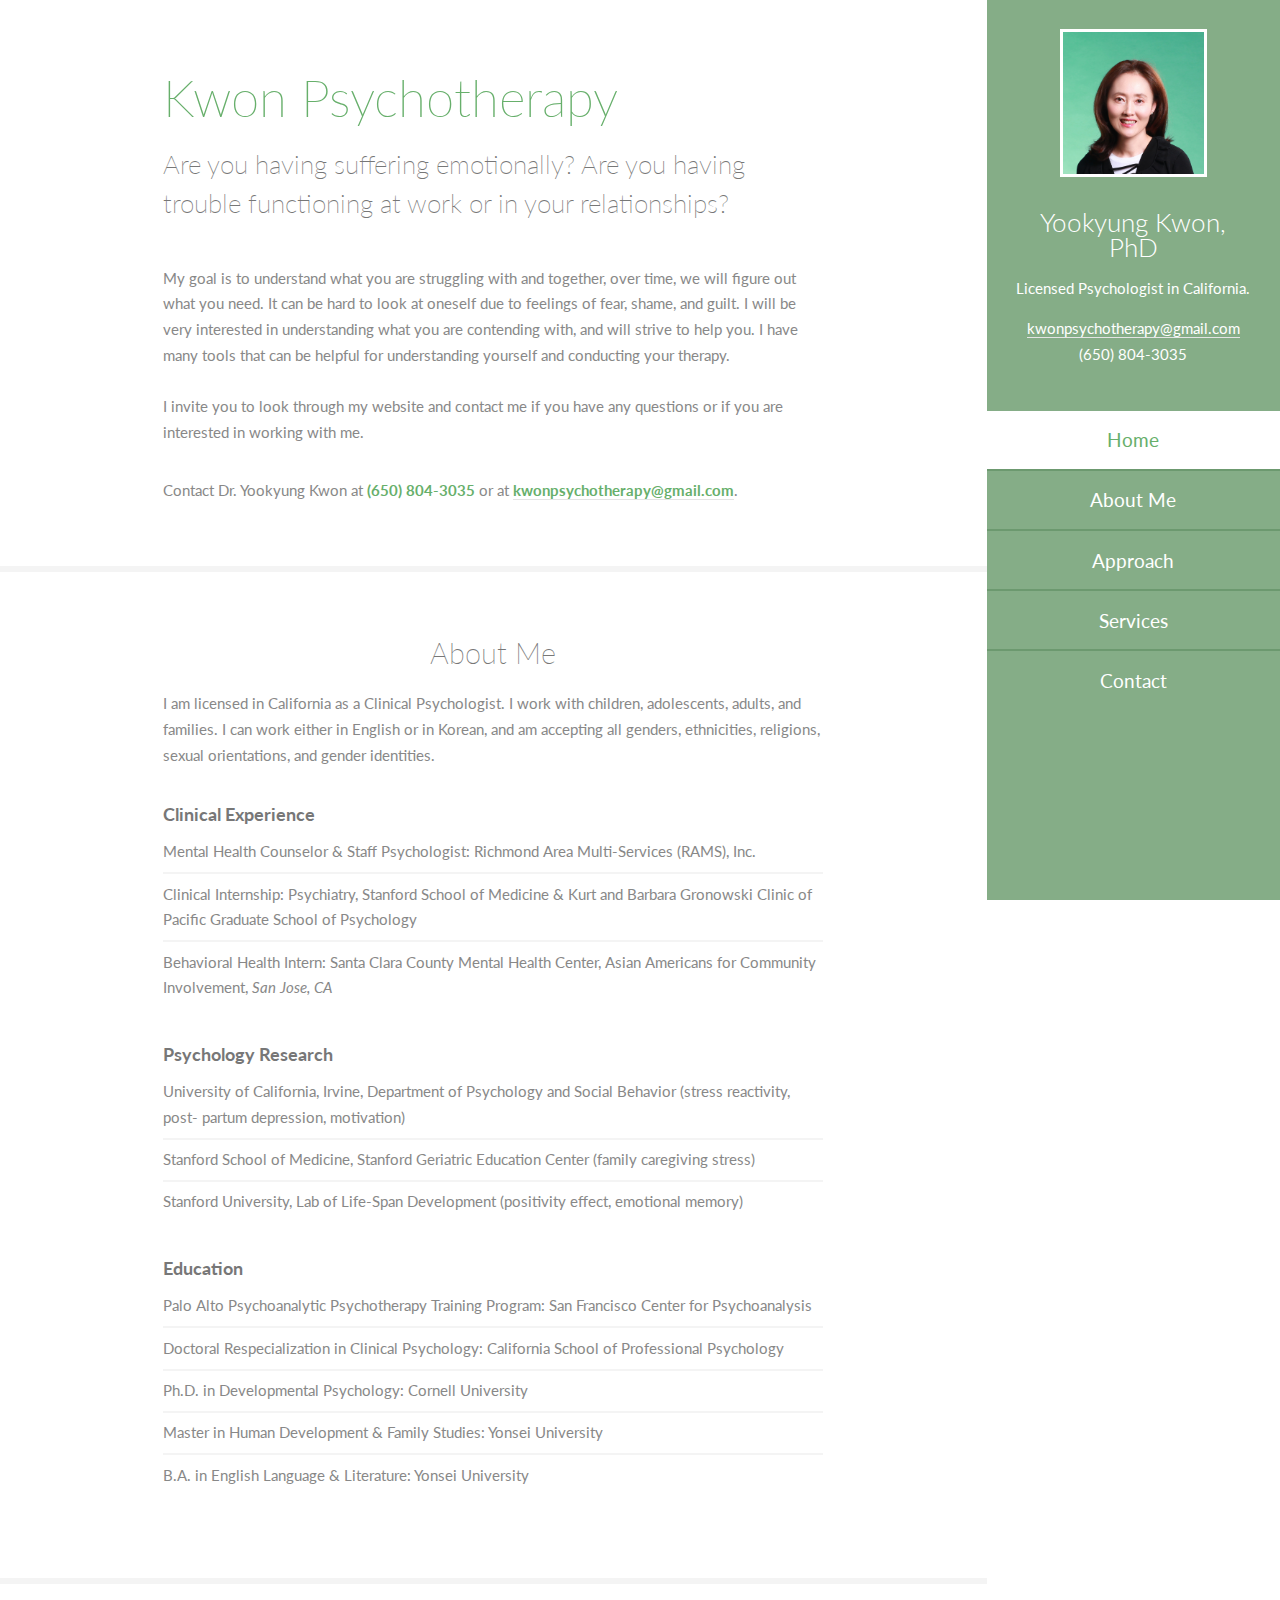
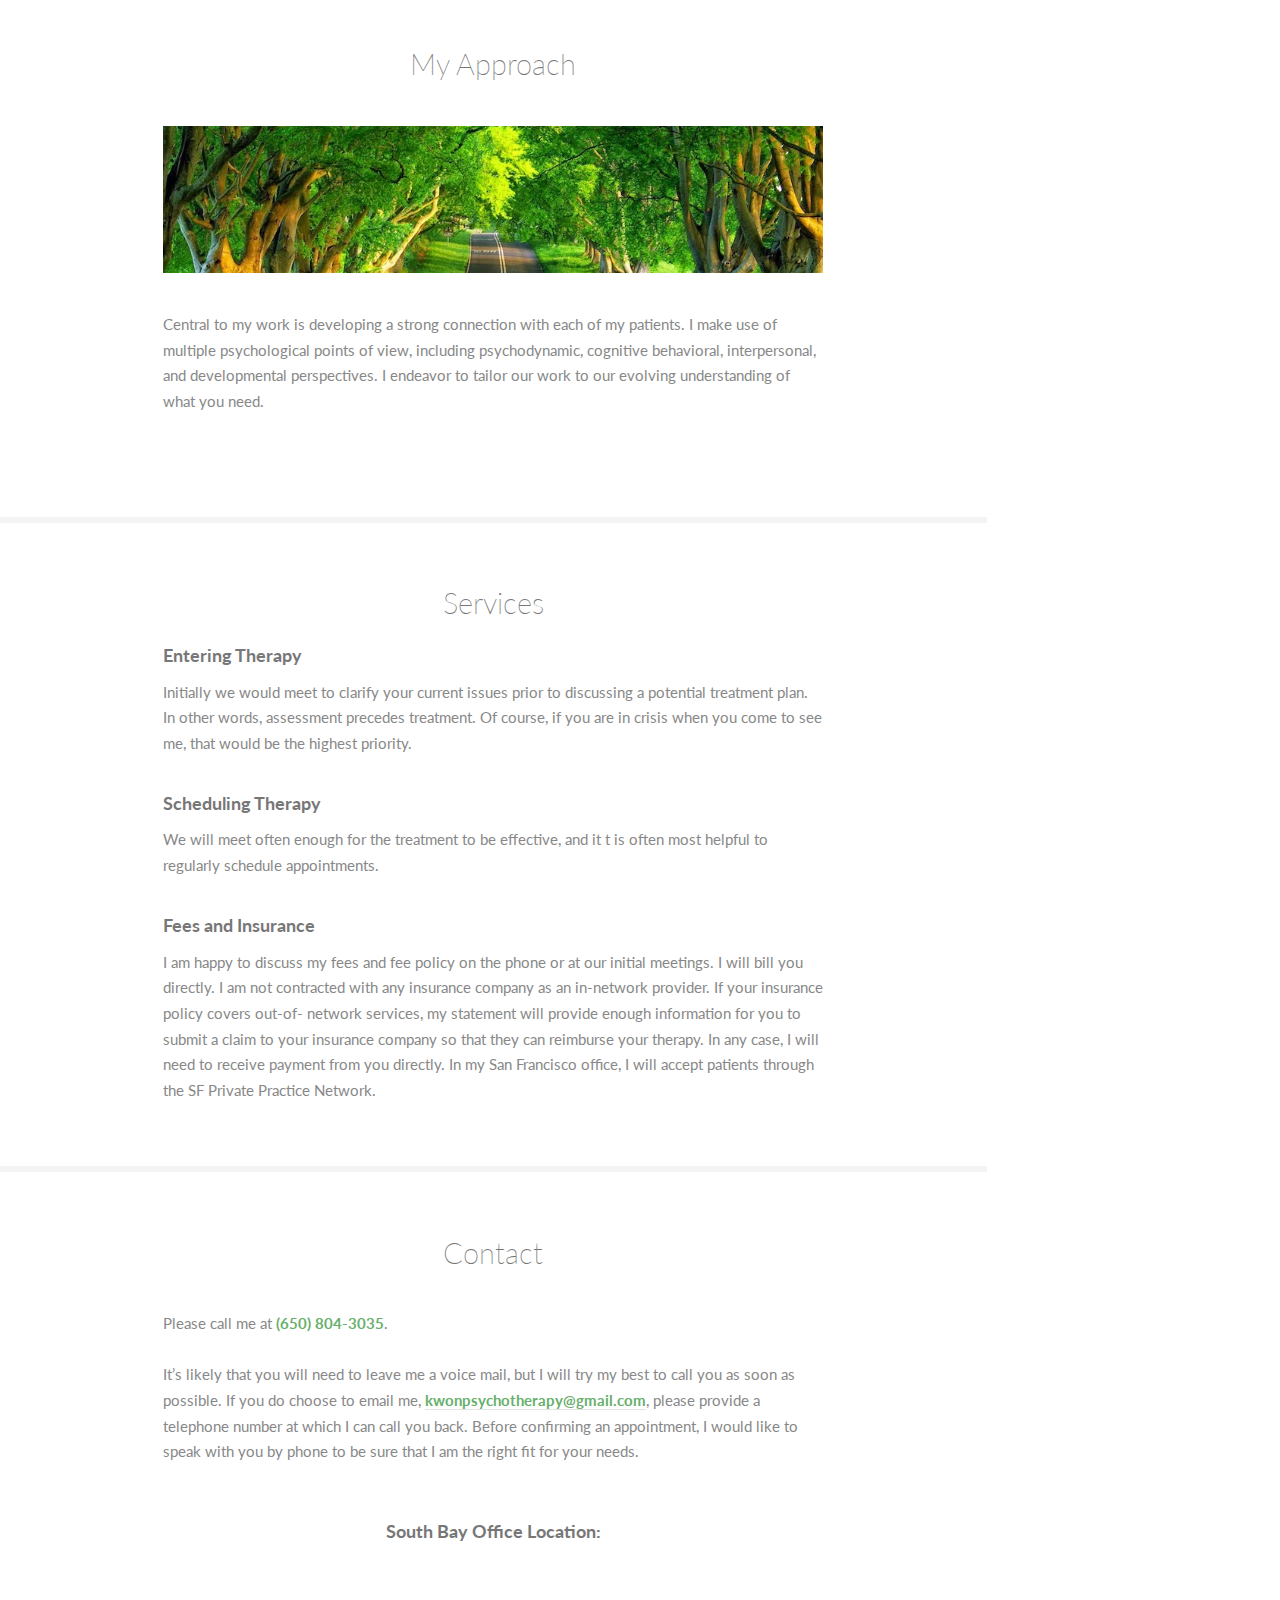
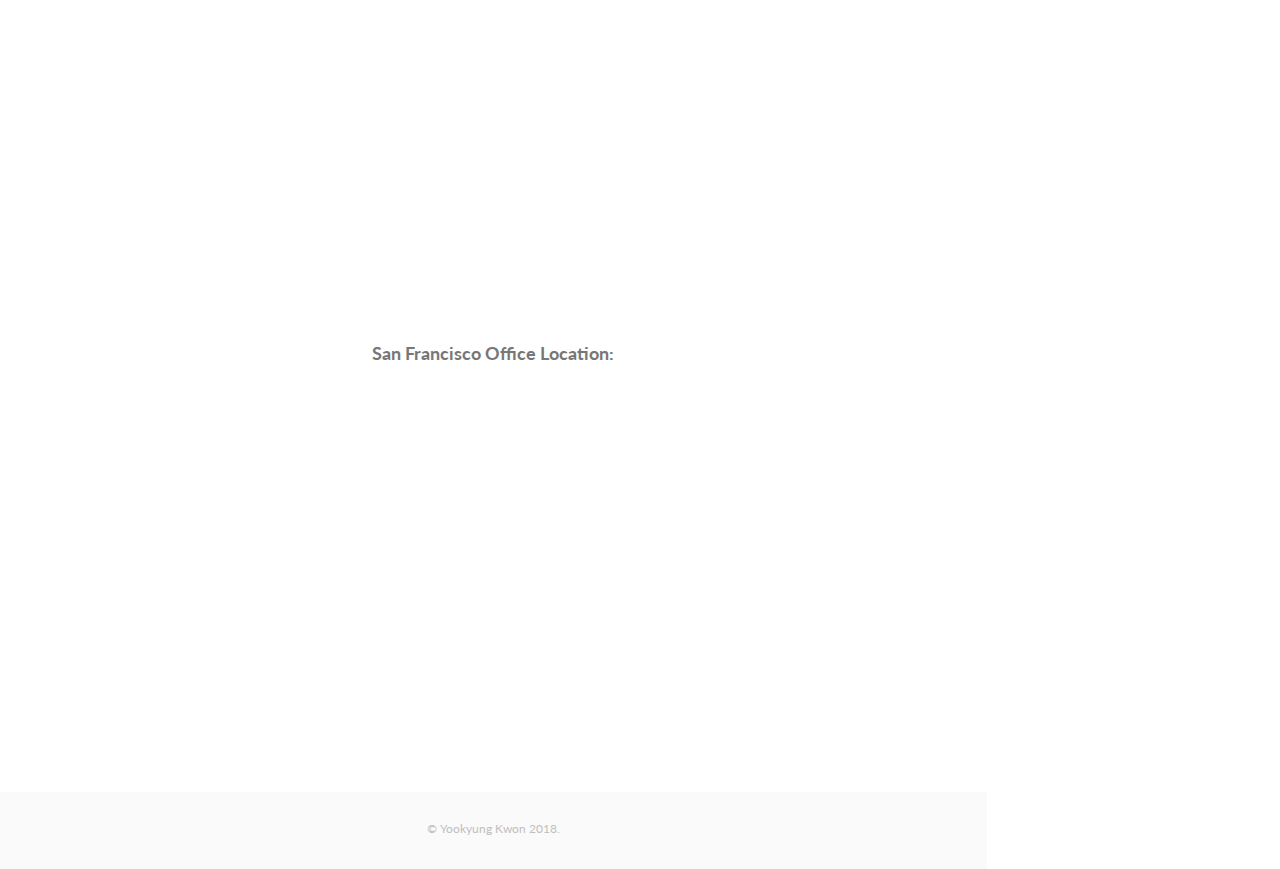
<file: new/index.html>
<!DOCTYPE HTML>
<html>
	<head>
		<title>Kwon Psychotherapy</title>
		<meta charset="utf-8" />
		<meta name="viewport" content="width=device-width, initial-scale=1, user-scalable=no" />
		<link rel="stylesheet" href="assets/css/main.css" />
	</head>
	<body class="is-preload">

		<!-- Header -->
			<section id="header">
				<header>
					<span class="image avatar"><img src="images/portrait-square.jpg" alt="" /></span>
					<h1 id="logo" style="font-weight:300;">Yookyung Kwon, PhD</h1>
					<p style="font-style:normal;">Licensed Psychologist in California.</p>
					<p style="font-style:normal;"><a href="mailto:kwonpsychotherapy@gmail.com" target="_blank">kwonpsychotherapy@gmail.com</a>
					<br>(650) 804-3035<p>
				</header>
				<nav id="nav">
					<ul>
						<li><a style="font-size:130%;" href="#home" class="active">Home</a></li>
						<li><a style="font-size:130%;" href="#about">About Me</a></li>
						<li><a style="font-size:130%;" href="#approach">Approach</a></li>
						<li><a style="font-size:130%;" href="#services">Services</a></li>
						<li><a style="font-size:130%;" href="#contact">Contact</a></li>
					</ul>
				</nav>
				<!--
				<footer>
					<ul class="icons">
						<li><a href="#" class="icon fa-twitter"><span class="label">Twitter</span></a></li>
						<li><a href="#" class="icon fa-facebook"><span class="label">Facebook</span></a></li>
						<li><a href="#" class="icon fa-instagram"><span class="label">Instagram</span></a></li>
						<li><a href="#" class="icon fa-github"><span class="label">Github</span></a></li>
						<li><a href="#" class="icon fa-envelope"><span class="label">Email</span></a></li>
					</ul>
				</footer>
			-->
			</section>

		<!-- Wrapper -->
			<div id="wrapper">

				<!-- Main -->
					<div id="main">

						<!-- One -->
							<section id="home">
								<!--<div class="image main" data-position="center">
									<img src="images/banner.jpg" alt="" />
								</div>-->
								<div class="container">
									<header class="major">
										<h2 style="font-weight:200;">Kwon Psychotherapy</h2>
										<p style="font-weight:200;">Are you having suffering emotionally? Are you having trouble functioning at work or in your relationships?</p>
									</header>
									<p> My goal is to understand what you are struggling with
										and together, over time, we will figure out what you need.
										It can be hard to look at oneself due to feelings of fear, shame, and guilt.
										I will be very interested in understanding what you are contending with, and will strive to help you.
										I have many tools that can be helpful for understanding yourself and conducting your therapy.
										<br><br>
										I invite you to look through my website and contact me if you have any questions or if you are interested in working with me.</p>
										<p>Contact Dr. Yookyung Kwon at <b style="color:#67af6b;">(650) 804-3035</b> or at <a target="_blank" href="mailto:kwonpsychotherapy@gmail.com"><b style="color:#67af6b;">kwonpsychotherapy@gmail.com</b></a>.</p>
								</div>
							</section>


						<!-- Three -->
							<section id="about">
								<div class="container">
									<h2 style="font-weight:200;"><center>About Me</center></h2>
									<p>I am licensed in California as a Clinical Psychologist.
										I work with children, adolescents, adults, and families.
										I can work either in English or in Korean, and am accepting all genders,
										ethnicities, religions, sexual orientations, and gender identities.
									</p>
									<h4>Clinical Experience</h4>
									<ul class="alt">
										<li>Mental Health Counselor & Staff Psychologist: Richmond Area Multi-Services (RAMS), Inc.</li>
										<li>Clinical Internship: Psychiatry, Stanford School of Medicine & Kurt and Barbara Gronowski Clinic of Pacific Graduate School of Psychology</li>
										<li>Behavioral Health Intern: Santa Clara County Mental Health Center, Asian Americans for Community Involvement, <i>San Jose, CA</i></li>
									</ul>
									<h4>Psychology Research</h4>
									<ul class="alt">
										<li>University of California, Irvine, Department of Psychology and Social Behavior (stress reactivity, post- partum depression, motivation)</li>
										<li>Stanford School of Medicine, Stanford Geriatric Education Center (family caregiving stress)</li>
										<li>Stanford University, Lab of Life-Span Development (positivity effect, emotional memory)</li>
									</ul>
									<h4>Education</h4>
									<ul class="alt">
										<li>Palo Alto Psychoanalytic Psychotherapy Training Program: San Francisco Center for Psychoanalysis</li>
										<li>Doctoral Respecialization in Clinical Psychology: California School of Professional Psychology</li>
										<li>Ph.D. in Developmental Psychology: Cornell University</li>
										<li>Master in Human Development & Family Studies: Yonsei University</li>
										<li>B.A. in English Language & Literature: Yonsei University</li>
									</ul>
								</div>
							</section>

						<!-- Two -->
							<section id="approach" style="margin-top:2%;">
								<div class="container" style="margin-bottom:4%;">
									<h2 style="font-weight:200;"><center>My Approach</center></h2>
									<div class="image main" data-position="center" style="margin-top:6%; margin-bottom:6%;height:10em;">
										<img src="images/bg2.jpg" alt="" />
									</div>
									<p>
										Central to my work is developing a strong connection with each of my patients.
										I make use of multiple psychological points of view, including psychodynamic,
										cognitive behavioral, interpersonal, and developmental perspectives.
										I endeavor to tailor our work to our evolving understanding of what you need.
									</p>
									<!--<ul class="feature-icons">
										<li class="fa-code">Write all the code</li>
										<li class="fa-cubes">Stack small boxes</li>
										<li class="fa-book">Read books and stuff</li>
										<li class="fa-coffee">Drink much coffee</li>
										<li class="fa-bolt">Lightning bolt</li>
										<li class="fa-users">Shadow clone technique</li>
									</ul>-->
								</div>
							</section>

							<section id="services">
								<div class="container">
									<h2 style="font-weight:200;"><center>Services</h2>
									<h4>Entering Therapy</h4>
									<p>Initially we would meet to clarify your current issues prior to discussing a potential treatment plan. In other words, assessment precedes treatment. Of course, if you are in crisis when you come to see me, that would be the highest priority.</p>
									<h4>Scheduling Therapy</h4>
									<p>We will meet often enough for the treatment to be effective, and it t is often most helpful to regularly schedule appointments.</p>
									<h4>Fees and Insurance</h4>
									<p>I am happy to discuss my fees and fee policy on the phone or at our initial meetings. I will bill you directly. I am not contracted with any insurance company as an in-network provider. If your insurance policy covers out-of- network services, my statement will provide enough information for you to submit a claim to your insurance company so that they can reimburse your therapy. In any case, I will need to receive payment from you directly. In my San Francisco office, I will accept patients through the SF Private Practice Network.</p>
								</div>
							</section>

						<!-- Four -->
							<section id="contact">
								<div class="container">
									<h2 style="margin-bottom:5.5%;font-weight:200;"><center>Contact<center></h2>
									<p style="margin-bottom:8%;">Please call me at <b style="color:#67af6b;">(650) 804-3035</b>.<br><br>
									It’s likely that you will need to leave me a voice mail,
										but I will try my best to call you as soon as possible. If you do choose to email me,
										<a href="mailto:kwonpsychotherapy@gmail.com" target="_blank"><b style="color:#67af6b;">kwonpsychotherapy@gmail.com</b></a>, please provide a telephone number at which I can call you back.
										Before confirming an appointment, I would like to speak with you by phone to be sure
										that I am the right fit for your needs.
									</p>
									<h4><center>South Bay Office Location: </center></h4>
									<div class="map-responsive" style="margin-bottom:-8%;">
										<iframe src="https://www.google.com/maps/embed?pb=!1m14!1m8!1m3!1d6345.670923253722!2d-122.055291!3d37.322725!3m2!1i1024!2i768!4f13.1!3m3!1m2!1s0x808fb444077216f3%3A0xcf4e95eecf43966d!2s21760+Stevens+Creek+Blvd+%23201%2C+Cupertino%2C+CA+95014!5e0!3m2!1sen!2sus!4v1529013420179" width="600" height="450" frameborder="0" style="border:0" allowfullscreen></iframe>
									</div>
									<h4><center>San Francisco Office Location:</center></h4>
									<div class="map-responsive" style="margin-bottom:-8%;">
										<iframe src="https://www.google.com/maps/embed?pb=!1m14!1m8!1m3!1d6306.1821946315085!2d-122.43118783865359!3d37.78790481609249!3m2!1i1024!2i768!4f13.1!3m3!1m2!1s0x808580bf0b6b8b21%3A0x4d7cf473ad934c0f!2s1801+Bush+St+%23303%2C+San+Francisco%2C+CA+94109!5e0!3m2!1sen!2sus!4v1529015314588" width="600" height="450" frameborder="0" style="border:0" allowfullscreen></iframe>
									</div>
								</div>
							</section>


					</div>

				<!-- Footer -->
					<section id="footer" style="padding-top:2em;padding-bottom:0em;">
						<div class="container">
							<ul class="copyright">
								<center><li>&copy; Yookyung Kwon 2018.</li></center>
							</ul>
						</div>
					</section>

			</div>

		<!-- Scripts -->
			<script src="assets/js/jquery.min.js"></script>
			<script src="assets/js/jquery.scrollex.min.js"></script>
			<script src="assets/js/jquery.scrolly.min.js"></script>
			<script src="assets/js/browser.min.js"></script>
			<script src="assets/js/breakpoints.min.js"></script>
			<script src="assets/js/util.js"></script>
			<script src="assets/js/main.js"></script>

	</body>
</html>
</file>
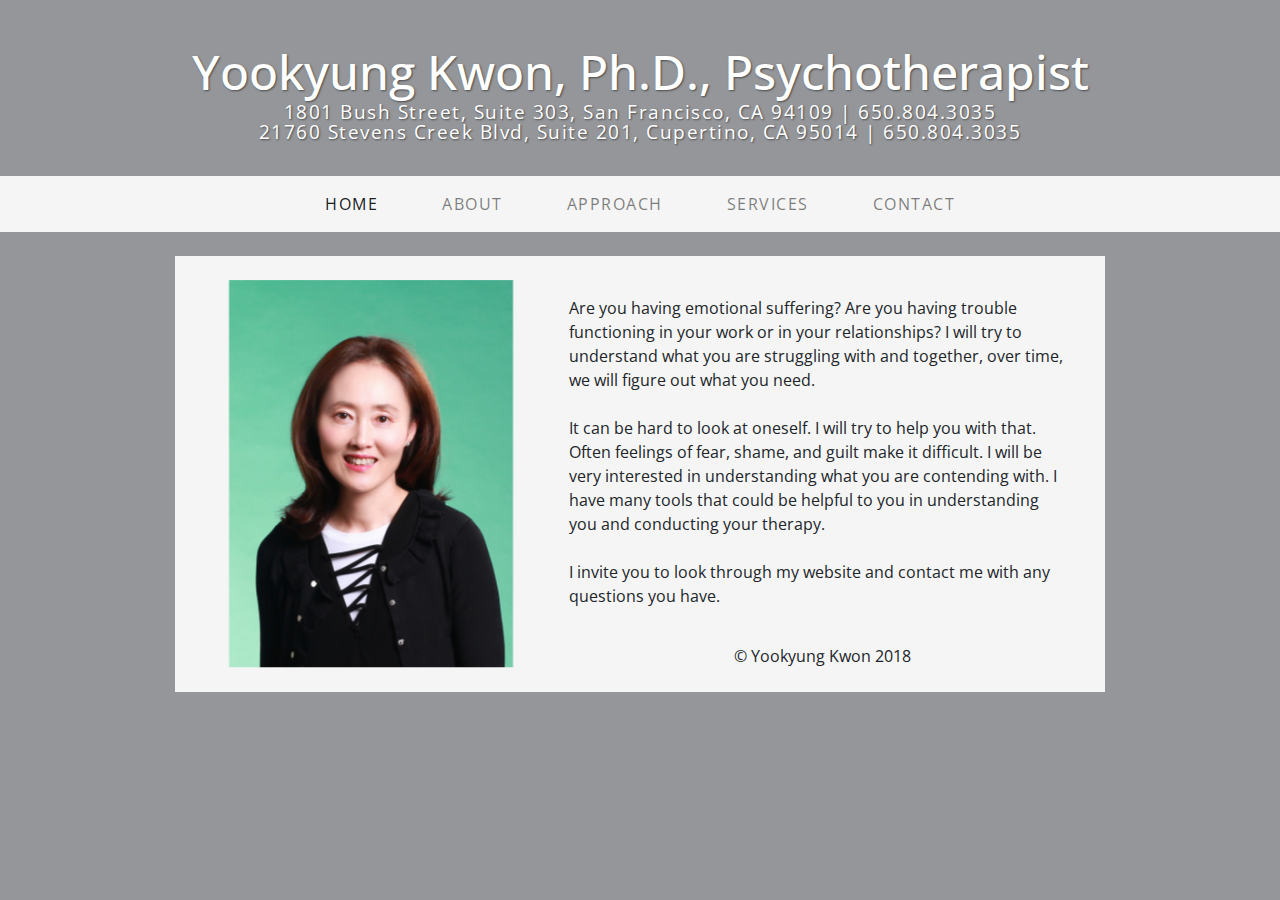
<file: old/index.html>
<!DOCTYPE html>
<html lang="en">

  <head>

    <meta charset="utf-8">
    <meta name="viewport">
    <meta name="description" content="">
    <meta name="author" content="">

    <title>Kwon Psychotherapy</title>

    <!-- Bootstrap core CSS -->
    <link href="vendor/bootstrap/css/bootstrap.min.css" rel="stylesheet">

    <!-- Custom fonts for this template -->
    <link href="https://fonts.googleapis.com/css?family=Open+Sans:300italic,400italic,600italic,700italic,800italic,400,300,600,700,800" rel="stylesheet" type="text/css">
    <link href="https://fonts.googleapis.com/css?family=Josefin+Slab:100,300,400,600,700,100italic,300italic,400italic,600italic,700italic" rel="stylesheet" type="text/css">

    <!-- Custom styles for this template -->
    <link href="css/business-casual.css" rel="stylesheet">

  </head>

  <body>

    <div class="tagline-upper text-center text-heading text-shadow text-white mt-5 d-none d-lg-block" style="font-family:Open Sans, Arial, sans-serif;font-weight:500">Yookyung Kwon, Ph.D., Psychotherapist</div>
    <div class="tagline-lower text-center text-expanded text-shadow text-white mb-5 d-none d-lg-block" style="margin:0.5%">1801 Bush Street, Suite 303, San Francisco, CA 94109 | 650.804.3035 <br> 21760 Stevens Creek Blvd, Suite 201, Cupertino, CA 95014 | 650.804.3035</div>

    <!-- Navigation -->
    <nav class="navbar navbar-expand-lg navbar-light bg-faded py-lg-4" style="margin-top:-1%;padding-top:0.5rem!important;padding-bottom:0.5rem!important">
      <div class="container">
        <a class="navbar-brand text-uppercase text-expanded font-weight-bold d-lg-none" href="#">Kwon Psychotherapy</a>
        <button class="navbar-toggler" type="button" data-toggle="collapse" data-target="#navbarResponsive" aria-controls="navbarResponsive" aria-expanded="false" aria-label="Toggle navigation">
          <span class="navbar-toggler-icon"></span>
        </button>
        <div class="collapse navbar-collapse" id="navbarResponsive">
          <ul class="navbar-nav mx-auto">
            <li class="nav-item active px-lg-4">
              <a class="nav-link text-uppercase active text-expanded" href="index.html">Home
              </a>
            </li>
            <li class="nav-item px-lg-4">
              <a class="nav-link text-uppercase text-expanded" href="about.html">About</a>
            </li>
            <li class="nav-item px-lg-4">
              <a class="nav-link text-uppercase text-expanded" href="approach.html">Approach</a>
            </li>
            <li class="nav-item px-lg-4">
              <a class="nav-link text-uppercase text-expanded" href="services.html">Services</a>
            </li>
            <li class="nav-item px-lg-4">
              <a class="nav-link text-uppercase text-expanded" href="contact.html">Contact</a>
            </li>
          </ul>
        </div>
      </div>
    </nav>

    <div class="container" style="width:75%;">

      <div class="bg-faded p-4 my-4">
        <div class="row">
          <!-- Image Carousel -->
          <div id="carouselExampleIndicators" class="carousel slide" data-ride="carousel" style="width:40%;padding-left: 1%">
            <div class="carousel-inner" role="listbox" style="top: 50%;transform: translateY(-50%);">
              <div class="carousel-item active">
                <img class="d-block img-fluid" style="width:80%;height:80%;margin-right:auto;margin-left:auto;" src="img/portrait_copy.jpg" alt="">
                <div class="carousel-caption d-none d-md-block">

                </div>
              </div>
            </div>
          </div>
          <!-- Welcome Message -->
          <div class="text-center mt-3" style="width:60%;position:relative">
            <!--<div class="text-heading text-muted text-lg">Welcome To</div>-->
            <p style="padding-left:20px;padding-right:30px;text-align:left!important">
              Are you having emotional suffering? Are you having trouble functioning in your work or
              in your relationships? I will try to understand what you are struggling with and together, over
              time, we will figure out what you need.
              <br>
              <br>
              It can be hard to look at oneself. I will try to help you with that. Often feelings of fear,
              shame, and guilt make it difficult. I will be very interested in understanding what you are
              contending with. I have many tools that could be helpful to you in understanding you and
              conducting your therapy.
              <br>
              <br>
              I invite you to look through my website and contact me with any questions you have.
            </p>
            <br>
            <p class="m-0" style="position:absolute;bottom:0%;width:100%;">&copy; Yookyung Kwon 2018</p>
          </div>
        </div>
      </div>

      <!--<div class="bg-faded p-4 my-4">
        <hr class="divider">
        <h2 class="text-center text-lg text-uppercase my-0">Build a website
          <strong>worth visitng</strong>
        </h2>
        <hr class="divider">
        <img class="img-fluid float-left mr-4 d-none d-lg-block" src="img/intro-pic.jpg" alt="">
        <p>Lorem ipsum dolor sit amet, consectetur adipisicing elit. Magnam soluta dolore voluptatem, deleniti dignissimos excepturi veritatis cum hic sunt perferendis ipsum perspiciatis nam officiis sequi atque enim ut! Velit, consectetur.</p>
        <p>Lorem ipsum dolor sit amet, consectetur adipisicing elit. Laboriosam pariatur perspiciatis reprehenderit illo et vitae iste provident debitis quos corporis saepe deserunt ad, officia, minima natus molestias assumenda nisi velit?</p>
        <p>Lorem ipsum dolor sit amet, consectetur adipisicing elit. Reprehenderit totam libero expedita magni est delectus pariatur aut, aperiam eveniet velit cum possimus, autem voluptas. Eum qui ut quasi voluptate blanditiis?</p>
      </div>

      <div class="bg-faded p-4 my-4">
        <hr class="divider">
        <h2 class="text-center text-lg text-uppercase my-0">Beautiful boxes to
          <strong>showcase your content</strong>
        </h2>
        <hr class="divider">
        <p>Lorem ipsum dolor sit amet, consectetur adipisicing elit. Magnam soluta dolore voluptatem, deleniti dignissimos excepturi veritatis cum hic sunt perferendis ipsum perspiciatis nam officiis sequi atque enim ut! Velit, consectetur.</p>
        <p>Lorem ipsum dolor sit amet, consectetur adipisicing elit. Laboriosam pariatur perspiciatis reprehenderit illo et vitae iste provident debitis quos corporis saepe deserunt ad, officia, minima natus molestias assumenda nisi velit?</p>
      </div>!-->

    </div>
    <!-- /.container -->

    <!--<footer class="bg-faded text-center py-5" style="padding-top: 1rem!important;padding-bottom: 1rem!important;position:fixed;bottom:0%;width:100%"">
      <div class="container" style="">
        <p class="m-0">&copy; Yookyung Kwon 2017</p>
      </div>
    </footer>-->

    <!-- Bootstrap core JavaScript -->
    <script src="vendor/jquery/jquery.min.js"></script>
    <script src="vendor/popper/popper.min.js"></script>
    <script src="vendor/bootstrap/js/bootstrap.min.js"></script>

  </body>

</html>
</file>
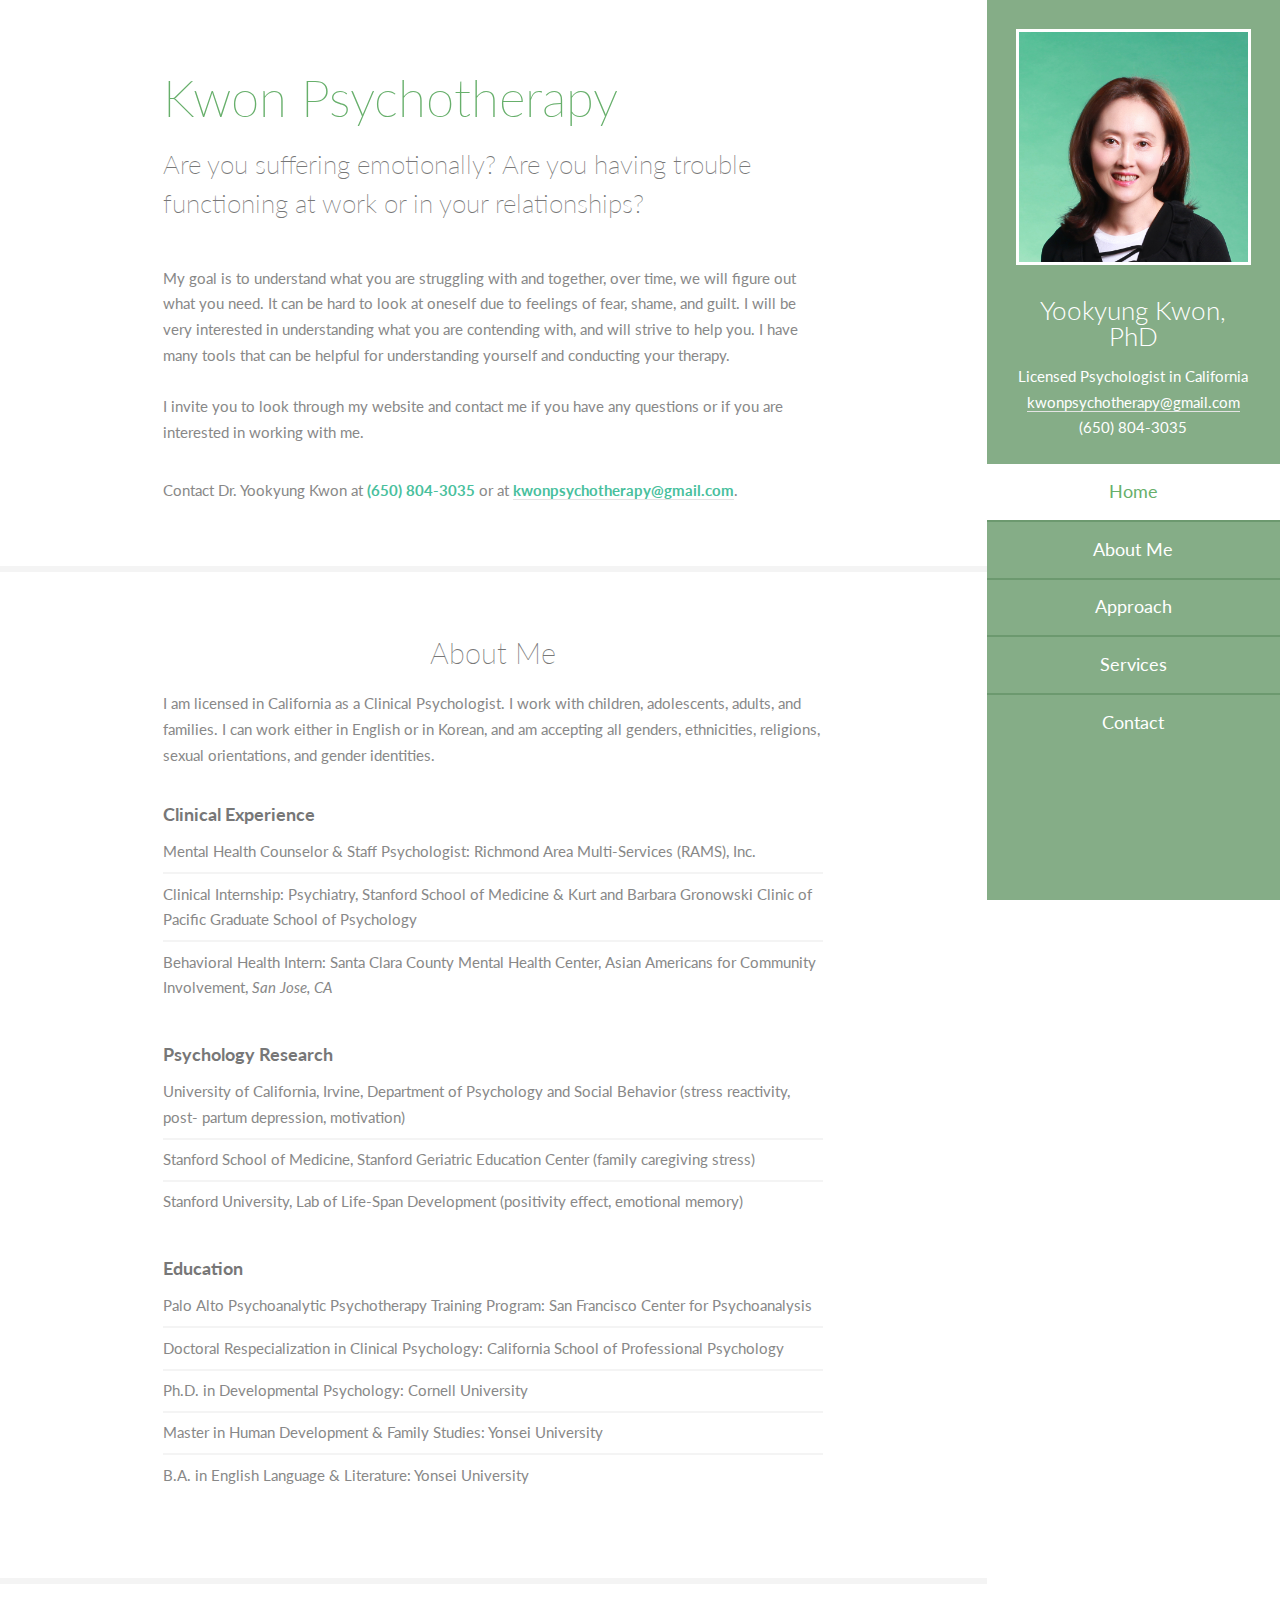
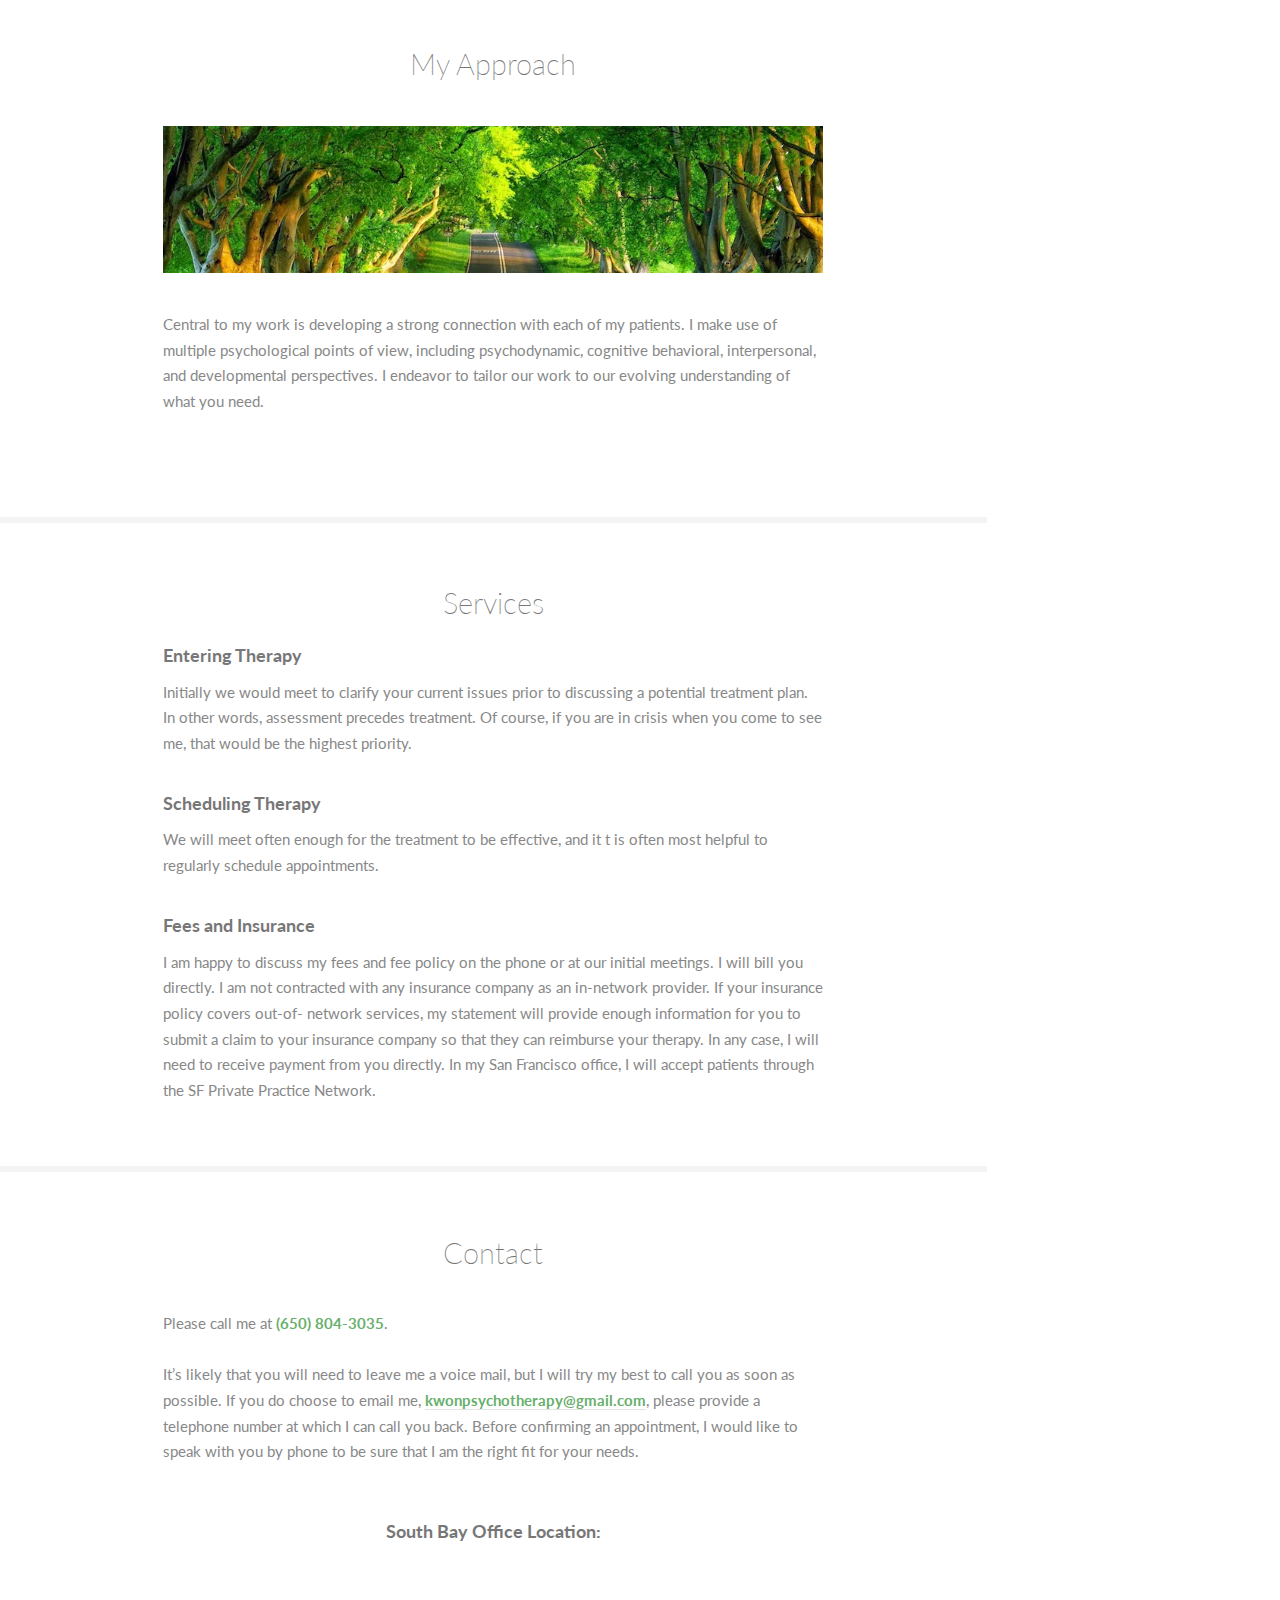
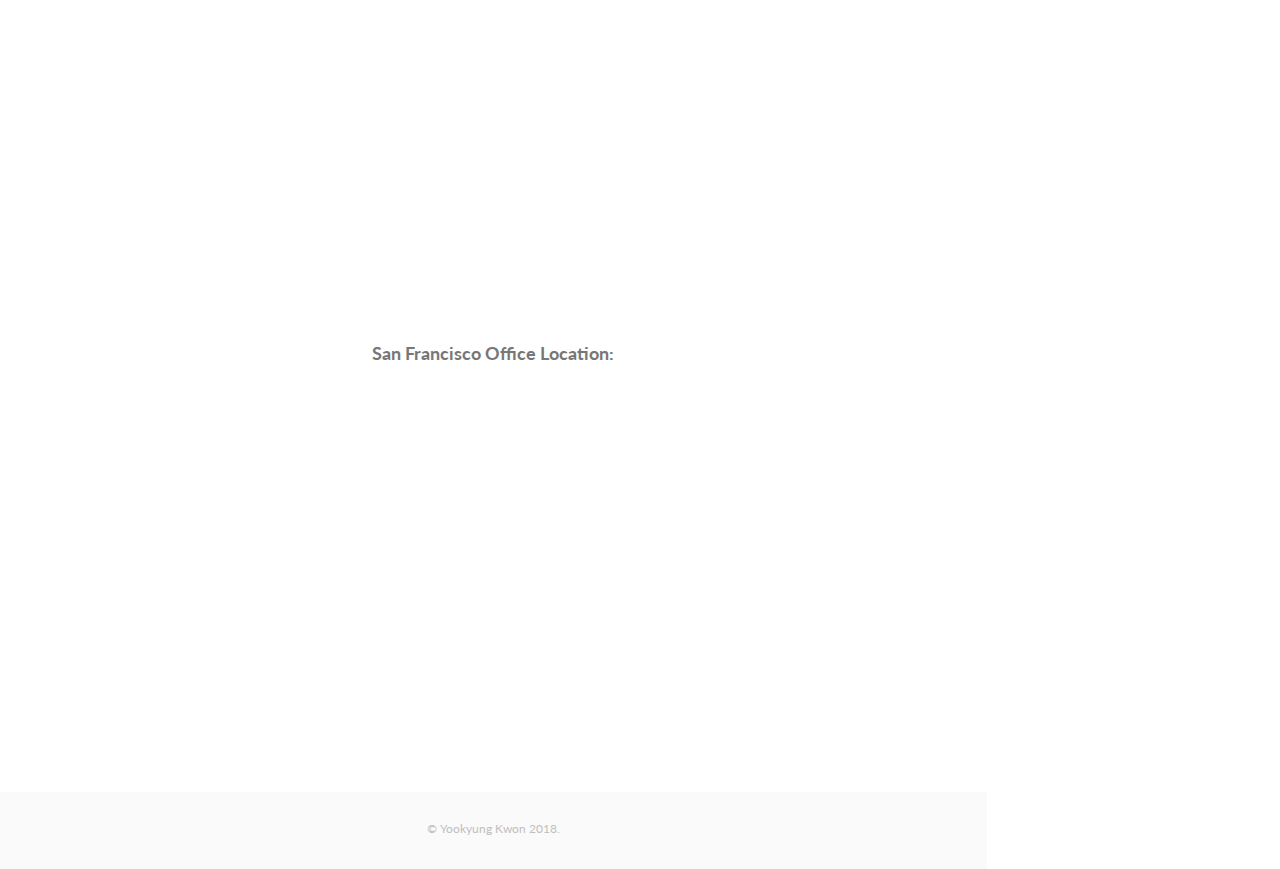
<file: oldold/index.html>
<!DOCTYPE HTML>
<html>
	<head>
		<title>Kwon Psychotherapy</title>
		<meta charset="utf-8" />
		<meta name="viewport" content="width=device-width, initial-scale=1, user-scalable=no" />
		<link rel="stylesheet" href="assets/css/main.css" />
	</head>
	<body class="is-preload">

		<!-- Header -->
			<section id="header">
				<header style="margin-bottom:-7%;">
					<span class="image avatar" style="width:100%!important;"><img src="images/portrait-square.jpg" alt="" /></span>
					<h1 id="logo" style="font-weight:300">Yookyung Kwon, PhD</h1>
					<p style="font-style:normal;">Licensed Psychologist in California<br>
					<a href="mailto:kwonpsychotherapy@gmail.com" target="_blank">kwonpsychotherapy@gmail.com</a>
					<br>(650) 804-3035<p>
				</header>
				<nav id="nav">
					<ul>
						<li><a style="font-size:120%;" href="#home" class="active">Home</a></li>
						<li><a style="font-size:120%;" href="#about">About Me</a></li>
						<li><a style="font-size:120%;" href="#approach">Approach</a></li>
						<li><a style="font-size:120%;" href="#services">Services</a></li>
						<li><a style="font-size:120%;" href="#contact">Contact</a></li>
					</ul>
				</nav>
				<!--
				<footer>
					<ul class="icons">
						<li><a href="#" class="icon fa-twitter"><span class="label">Twitter</span></a></li>
						<li><a href="#" class="icon fa-facebook"><span class="label">Facebook</span></a></li>
						<li><a href="#" class="icon fa-instagram"><span class="label">Instagram</span></a></li>
						<li><a href="#" class="icon fa-github"><span class="label">Github</span></a></li>
						<li><a href="#" class="icon fa-envelope"><span class="label">Email</span></a></li>
					</ul>
				</footer>
			-->
			</section>

		<!-- Wrapper -->
			<div id="wrapper">

				<!-- Main -->
					<div id="main">

						<!-- One -->
							<section id="home">
								<!--<div class="image main" data-position="center">
									<img src="images/banner.jpg" alt="" />
								</div>-->
								<div class="container">
									<header class="major">
										<h2 style="font-weight:200;">Kwon Psychotherapy</h2>
										<p style="font-weight:200;">Are you suffering emotionally? Are you having trouble functioning at work or in your relationships?</p>
									</header>
									<p> My goal is to understand what you are struggling with
										and together, over time, we will figure out what you need.
										It can be hard to look at oneself due to feelings of fear, shame, and guilt.
										I will be very interested in understanding what you are contending with, and will strive to help you.
										I have many tools that can be helpful for understanding yourself and conducting your therapy.
										<br><br>
										I invite you to look through my website and contact me if you have any questions or if you are interested in working with me.</p>
										<p>Contact Dr. Yookyung Kwon at <b style="color:#49bf9d;">(650) 804-3035</b> or at <a target="_blank" href="mailto:kwonpsychotherapy@gmail.com"><b style="color:#49bf9d;">kwonpsychotherapy@gmail.com</b></a>.</p>
								</div>
							</section>


						<!-- Three -->
							<section id="about">
								<div class="container">
									<h2 style="font-weight:200;"><center>About Me</center></h2>
									<p>I am licensed in California as a Clinical Psychologist.
										I work with children, adolescents, adults, and families.
										I can work either in English or in Korean, and am accepting all genders,
										ethnicities, religions, sexual orientations, and gender identities.
									</p>
									<h4>Clinical Experience</h4>
									<ul class="alt">
										<li>Mental Health Counselor & Staff Psychologist: Richmond Area Multi-Services (RAMS), Inc.</li>
										<li>Clinical Internship: Psychiatry, Stanford School of Medicine & Kurt and Barbara Gronowski Clinic of Pacific Graduate School of Psychology</li>
										<li>Behavioral Health Intern: Santa Clara County Mental Health Center, Asian Americans for Community Involvement, <i>San Jose, CA</i></li>
									</ul>
									<h4>Psychology Research</h4>
									<ul class="alt">
										<li>University of California, Irvine, Department of Psychology and Social Behavior (stress reactivity, post- partum depression, motivation)</li>
										<li>Stanford School of Medicine, Stanford Geriatric Education Center (family caregiving stress)</li>
										<li>Stanford University, Lab of Life-Span Development (positivity effect, emotional memory)</li>
									</ul>
									<h4>Education</h4>
									<ul class="alt">
										<li>Palo Alto Psychoanalytic Psychotherapy Training Program: San Francisco Center for Psychoanalysis</li>
										<li>Doctoral Respecialization in Clinical Psychology: California School of Professional Psychology</li>
										<li>Ph.D. in Developmental Psychology: Cornell University</li>
										<li>Master in Human Development & Family Studies: Yonsei University</li>
										<li>B.A. in English Language & Literature: Yonsei University</li>
									</ul>
								</div>
							</section>

						<!-- Two -->
							<section id="approach" style="margin-top:2%;">
								<div class="container" style="margin-bottom:4%;">
									<h2 style="font-weight:200;"><center>My Approach</center></h2>
									<div class="image main" data-position="center" style="margin-top:6%; margin-bottom:6%;height:10em;">
										<img src="images/bg2.jpg" alt="" />
									</div>
									<p>
										Central to my work is developing a strong connection with each of my patients.
										I make use of multiple psychological points of view, including psychodynamic,
										cognitive behavioral, interpersonal, and developmental perspectives.
										I endeavor to tailor our work to our evolving understanding of what you need.
									</p>
									<!--<ul class="feature-icons">
										<li class="fa-code">Write all the code</li>
										<li class="fa-cubes">Stack small boxes</li>
										<li class="fa-book">Read books and stuff</li>
										<li class="fa-coffee">Drink much coffee</li>
										<li class="fa-bolt">Lightning bolt</li>
										<li class="fa-users">Shadow clone technique</li>
									</ul>-->
								</div>
							</section>

							<section id="services">
								<div class="container">
									<h2 style="font-weight:200;"><center>Services</h2>
									<h4>Entering Therapy</h4>
									<p>Initially we would meet to clarify your current issues prior to discussing a potential treatment plan. In other words, assessment precedes treatment. Of course, if you are in crisis when you come to see me, that would be the highest priority.</p>
									<h4>Scheduling Therapy</h4>
									<p>We will meet often enough for the treatment to be effective, and it t is often most helpful to regularly schedule appointments.</p>
									<h4>Fees and Insurance</h4>
									<p>I am happy to discuss my fees and fee policy on the phone or at our initial meetings. I will bill you directly. I am not contracted with any insurance company as an in-network provider. If your insurance policy covers out-of- network services, my statement will provide enough information for you to submit a claim to your insurance company so that they can reimburse your therapy. In any case, I will need to receive payment from you directly. In my San Francisco office, I will accept patients through the SF Private Practice Network.</p>
								</div>
							</section>

						<!-- Four -->
							<section id="contact">
								<div class="container">
									<h2 style="margin-bottom:5.5%;font-weight:200;"><center>Contact<center></h2>
									<p style="margin-bottom:8%;">Please call me at <b style="color:#67af6b;">(650) 804-3035</b>.<br><br>
									It’s likely that you will need to leave me a voice mail,
										but I will try my best to call you as soon as possible. If you do choose to email me,
										<a href="mailto:kwonpsychotherapy@gmail.com" target="_blank"><b style="color:#67af6b;">kwonpsychotherapy@gmail.com</b></a>, please provide a telephone number at which I can call you back.
										Before confirming an appointment, I would like to speak with you by phone to be sure
										that I am the right fit for your needs.
									</p>
									<h4><center>South Bay Office Location: </center></h4>
									<div class="map-responsive" style="margin-bottom:-8%;">
										<iframe src="https://www.google.com/maps/embed?pb=!1m14!1m8!1m3!1d6345.670923253722!2d-122.055291!3d37.322725!3m2!1i1024!2i768!4f13.1!3m3!1m2!1s0x808fb444077216f3%3A0xcf4e95eecf43966d!2s21760+Stevens+Creek+Blvd+%23201%2C+Cupertino%2C+CA+95014!5e0!3m2!1sen!2sus!4v1529013420179" width="600" height="450" frameborder="0" style="border:0" allowfullscreen></iframe>
									</div>
									<h4><center>San Francisco Office Location:</center></h4>
									<div class="map-responsive" style="margin-bottom:-8%;">
										<iframe src="https://www.google.com/maps/embed?pb=!1m14!1m8!1m3!1d6306.1821946315085!2d-122.43118783865359!3d37.78790481609249!3m2!1i1024!2i768!4f13.1!3m3!1m2!1s0x808580bf0b6b8b21%3A0x4d7cf473ad934c0f!2s1801+Bush+St+%23303%2C+San+Francisco%2C+CA+94109!5e0!3m2!1sen!2sus!4v1529015314588" width="600" height="450" frameborder="0" style="border:0" allowfullscreen></iframe>
									</div>
								</div>
							</section>


					</div>

				<!-- Footer -->
					<section id="footer" style="padding-top:2em;padding-bottom:0em;">
						<div class="container">
							<ul class="copyright">
								<center><li>&copy; Yookyung Kwon 2018.</li></center>
							</ul>
						</div>
					</section>

			</div>

		<!-- Scripts -->
			<script src="assets/js/jquery.min.js"></script>
			<script src="assets/js/jquery.scrollex.min.js"></script>
			<script src="assets/js/jquery.scrolly.min.js"></script>
			<script src="assets/js/browser.min.js"></script>
			<script src="assets/js/breakpoints.min.js"></script>
			<script src="assets/js/util.js"></script>
			<script src="assets/js/main.js"></script>

	</body>
</html>
</file>
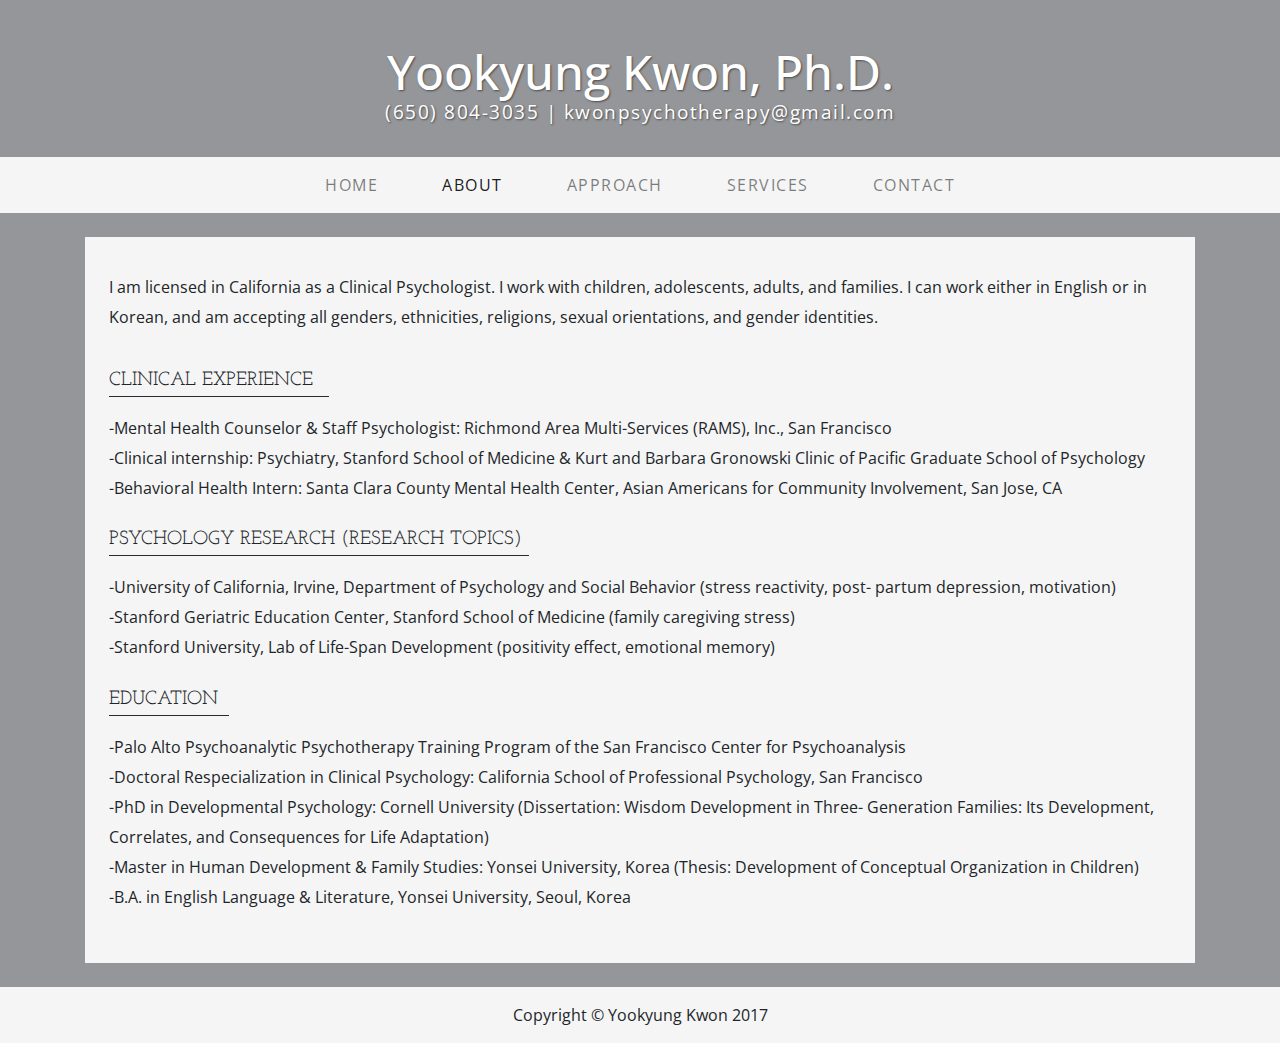
<file: about.html>
<!DOCTYPE html>
<html lang="en">

  <head>

    <meta charset="utf-8">
    <meta name="viewport" content="width=device-width, initial-scale=1, shrink-to-fit=no">
    <meta name="description" content="">
    <meta name="author" content="">

    <title>About - Kwon Psychotherapy</title>

    <!-- Bootstrap core CSS -->
    <link href="vendor/bootstrap/css/bootstrap.min.css" rel="stylesheet">

    <!-- Custom fonts for this template -->
    <link href="https://fonts.googleapis.com/css?family=Open+Sans:300italic,400italic,600italic,700italic,800italic,400,300,600,700,800" rel="stylesheet" type="text/css">
    <link href="https://fonts.googleapis.com/css?family=Josefin+Slab:100,300,400,600,700,100italic,300italic,400italic,600italic,700italic" rel="stylesheet" type="text/css">

    <!-- Custom styles for this template -->
    <link href="css/business-casual.css" rel="stylesheet">

  </head>

  <body>

    <div class="tagline-upper text-center text-heading text-shadow text-white mt-5 d-none d-lg-block" style="font-family:Open Sans, Arial, sans-serif;font-weight:500">Yookyung Kwon, Ph.D.</div>
    <div class="tagline-lower text-center text-expanded text-shadow text-white mb-5 d-none d-lg-block" style="padding-top: 0.5%;"> (650) 804-3035 | kwonpsychotherapy@gmail.com</div>

    <!-- Navigation -->
    <nav class="navbar navbar-expand-lg navbar-light bg-faded py-lg-4" style="margin-top:-1%;padding-top:0.5rem!important;padding-bottom:0.5rem!important">
      <div class="container">
        <a class="navbar-brand text-uppercase text-expanded font-weight-bold d-lg-none" href="#">Kwon Psychotherapy</a>
        <button class="navbar-toggler" type="button" data-toggle="collapse" data-target="#navbarResponsive" aria-controls="navbarResponsive" aria-expanded="false" aria-label="Toggle navigation">
          <span class="navbar-toggler-icon"></span>
        </button>
        <div class="collapse navbar-collapse" id="navbarResponsive">
          <ul class="navbar-nav mx-auto">
            <li class="nav-item px-lg-4">
              <a class="nav-link text-uppercase text-expanded" href="index.html">Home
              </a>
            </li>
            <li class="nav-item active px-lg-4">
              <a class="nav-link text-uppercase text-expanded" href="about.html">About</a>
            </li>
            <li class="nav-item px-lg-4">
              <a class="nav-link text-uppercase text-expanded" href="approach.html">Approach</a>
            </li>
            <li class="nav-item px-lg-4">
              <a class="nav-link text-uppercase text-expanded" href="services.html">Services</a>
            </li>
            <li class="nav-item px-lg-4">
              <a class="nav-link text-uppercase text-expanded" href="contact.html">Contact</a>
            </li>
          </ul>
        </div>
      </div>
    </nav>

    <div class="container">

      <div class="bg-faded p-4 my-4">
        <div class="row">
            <!-- <img class="img-fluid mb-4 mb-lg-0" src="img/nature_background.jpg" alt="" style="padding-left:5%;"> -->
          <div class="col-lg-12" style="padding-bottom: 2%;padding-top:1%">
            <p style="line-height: 30px;">I am licensed in California as a Clinical Psychologist. I work with children, adolescents, adults,
              and families. I can work either in English or in Korean, and am accepting all genders, ethnicities,
              religions, sexual orientations, and gender identities.</p>
          </div>
        </div>
        <div class="row">
          <div class="col-lg-12">
          <h2 class="text-lg text-uppercase my-0" style="font-size: 1.2rem;">Clinical Experience</h2>
          <hr class="divider" style="margin-top: 5px;margin-left:0%;max-width: 220px">
          <p class="" style="padding-bottom: 1%;line-height: 30px;">
-Mental Health Counselor &amp; Staff Psychologist: Richmond Area Multi-Services (RAMS), Inc., San
Francisco<br>
-Clinical internship: Psychiatry, Stanford School of Medicine &amp; Kurt and Barbara Gronowski Clinic of Pacific Graduate School of Psychology<br>
-Behavioral Health Intern: Santa Clara County Mental Health Center, Asian Americans for Community
Involvement, San Jose, CA</p>

<h2 class="text-lg text-uppercase my-0" style="font-size: 1.2rem;">PSYCHOLOGY RESEARCH (research topics)</h2>
          <hr class="divider" style="margin-top: 5px;max-width: 420px;margin-left:0%">
          <p class="" style="padding-bottom: 1%;line-height: 30px;">
-University of California, Irvine, Department of Psychology and Social Behavior (stress reactivity, post-
partum depression, motivation)<br>
-Stanford Geriatric Education Center, Stanford School of Medicine (family caregiving stress)<br>
-Stanford University, Lab of Life-Span Development (positivity effect, emotional memory)
</p>

<h2 class="text-lg text-uppercase my-0" style="font-size: 1.2rem;">Education</h2>
          <hr class="divider" style="margin-top: 5px;max-width: 120px;margin-left:0%">
          <p class="" style="padding-bottom: 1%;line-height: 30px;">
-Palo Alto Psychoanalytic Psychotherapy Training Program of the San Francisco Center for
Psychoanalysis<br>
-Doctoral Respecialization in Clinical Psychology: California School of Professional Psychology, San
Francisco<br>
-PhD in Developmental Psychology: Cornell University (Dissertation: Wisdom Development in Three-
Generation Families: Its Development, Correlates, and Consequences for Life Adaptation)<br>
-Master in Human Development &amp; Family Studies: Yonsei University, Korea (Thesis:
Development of Conceptual Organization in Children)<br>
-B.A. in English Language &amp; Literature, Yonsei University, Seoul, Korea
          </p>
          </div>
        </div>
      </div>

      <!--<div class="bg-faded p-4 my-4">
        <hr class="divider">
        <h2 class="text-center text-lg text-uppercase my-0">Our
          <strong>Team</strong>
        </h2>
        <hr class="divider">
        <div class="row">
          <div class="col-md-4 mb-4 mb-md-0">
            <div class="card h-100">
              <img class="card-img-top" src="http://placehold.it/750x450" alt="">
              <div class="card-body text-center">
                <h4 class="card-title m-0">John Smith
                  <small class="text-muted">Job Title</small>
                </h4>
              </div>
            </div>
          </div>
          <div class="col-md-4 mb-4 mb-md-0">
            <div class="card h-100">
              <img class="card-img-top" src="http://placehold.it/750x450" alt="">
              <div class="card-body text-center">
                <h4 class="card-title m-0">John Smith
                  <small class="text-muted">Job Title</small>
                </h4>
              </div>
            </div>
          </div>
          <div class="col-md-4">
            <div class="card h-100">
              <img class="card-img-top" src="http://placehold.it/750x450" alt="">
              <div class="card-body text-center">
                <h4 class="card-title m-0">John Smith
                  <small class="text-muted">Job Title</small>
                </h4>
              </div>
            </div>
          </div>
        </div>
      </div>-->

    </div>
    <!-- /.container -->

    <footer class="bg-faded text-center py-5" style="padding-top: 1.0rem!important;padding-bottom: 1.0rem!important">
      <div class="container">
        <p class="m-0">Copyright &copy; Yookyung Kwon 2017</p>
      </div>
    </footer>

    <!-- Bootstrap core JavaScript -->
    <script src="vendor/jquery/jquery.min.js"></script>
    <script src="vendor/popper/popper.min.js"></script>
    <script src="vendor/bootstrap/js/bootstrap.min.js"></script>

  </body>

</html>
</file>
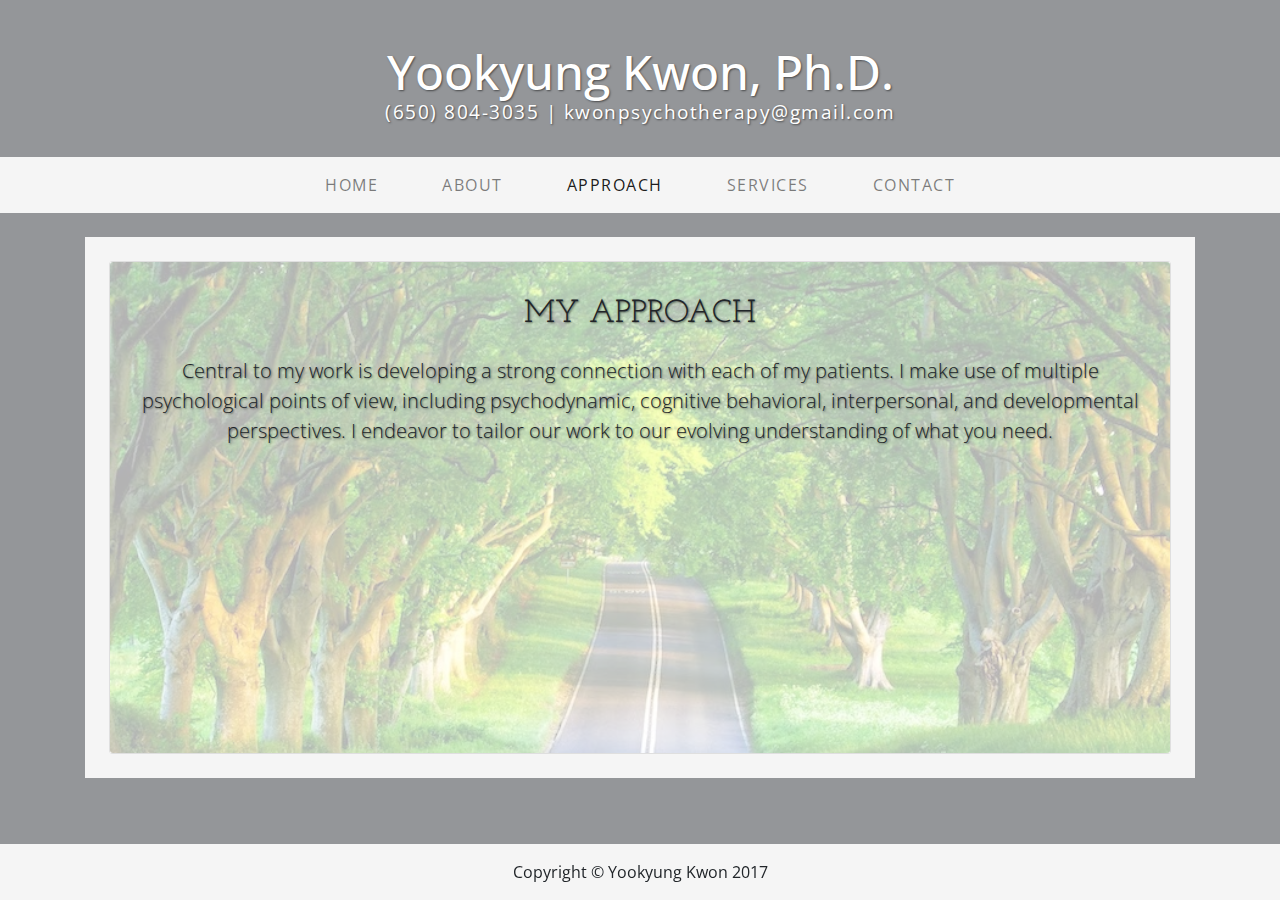
<file: approach.html>
<!DOCTYPE html>
<html lang="en">

  <head>

    <meta charset="utf-8">
    <meta name="viewport" content="width=device-width, initial-scale=1, shrink-to-fit=no">
    <meta name="description" content="">
    <meta name="author" content="">

    <title>Approach - Kwon Psychotherapy</title>

    <!-- Bootstrap core CSS -->
    <link href="vendor/bootstrap/css/bootstrap.min.css" rel="stylesheet">

    <!-- Custom fonts for this template -->
    <link href="https://fonts.googleapis.com/css?family=Open+Sans:300italic,400italic,600italic,700italic,800italic,400,300,600,700,800" rel="stylesheet" type="text/css">
    <link href="https://fonts.googleapis.com/css?family=Josefin+Slab:100,300,400,600,700,100italic,300italic,400italic,600italic,700italic" rel="stylesheet" type="text/css">

    <!-- Custom styles for this template -->
    <link href="css/business-casual.css" rel="stylesheet">

  </head>

  <body>

    <div class="tagline-upper text-center text-heading text-shadow text-white mt-5 d-none d-lg-block" style="font-family:Open Sans, Arial, sans-serif;font-weight:500">Yookyung Kwon, Ph.D.</div>
    <div class="tagline-lower text-center text-expanded text-shadow text-white mb-5 d-none d-lg-block" style="padding-top: 0.5%;"> (650) 804-3035 | kwonpsychotherapy@gmail.com</div>

    <!-- Navigation -->
    <nav class="navbar navbar-expand-lg navbar-light bg-faded py-lg-4" style="margin-top:-1%;padding-top:0.5rem!important;padding-bottom:0.5rem!important">
      <div class="container">
        <a class="navbar-brand text-uppercase text-expanded font-weight-bold d-lg-none" href="#">Kwon Psychotherapy</a>
        <button class="navbar-toggler" type="button" data-toggle="collapse" data-target="#navbarResponsive" aria-controls="navbarResponsive" aria-expanded="false" aria-label="Toggle navigation">
          <span class="navbar-toggler-icon"></span>
        </button>
        <div class="collapse navbar-collapse" id="navbarResponsive">
          <ul class="navbar-nav mx-auto">
            <li class="nav-item px-lg-4">
              <a class="nav-link text-uppercase text-expanded" href="index.html">Home
              </a>
            </li>
            <li class="nav-item px-lg-4">
              <a class="nav-link text-uppercase text-expanded" href="about.html">About</a>
            </li>
            <li class="nav-item active px-lg-4">
              <a class="nav-link text-uppercase text-expanded" href="approach.html">Approach</a>
            </li>
            <li class="nav-item px-lg-4">
              <a class="nav-link text-uppercase text-expanded" href="services.html">Services</a>
            </li>
            <li class="nav-item px-lg-4">
              <a class="nav-link text-uppercase text-expanded" href="contact.html">Contact</a>
            </li>
          </ul>
        </div>
      </div>
    </nav>

    <div class="container">

      <div class="bg-faded p-4 my-4">
        <div class="card card-inverse">
          <img class="card-img img-fluid w-100" src="img/bg2.jpg" alt="">
          <div class="card-img-overlay text-center" style="background-color:rgba(255, 255, 255, 0.7)">
            <h2 class="card-title text-shadow text-black text-uppercase mb-0" style="padding-top:15px">My Approach</h2>
            <br>

            <p class="lead card-text text-shadow text-black d-lg-block">Central to my work is developing a strong connection with each of my patients. I make use of
multiple psychological points of view, including psychodynamic, cognitive behavioral,
interpersonal, and developmental perspectives. I endeavor to tailor our work to our evolving
understanding of what you need.</p>
          </div>
        </div>
      </div>

    </div>
    <!-- /.container -->

    <footer class="bg-faded text-center py-5" style="padding-top: 1.0rem!important;padding-bottom: 1.0rem!important;position:fixed;bottom:0;width:100%;">
      <div class="container">
        <p class="m-0">Copyright &copy; Yookyung Kwon 2017</p>
      </div>
    </footer>

    <!-- Bootstrap core JavaScript -->
    <script src="vendor/jquery/jquery.min.js"></script>
    <script src="vendor/popper/popper.min.js"></script>
    <script src="vendor/bootstrap/js/bootstrap.min.js"></script>

  </body>

</html>
</file>
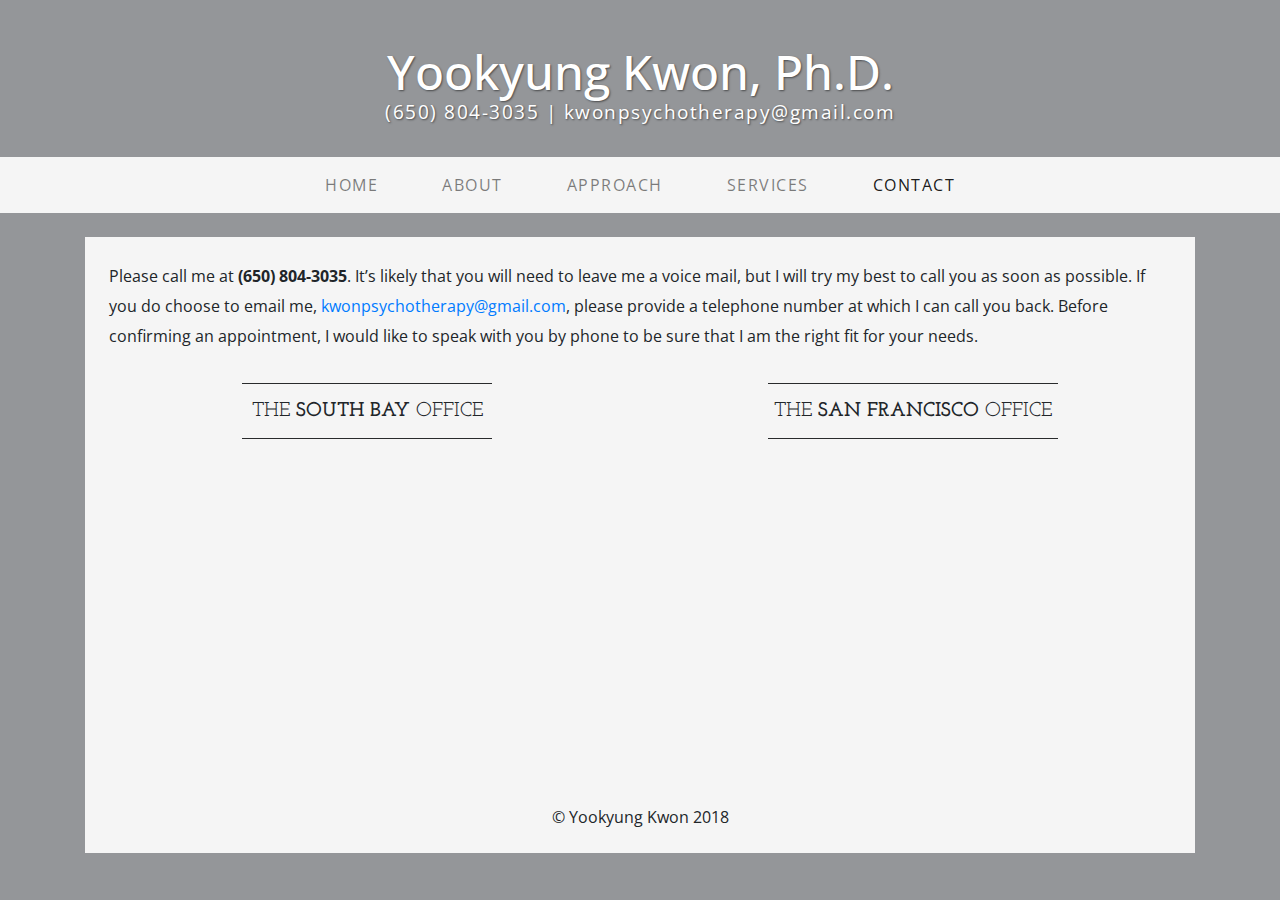
<file: contact.html>
<!DOCTYPE html>
<html lang="en">

  <head>

    <meta charset="utf-8">
    <meta name="viewport" content="width=device-width, initial-scale=1, shrink-to-fit=no">
    <meta name="description" content="">
    <meta name="author" content="">

    <title>Contact - Kwon Psychotherapy</title>

    <!-- Bootstrap core CSS -->
    <link href="vendor/bootstrap/css/bootstrap.min.css" rel="stylesheet">

    <!-- Custom fonts for this template -->
    <link href="https://fonts.googleapis.com/css?family=Open+Sans:300italic,400italic,600italic,700italic,800italic,400,300,600,700,800" rel="stylesheet" type="text/css">
    <link href="https://fonts.googleapis.com/css?family=Josefin+Slab:100,300,400,600,700,100italic,300italic,400italic,600italic,700italic" rel="stylesheet" type="text/css">

    <!-- Custom styles for this template -->
    <link href="css/business-casual.css" rel="stylesheet">

  </head>

  <body>

    <div class="tagline-upper text-center text-heading text-shadow text-white mt-5 d-none d-lg-block"style="font-family:Open Sans, Arial, sans-serif;font-weight:500">Yookyung Kwon, Ph.D.</div>
    <div class="tagline-lower text-center text-expanded text-shadow text-white mb-5 d-none d-lg-block" style="padding-top: 0.5%;"> (650) 804-3035 | kwonpsychotherapy@gmail.com</div>

    <!-- Navigation -->
    <nav class="navbar navbar-expand-lg navbar-light bg-faded py-lg-4" style="margin-top:-1%;padding-top:0.5rem!important;padding-bottom:0.5rem!important">
      <div class="container">
        <a class="navbar-brand text-uppercase text-expanded font-weight-bold d-lg-none" href="#">Kwon Psychotherapy</a>
        <button class="navbar-toggler" type="button" data-toggle="collapse" data-target="#navbarResponsive" aria-controls="navbarResponsive" aria-expanded="false" aria-label="Toggle navigation">
          <span class="navbar-toggler-icon"></span>
        </button>
        <div class="collapse navbar-collapse" id="navbarResponsive">
          <ul class="navbar-nav mx-auto">
            <li class="nav-item px-lg-4">
              <a class="nav-link text-uppercase text-expanded" href="index.html">Home
              </a>
            </li>
            <li class="nav-item px-lg-4">
              <a class="nav-link text-uppercase text-expanded" href="about.html">About</a>
            </li>
            <li class="nav-item px-lg-4">
              <a class="nav-link text-uppercase text-expanded" href="approach.html">Approach</a>
            </li>
            <li class="nav-item px-lg-4">
              <a class="nav-link text-uppercase text-expanded" href="services.html">Services</a>
            </li>
            <li class="nav-item active px-lg-4">
              <a class="nav-link text-uppercase text-expanded" href="contact.html">Contact</a>
            </li>
          </ul>
        </div>
      </div>
    </nav>

    <div class="container">

      <div class="bg-faded p-4 my-4">
        <div class="row">
          <div class="col-lg-12">
            <p class="" style="line-height: 30px;">
            Please call me at <b>(650) 804-3035</b>. It’s likely that you will need to leave me a voice mail, but I
  will try my best to call you as soon as possible. If you do choose to email me, <a target="_top" href="mailto:kwonpsychotherapy@gmail.com">kwonpsychotherapy@gmail.com</a>, please provide a telephone number at which I can call you back. Before confirming an appointment, I would like to speak with you by phone to be sure that I am the right fit for your needs.
            </p>
          </div>
          </div>
        <div class="row" style="margin-bottom: 4%">
          <div class="col-lg-6" style="padding-bottom:20px">
          <hr class="divider">
        <h2 class="text-center text-lg text-uppercase my-0">The
          <strong>South Bay</strong> Office
        </h2>
        <hr class="divider">
            <div class="embed-responsive embed-responsive-16by9 map-container mb-4" style="height:85%;width:90%;margin-left:auto;margin-right:auto;">
              <iframe src="https://www.google.com/maps/embed?pb=!1m18!1m12!1m3!1d3172.834884060301!2d-122.05744178432982!3d37.32273867984425!2m3!1f0!2f0!3f0!3m2!1i1024!2i768!4f13.1!3m3!1m2!1s0x808fb444077216f3%3A0xcf4e95eecf43966d!2s21760+Stevens+Creek+Blvd+%23201%2C+Cupertino%2C+CA+95014!5e0!3m2!1sen!2sus!4v1506205183167" width="350" height="400" frameborder="0" style="border:0" allowfullscreen></iframe>
            </div>

          </div>
          <br>
          <div class="col-lg-6" style="padding-bottom:23px">
          <hr class="divider" style="max-width:290px;">
        <h2 class="text-center text-lg text-uppercase my-0">The
          <strong>San Francisco</strong> Office
        </h2>
        <hr class="divider" style="max-width:290px;">
          <div class="embed-responsive embed-responsive-16by9 map-container mb-4" style="height:85%;width:90%;margin-left:auto;margin-right:auto;">
            <iframe src="https://www.google.com/maps/embed?pb=!1m18!1m12!1m3!1d3153.108454630028!2d-122.42936638444637!3d37.78749801919995!2m3!1f0!2f0!3f0!3m2!1i1024!2i768!4f13.1!3m3!1m2!1s0x808580bf0b6b8b21%3A0x4d7cf473ad934c0f!2s1801+Bush+St+%23303%2C+San+Francisco%2C+CA+94109!5e0!3m2!1sen!2sus!4v1506205988677" width="350" height="400" frameborder="0" style="border:0" allowfullscreen></iframe>
          </div>
          </div>

          <!--<div class="col-lg-4">
            <h5 class="mb-0">Phone:</h5>
            <div class="mb-4">(650) 804-3035</div>
            <h5 class="mb-0">Email:</h5>
            <div class="mb-4">
              <a href="mailto:name@example.com">kwon_psychotherapy@gmail.com</a>
            </div>
            <h5 class="mb-0">Address:</h5>
            <div class="mb-4">
              21760 Stevens Creek Blvd, Suite 201
              <br>
              Cupertino, CA 95014
            </div>
          </div>-->
        </div>
        <div class="row">
          <div class="col-lg-12">
            <div class="text-center">
            <p class="m-0" style="width:100%;">&copy; Yookyung Kwon 2018</p>
          </div>
          </div>
        </div>
      </div>

    </div>
    <!-- /.container -->


    <!-- Bootstrap core JavaScript -->
    <script src="vendor/jquery/jquery.min.js"></script>
    <script src="vendor/popper/popper.min.js"></script>
    <script src="vendor/bootstrap/js/bootstrap.min.js"></script>

    <!-- Zoom when clicked function for Google Map -->
    <script>
      $('.map-container').click(function () {
        $(this).find('iframe').addClass('clicked')
      }).mouseleave(function () {
        $(this).find('iframe').removeClass('clicked')
      });
    </script>

  </body>

</html>
</file>
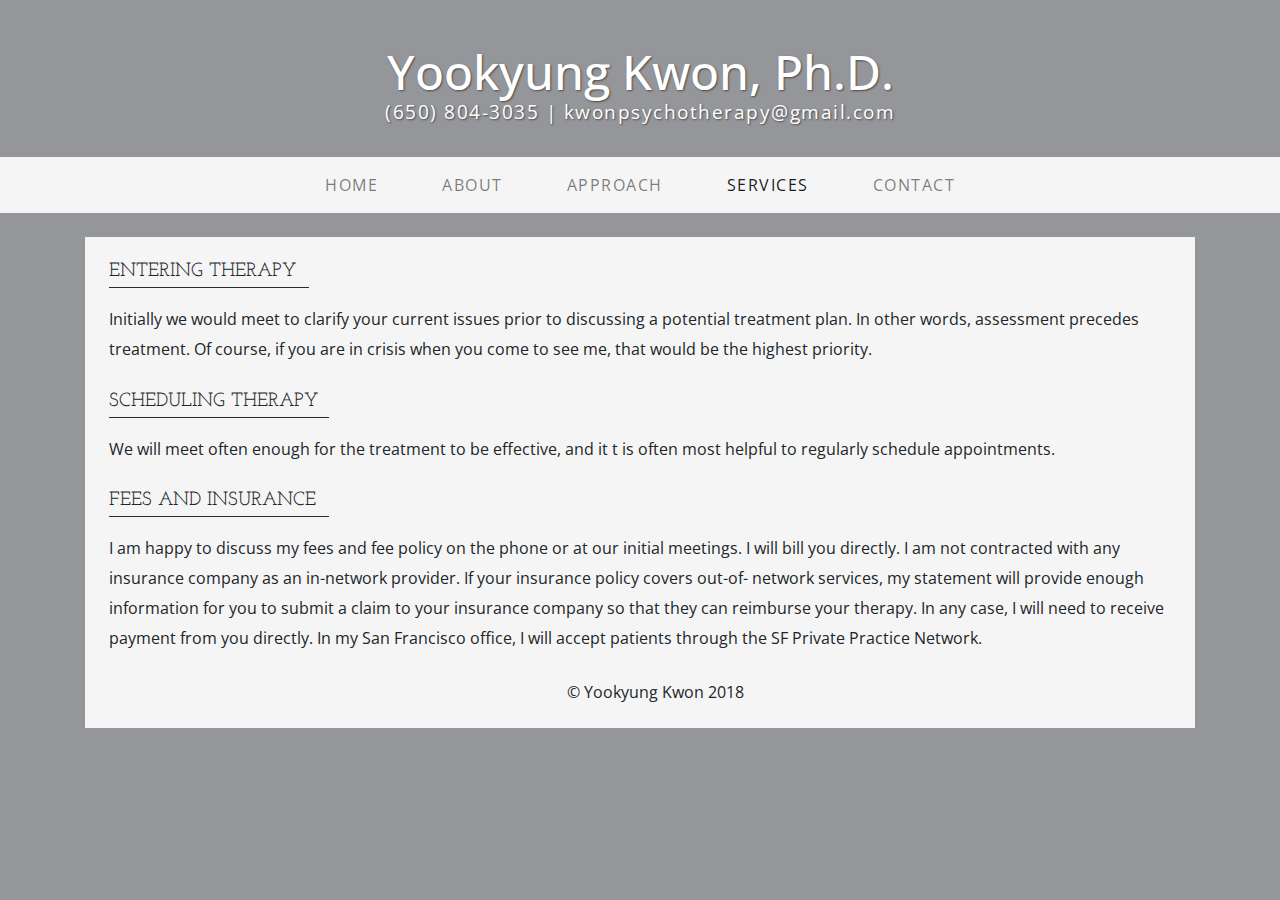
<file: services.html>
<!DOCTYPE html>
<html lang="en">

  <head>

    <meta charset="utf-8">
    <meta name="viewport" content="width=device-width, initial-scale=1, shrink-to-fit=no">
    <meta name="description" content="">
    <meta name="author" content="">

    <title>About - Kwon Psychotherapy</title>

    <!-- Bootstrap core CSS -->
    <link href="vendor/bootstrap/css/bootstrap.min.css" rel="stylesheet">

    <!-- Custom fonts for this template -->
    <link href="https://fonts.googleapis.com/css?family=Open+Sans:300italic,400italic,600italic,700italic,800italic,400,300,600,700,800" rel="stylesheet" type="text/css">
    <link href="https://fonts.googleapis.com/css?family=Josefin+Slab:100,300,400,600,700,100italic,300italic,400italic,600italic,700italic" rel="stylesheet" type="text/css">

    <!-- Custom styles for this template -->
    <link href="css/business-casual.css" rel="stylesheet">

  </head>

  <body>

    <div class="tagline-upper text-center text-heading text-shadow text-white mt-5 d-none d-lg-block" style="font-family:Open Sans, Arial, sans-serif;font-weight:500">Yookyung Kwon, Ph.D.</div>
    <div class="tagline-lower text-center text-expanded text-shadow text-white mb-5 d-none d-lg-block" style="padding-top: 0.5%;"> (650) 804-3035 | kwonpsychotherapy@gmail.com</div>

    <!-- Navigation -->
    <nav class="navbar navbar-expand-lg navbar-light bg-faded py-lg-4" style="margin-top:-1%;padding-top:0.5rem!important;padding-bottom:0.5rem!important">
      <div class="container">
        <a class="navbar-brand text-uppercase text-expanded font-weight-bold d-lg-none" href="#">Kwon Psychotherapy</a>
        <button class="navbar-toggler" type="button" data-toggle="collapse" data-target="#navbarResponsive" aria-controls="navbarResponsive" aria-expanded="false" aria-label="Toggle navigation">
          <span class="navbar-toggler-icon"></span>
        </button>
        <div class="collapse navbar-collapse" id="navbarResponsive">
          <ul class="navbar-nav mx-auto">
            <li class="nav-item px-lg-4">
              <a class="nav-link text-uppercase text-expanded" href="index.html">Home
              </a>
            </li>
            <li class="nav-item px-lg-4">
              <a class="nav-link text-uppercase text-expanded" href="about.html">About</a>
            </li>
            <li class="nav-item px-lg-4">
              <a class="nav-link text-uppercase text-expanded" href="approach.html">Approach</a>
            </li>
            <li class="nav-item active px-lg-4">
              <a class="nav-link text-uppercase text-expanded" href="services.html">Services</a>
            </li>
            <li class="nav-item px-lg-4">
              <a class="nav-link text-uppercase text-expanded" href="contact.html">Contact</a>
            </li>
          </ul>
        </div>
      </div>
    </nav>

    <div class="container">

      <div class="bg-faded p-4 my-4">
        <div class="row">
          <div class="col-lg-12">
          <h2 class="text-lg text-uppercase my-0" style="font-size: 1.2rem;">Entering Therapy</h2>
          <hr class="divider" style="margin-top: 5px;margin-left:0%;max-width: 200px">
          <p class="" style="padding-bottom: 1%;line-height: 30px;">
Initially we would meet to clarify your current issues prior to discussing a potential treatment
plan. In other words, assessment precedes treatment. Of course, if you are in crisis when you
come to see me, that would be the highest priority.</p>

<h2 class="text-lg text-uppercase my-0" style="font-size: 1.2rem;">Scheduling Therapy</h2>
          <hr class="divider" style="margin-top: 5px;max-width: 220px;margin-left:0%">
          <p class="" style="padding-bottom: 1%;line-height: 30px;">
We will meet often enough for the treatment to be effective, and it t is often most helpful to
regularly schedule appointments.
</p>

<h2 class="text-lg text-uppercase my-0" style="font-size: 1.2rem;">Fees and Insurance</h2>
          <hr class="divider" style="margin-top: 5px;max-width: 220px;margin-left:0%">
          <p class="" style="padding-bottom: 1%;line-height: 30px;">
I am happy to discuss my fees and fee policy on the phone or at our initial meetings. I will bill
you directly. I am not contracted with any insurance company as an in-network provider. If
your insurance policy covers out-of- network services, my statement will provide enough
information for you to submit a claim to your insurance company so that they can reimburse
your therapy. In any case, I will need to receive payment from you directly. In my San
Francisco office, I will accept patients through the SF Private Practice Network.
          </p>
          <br>
          <div class="text-center">
          <p class="m-0" style="position:absolute;bottom:0%;width:100%;">&copy; Yookyung Kwon 2018</p>
        </div>
          </div>
        </div>
      </div>

      <!--<div class="bg-faded p-4 my-4">
        <hr class="divider">
        <h2 class="text-center text-lg text-uppercase my-0">Our
          <strong>Team</strong>
        </h2>
        <hr class="divider">
        <div class="row">
          <div class="col-md-4 mb-4 mb-md-0">
            <div class="card h-100">
              <img class="card-img-top" src="http://placehold.it/750x450" alt="">
              <div class="card-body text-center">
                <h4 class="card-title m-0">John Smith
                  <small class="text-muted">Job Title</small>
                </h4>
              </div>
            </div>
          </div>
          <div class="col-md-4 mb-4 mb-md-0">
            <div class="card h-100">
              <img class="card-img-top" src="http://placehold.it/750x450" alt="">
              <div class="card-body text-center">
                <h4 class="card-title m-0">John Smith
                  <small class="text-muted">Job Title</small>
                </h4>
              </div>
            </div>
          </div>
          <div class="col-md-4">
            <div class="card h-100">
              <img class="card-img-top" src="http://placehold.it/750x450" alt="">
              <div class="card-body text-center">
                <h4 class="card-title m-0">John Smith
                  <small class="text-muted">Job Title</small>
                </h4>
              </div>
            </div>
          </div>
        </div>
      </div>-->

    </div>
    <!-- /.container -->



    <!-- Bootstrap core JavaScript -->
    <script src="vendor/jquery/jquery.min.js"></script>
    <script src="vendor/popper/popper.min.js"></script>
    <script src="vendor/bootstrap/js/bootstrap.min.js"></script>

  </body>

</html>
</file>
<file: new/assets/css/main.css>
@import url("font-awesome.min.css");
@import url("https://fonts.googleapis.com/css?family=Lato:400,400italic,700,700italic|Source+Code+Pro:400");

/*
	Read Only by HTML5 UP
	html5up.net | @ajlkn
	Free for personal and commercial use under the CCA 3.0 license (html5up.net/license)
*/

.map-responsive{
    overflow:hidden;
    padding-bottom:66.25%;
    position:relative;
    height:0;
    text-align: center;
}
.map-responsive iframe{
    margin-left:12.5%;
    display: block;
    height:75%;
    width:75%;
    position:absolute;

}

html, body, div, span, applet, object,
iframe, h1, h2, h3, h4, h5, h6, p, blockquote,
pre, a, abbr, acronym, address, big, cite,
code, del, dfn, em, img, ins, kbd, q, s, samp,
small, strike, strong, sub, sup, tt, var, b,
u, i, center, dl, dt, dd, ol, ul, li, fieldset,
form, label, legend, table, caption, tbody,
tfoot, thead, tr, th, td, article, aside,
canvas, details, embed, figure, figcaption,
footer, header, hgroup, menu, nav, output, ruby,
section, summary, time, mark, audio, video {
	margin: 0;
	padding: 0;
	border: 0;
	font-size: 100%;
	font: inherit;
	vertical-align: baseline;}

article, aside, details, figcaption, figure,
footer, header, hgroup, menu, nav, section {
	display: block;}

body {
	line-height: 1;
}

ol, ul {
	list-style: none;
}

blockquote, q {
	quotes: none;
}

	blockquote:before, blockquote:after, q:before, q:after {
		content: '';
		content: none;
	}

table {
	border-collapse: collapse;
	border-spacing: 0;
}

body {
	-webkit-text-size-adjust: none;
}

mark {
	background-color: transparent;
	color: inherit;
}

input::-moz-focus-inner {
	border: 0;
	padding: 0;
}

input, select, textarea {
	-moz-appearance: none;
	-webkit-appearance: none;
	-ms-appearance: none;
	appearance: none;
}

/* Basic */

	html {
		box-sizing: border-box;
	}

	*, *:before, *:after {
		box-sizing: inherit;
	}

	body {
		background: #fff;
	}

		body.is-preload *, body.is-preload *:before, body.is-preload *:after {
			-moz-animation: none !important;
			-webkit-animation: none !important;
			-ms-animation: none !important;
			animation: none !important;
			-moz-transition: none !important;
			-webkit-transition: none !important;
			-ms-transition: none !important;
			transition: none !important;
		}

	body, input, select, textarea {
		color: #888;
		font-family: "Lato", sans-serif;
		font-size: 16pt;
		font-weight: 400;
		line-height: 1.75em;
	}

	a {
		-moz-transition: color 0.2s ease-in-out, border-color 0.2s ease-in-out;
		-webkit-transition: color 0.2s ease-in-out, border-color 0.2s ease-in-out;
		-ms-transition: color 0.2s ease-in-out, border-color 0.2s ease-in-out;
		transition: color 0.2s ease-in-out, border-color 0.2s ease-in-out;
		border-bottom: solid 1px #e4e4e4;
		color: inherit;
		text-decoration: none;
	}

		a:hover {
			border-bottom-color: transparent;
			color: #67af6b !important;
		}

	strong, b {
		color: #777;
		font-weight: 700;
	}

	em, i {
		font-style: italic;
	}

	p {
		margin: 0 0 2.25em 0;
	}

	h1, h2, h3, h4, h5, h6 {
		color: #777;
		font-weight: 700;
		line-height: 1em;
		margin: 0 0 0.5625em 0;
	}

		h1 a, h2 a, h3 a, h4 a, h5 a, h6 a {
			border: 0;
			color: inherit;
			text-decoration: none;
		}

	h2 {
		font-size: 2em;
		line-height: 1.5em;
	}

	h3 {
		font-size: 1.75em;
		line-height: 1.5em;
	}

	h4 {
		font-size: 1.25em;
		line-height: 1.5em;
	}

	h5 {
		font-size: 0.9em;
		line-height: 1.5em;
	}

	h6 {
		font-size: 0.7em;
		line-height: 1.5em;
	}

	sub {
		font-size: 0.8em;
		position: relative;
		top: 0.5em;
	}

	sup {
		font-size: 0.8em;
		position: relative;
		top: -0.5em;
	}

	hr {
		border: 0;
		border-bottom: solid 2px #f4f4f4;
		margin: 2.25em 0;
	}

		hr.major {
			margin: 3.375em 0;
		}

	blockquote {
		border-left: solid 8px #e4e4e4;
		font-style: italic;
		margin: 0 0 2.25em 0;
		padding: 0.5em 0 0.5em 2em;
	}

	code {
		background: #555;
		border-radius: 5px;
		color: #fff;
		font-family: "Source Code Pro", monospace;
		font-size: 0.9em;
		margin: 0 0.25em;
		padding: 0.25em 0.65em;
	}

	pre {
		font-family: "Source Code Pro", monospace;
		font-size: 0.9em;
		margin: 0 0 2.25em 0;
	}

		pre code {
			-webkit-overflow-scrolling: touch;
			display: block;
			line-height: 1.5em;
			overflow-x: auto;
			padding: 1em 1.5em;
		}

	.align-left {
		text-align: left;
	}

	.align-center {
		text-align: center;
	}

	.align-right {
		text-align: right;
	}

/* Row */

	.row {
		display: flex;
		flex-wrap: wrap;
		box-sizing: border-box;
		align-items: stretch;
	}

		.row > * {
			box-sizing: border-box;
		}

		.row.gtr-uniform > * > :last-child {
			margin-bottom: 0;
		}

		.row.aln-left {
			justify-content: flex-start;
		}

		.row.aln-center {
			justify-content: center;
		}

		.row.aln-right {
			justify-content: flex-end;
		}

		.row.aln-top {
			align-items: flex-start;
		}

		.row.aln-middle {
			align-items: center;
		}

		.row.aln-bottom {
			align-items: flex-end;
		}

		.row > .imp {
			order: -1;
		}

		.row > .col-1 {
			width: 8.3333333333%;
		}

		.row > .off-1 {
			margin-left: 8.3333333333%;
		}

		.row > .col-2 {
			width: 16.6666666667%;
		}

		.row > .off-2 {
			margin-left: 16.6666666667%;
		}

		.row > .col-3 {
			width: 25%;
		}

		.row > .off-3 {
			margin-left: 25%;
		}

		.row > .col-4 {
			width: 33.3333333333%;
		}

		.row > .off-4 {
			margin-left: 33.3333333333%;
		}

		.row > .col-5 {
			width: 41.6666666667%;
		}

		.row > .off-5 {
			margin-left: 41.6666666667%;
		}

		.row > .col-6 {
			width: 50%;
		}

		.row > .off-6 {
			margin-left: 50%;
		}

		.row > .col-7 {
			width: 58.3333333333%;
		}

		.row > .off-7 {
			margin-left: 58.3333333333%;
		}

		.row > .col-8 {
			width: 66.6666666667%;
		}

		.row > .off-8 {
			margin-left: 66.6666666667%;
		}

		.row > .col-9 {
			width: 75%;
		}

		.row > .off-9 {
			margin-left: 75%;
		}

		.row > .col-10 {
			width: 83.3333333333%;
		}

		.row > .off-10 {
			margin-left: 83.3333333333%;
		}

		.row > .col-11 {
			width: 91.6666666667%;
		}

		.row > .off-11 {
			margin-left: 91.6666666667%;
		}

		.row > .col-12 {
			width: 100%;
		}

		.row > .off-12 {
			margin-left: 100%;
		}

		.row.gtr-0 {
			margin-top: 0;
			margin-left: 0em;
		}

			.row.gtr-0 > * {
				padding: 0 0 0 0em;
			}

			.row.gtr-0.gtr-uniform {
				margin-top: 0em;
			}

				.row.gtr-0.gtr-uniform > * {
					padding-top: 0em;
				}

		.row.gtr-25 {
			margin-top: 0;
			margin-left: -0.5em;
		}

			.row.gtr-25 > * {
				padding: 0 0 0 0.5em;
			}

			.row.gtr-25.gtr-uniform {
				margin-top: -0.5em;
			}

				.row.gtr-25.gtr-uniform > * {
					padding-top: 0.5em;
				}

		.row.gtr-50 {
			margin-top: 0;
			margin-left: -1em;
		}

			.row.gtr-50 > * {
				padding: 0 0 0 1em;
			}

			.row.gtr-50.gtr-uniform {
				margin-top: -1em;
			}

				.row.gtr-50.gtr-uniform > * {
					padding-top: 1em;
				}

		.row {
			margin-top: 0;
			margin-left: -2em;
		}

			.row > * {
				padding: 0 0 0 2em;
			}

			.row.gtr-uniform {
				margin-top: -2em;
			}

				.row.gtr-uniform > * {
					padding-top: 2em;
				}

		.row.gtr-150 {
			margin-top: 0;
			margin-left: -3em;
		}

			.row.gtr-150 > * {
				padding: 0 0 0 3em;
			}

			.row.gtr-150.gtr-uniform {
				margin-top: -3em;
			}

				.row.gtr-150.gtr-uniform > * {
					padding-top: 3em;
				}

		.row.gtr-200 {
			margin-top: 0;
			margin-left: -4em;
		}

			.row.gtr-200 > * {
				padding: 0 0 0 4em;
			}

			.row.gtr-200.gtr-uniform {
				margin-top: -4em;
			}

				.row.gtr-200.gtr-uniform > * {
					padding-top: 4em;
				}

		@media screen and (max-width: 1680px) {

			.row {
				display: flex;
				flex-wrap: wrap;
				box-sizing: border-box;
				align-items: stretch;
			}

				.row > * {
					box-sizing: border-box;
				}

				.row.gtr-uniform > * > :last-child {
					margin-bottom: 0;
				}

				.row.aln-left {
					justify-content: flex-start;
				}

				.row.aln-center {
					justify-content: center;
				}

				.row.aln-right {
					justify-content: flex-end;
				}

				.row.aln-top {
					align-items: flex-start;
				}

				.row.aln-middle {
					align-items: center;
				}

				.row.aln-bottom {
					align-items: flex-end;
				}

				.row > .imp-xlarge {
					order: -1;
				}

				.row > .col-1-xlarge {
					width: 8.3333333333%;
				}

				.row > .off-1-xlarge {
					margin-left: 8.3333333333%;
				}

				.row > .col-2-xlarge {
					width: 16.6666666667%;
				}

				.row > .off-2-xlarge {
					margin-left: 16.6666666667%;
				}

				.row > .col-3-xlarge {
					width: 25%;
				}

				.row > .off-3-xlarge {
					margin-left: 25%;
				}

				.row > .col-4-xlarge {
					width: 33.3333333333%;
				}

				.row > .off-4-xlarge {
					margin-left: 33.3333333333%;
				}

				.row > .col-5-xlarge {
					width: 41.6666666667%;
				}

				.row > .off-5-xlarge {
					margin-left: 41.6666666667%;
				}

				.row > .col-6-xlarge {
					width: 50%;
				}

				.row > .off-6-xlarge {
					margin-left: 50%;
				}

				.row > .col-7-xlarge {
					width: 58.3333333333%;
				}

				.row > .off-7-xlarge {
					margin-left: 58.3333333333%;
				}

				.row > .col-8-xlarge {
					width: 66.6666666667%;
				}

				.row > .off-8-xlarge {
					margin-left: 66.6666666667%;
				}

				.row > .col-9-xlarge {
					width: 75%;
				}

				.row > .off-9-xlarge {
					margin-left: 75%;
				}

				.row > .col-10-xlarge {
					width: 83.3333333333%;
				}

				.row > .off-10-xlarge {
					margin-left: 83.3333333333%;
				}

				.row > .col-11-xlarge {
					width: 91.6666666667%;
				}

				.row > .off-11-xlarge {
					margin-left: 91.6666666667%;
				}

				.row > .col-12-xlarge {
					width: 100%;
				}

				.row > .off-12-xlarge {
					margin-left: 100%;
				}

				.row.gtr-0 {
					margin-top: 0;
					margin-left: 0em;
				}

					.row.gtr-0 > * {
						padding: 0 0 0 0em;
					}

					.row.gtr-0.gtr-uniform {
						margin-top: 0em;
					}

						.row.gtr-0.gtr-uniform > * {
							padding-top: 0em;
						}

				.row.gtr-25 {
					margin-top: 0;
					margin-left: -0.5em;
				}

					.row.gtr-25 > * {
						padding: 0 0 0 0.5em;
					}

					.row.gtr-25.gtr-uniform {
						margin-top: -0.5em;
					}

						.row.gtr-25.gtr-uniform > * {
							padding-top: 0.5em;
						}

				.row.gtr-50 {
					margin-top: 0;
					margin-left: -1em;
				}

					.row.gtr-50 > * {
						padding: 0 0 0 1em;
					}

					.row.gtr-50.gtr-uniform {
						margin-top: -1em;
					}

						.row.gtr-50.gtr-uniform > * {
							padding-top: 1em;
						}

				.row {
					margin-top: 0;
					margin-left: -2em;
				}

					.row > * {
						padding: 0 0 0 2em;
					}

					.row.gtr-uniform {
						margin-top: -2em;
					}

						.row.gtr-uniform > * {
							padding-top: 2em;
						}

				.row.gtr-150 {
					margin-top: 0;
					margin-left: -3em;
				}

					.row.gtr-150 > * {
						padding: 0 0 0 3em;
					}

					.row.gtr-150.gtr-uniform {
						margin-top: -3em;
					}

						.row.gtr-150.gtr-uniform > * {
							padding-top: 3em;
						}

				.row.gtr-200 {
					margin-top: 0;
					margin-left: -4em;
				}

					.row.gtr-200 > * {
						padding: 0 0 0 4em;
					}

					.row.gtr-200.gtr-uniform {
						margin-top: -4em;
					}

						.row.gtr-200.gtr-uniform > * {
							padding-top: 4em;
						}

		}

		@media screen and (max-width: 1280px) {

			.row {
				display: flex;
				flex-wrap: wrap;
				box-sizing: border-box;
				align-items: stretch;
			}

				.row > * {
					box-sizing: border-box;
				}

				.row.gtr-uniform > * > :last-child {
					margin-bottom: 0;
				}

				.row.aln-left {
					justify-content: flex-start;
				}

				.row.aln-center {
					justify-content: center;
				}

				.row.aln-right {
					justify-content: flex-end;
				}

				.row.aln-top {
					align-items: flex-start;
				}

				.row.aln-middle {
					align-items: center;
				}

				.row.aln-bottom {
					align-items: flex-end;
				}

				.row > .imp-large {
					order: -1;
				}

				.row > .col-1-large {
					width: 8.3333333333%;
				}

				.row > .off-1-large {
					margin-left: 8.3333333333%;
				}

				.row > .col-2-large {
					width: 16.6666666667%;
				}

				.row > .off-2-large {
					margin-left: 16.6666666667%;
				}

				.row > .col-3-large {
					width: 25%;
				}

				.row > .off-3-large {
					margin-left: 25%;
				}

				.row > .col-4-large {
					width: 33.3333333333%;
				}

				.row > .off-4-large {
					margin-left: 33.3333333333%;
				}

				.row > .col-5-large {
					width: 41.6666666667%;
				}

				.row > .off-5-large {
					margin-left: 41.6666666667%;
				}

				.row > .col-6-large {
					width: 50%;
				}

				.row > .off-6-large {
					margin-left: 50%;
				}

				.row > .col-7-large {
					width: 58.3333333333%;
				}

				.row > .off-7-large {
					margin-left: 58.3333333333%;
				}

				.row > .col-8-large {
					width: 66.6666666667%;
				}

				.row > .off-8-large {
					margin-left: 66.6666666667%;
				}

				.row > .col-9-large {
					width: 75%;
				}

				.row > .off-9-large {
					margin-left: 75%;
				}

				.row > .col-10-large {
					width: 83.3333333333%;
				}

				.row > .off-10-large {
					margin-left: 83.3333333333%;
				}

				.row > .col-11-large {
					width: 91.6666666667%;
				}

				.row > .off-11-large {
					margin-left: 91.6666666667%;
				}

				.row > .col-12-large {
					width: 100%;
				}

				.row > .off-12-large {
					margin-left: 100%;
				}

				.row.gtr-0 {
					margin-top: 0;
					margin-left: 0em;
				}

					.row.gtr-0 > * {
						padding: 0 0 0 0em;
					}

					.row.gtr-0.gtr-uniform {
						margin-top: 0em;
					}

						.row.gtr-0.gtr-uniform > * {
							padding-top: 0em;
						}

				.row.gtr-25 {
					margin-top: 0;
					margin-left: -0.375em;
				}

					.row.gtr-25 > * {
						padding: 0 0 0 0.375em;
					}

					.row.gtr-25.gtr-uniform {
						margin-top: -0.375em;
					}

						.row.gtr-25.gtr-uniform > * {
							padding-top: 0.375em;
						}

				.row.gtr-50 {
					margin-top: 0;
					margin-left: -0.75em;
				}

					.row.gtr-50 > * {
						padding: 0 0 0 0.75em;
					}

					.row.gtr-50.gtr-uniform {
						margin-top: -0.75em;
					}

						.row.gtr-50.gtr-uniform > * {
							padding-top: 0.75em;
						}

				.row {
					margin-top: 0;
					margin-left: -1.5em;
				}

					.row > * {
						padding: 0 0 0 1.5em;
					}

					.row.gtr-uniform {
						margin-top: -1.5em;
					}

						.row.gtr-uniform > * {
							padding-top: 1.5em;
						}

				.row.gtr-150 {
					margin-top: 0;
					margin-left: -2.25em;
				}

					.row.gtr-150 > * {
						padding: 0 0 0 2.25em;
					}

					.row.gtr-150.gtr-uniform {
						margin-top: -2.25em;
					}

						.row.gtr-150.gtr-uniform > * {
							padding-top: 2.25em;
						}

				.row.gtr-200 {
					margin-top: 0;
					margin-left: -3em;
				}

					.row.gtr-200 > * {
						padding: 0 0 0 3em;
					}

					.row.gtr-200.gtr-uniform {
						margin-top: -3em;
					}

						.row.gtr-200.gtr-uniform > * {
							padding-top: 3em;
						}

		}

		@media screen and (max-width: 1024px) {

			.row {
				display: flex;
				flex-wrap: wrap;
				box-sizing: border-box;
				align-items: stretch;
			}

				.row > * {
					box-sizing: border-box;
				}

				.row.gtr-uniform > * > :last-child {
					margin-bottom: 0;
				}

				.row.aln-left {
					justify-content: flex-start;
				}

				.row.aln-center {
					justify-content: center;
				}

				.row.aln-right {
					justify-content: flex-end;
				}

				.row.aln-top {
					align-items: flex-start;
				}

				.row.aln-middle {
					align-items: center;
				}

				.row.aln-bottom {
					align-items: flex-end;
				}

				.row > .imp-medium {
					order: -1;
				}

				.row > .col-1-medium {
					width: 8.3333333333%;
				}

				.row > .off-1-medium {
					margin-left: 8.3333333333%;
				}

				.row > .col-2-medium {
					width: 16.6666666667%;
				}

				.row > .off-2-medium {
					margin-left: 16.6666666667%;
				}

				.row > .col-3-medium {
					width: 25%;
				}

				.row > .off-3-medium {
					margin-left: 25%;
				}

				.row > .col-4-medium {
					width: 33.3333333333%;
				}

				.row > .off-4-medium {
					margin-left: 33.3333333333%;
				}

				.row > .col-5-medium {
					width: 41.6666666667%;
				}

				.row > .off-5-medium {
					margin-left: 41.6666666667%;
				}

				.row > .col-6-medium {
					width: 50%;
				}

				.row > .off-6-medium {
					margin-left: 50%;
				}

				.row > .col-7-medium {
					width: 58.3333333333%;
				}

				.row > .off-7-medium {
					margin-left: 58.3333333333%;
				}

				.row > .col-8-medium {
					width: 66.6666666667%;
				}

				.row > .off-8-medium {
					margin-left: 66.6666666667%;
				}

				.row > .col-9-medium {
					width: 75%;
				}

				.row > .off-9-medium {
					margin-left: 75%;
				}

				.row > .col-10-medium {
					width: 83.3333333333%;
				}

				.row > .off-10-medium {
					margin-left: 83.3333333333%;
				}

				.row > .col-11-medium {
					width: 91.6666666667%;
				}

				.row > .off-11-medium {
					margin-left: 91.6666666667%;
				}

				.row > .col-12-medium {
					width: 100%;
				}

				.row > .off-12-medium {
					margin-left: 100%;
				}

				.row.gtr-0 {
					margin-top: 0;
					margin-left: 0em;
				}

					.row.gtr-0 > * {
						padding: 0 0 0 0em;
					}

					.row.gtr-0.gtr-uniform {
						margin-top: 0em;
					}

						.row.gtr-0.gtr-uniform > * {
							padding-top: 0em;
						}

				.row.gtr-25 {
					margin-top: 0;
					margin-left: -0.375em;
				}

					.row.gtr-25 > * {
						padding: 0 0 0 0.375em;
					}

					.row.gtr-25.gtr-uniform {
						margin-top: -0.375em;
					}

						.row.gtr-25.gtr-uniform > * {
							padding-top: 0.375em;
						}

				.row.gtr-50 {
					margin-top: 0;
					margin-left: -0.75em;
				}

					.row.gtr-50 > * {
						padding: 0 0 0 0.75em;
					}

					.row.gtr-50.gtr-uniform {
						margin-top: -0.75em;
					}

						.row.gtr-50.gtr-uniform > * {
							padding-top: 0.75em;
						}

				.row {
					margin-top: 0;
					margin-left: -1.5em;
				}

					.row > * {
						padding: 0 0 0 1.5em;
					}

					.row.gtr-uniform {
						margin-top: -1.5em;
					}

						.row.gtr-uniform > * {
							padding-top: 1.5em;
						}

				.row.gtr-150 {
					margin-top: 0;
					margin-left: -2.25em;
				}

					.row.gtr-150 > * {
						padding: 0 0 0 2.25em;
					}

					.row.gtr-150.gtr-uniform {
						margin-top: -2.25em;
					}

						.row.gtr-150.gtr-uniform > * {
							padding-top: 2.25em;
						}

				.row.gtr-200 {
					margin-top: 0;
					margin-left: -3em;
				}

					.row.gtr-200 > * {
						padding: 0 0 0 3em;
					}

					.row.gtr-200.gtr-uniform {
						margin-top: -3em;
					}

						.row.gtr-200.gtr-uniform > * {
							padding-top: 3em;
						}

		}

		@media screen and (max-width: 736px) {

			.row {
				display: flex;
				flex-wrap: wrap;
				box-sizing: border-box;
				align-items: stretch;
			}

				.row > * {
					box-sizing: border-box;
				}

				.row.gtr-uniform > * > :last-child {
					margin-bottom: 0;
				}

				.row.aln-left {
					justify-content: flex-start;
				}

				.row.aln-center {
					justify-content: center;
				}

				.row.aln-right {
					justify-content: flex-end;
				}

				.row.aln-top {
					align-items: flex-start;
				}

				.row.aln-middle {
					align-items: center;
				}

				.row.aln-bottom {
					align-items: flex-end;
				}

				.row > .imp-small {
					order: -1;
				}

				.row > .col-1-small {
					width: 8.3333333333%;
				}

				.row > .off-1-small {
					margin-left: 8.3333333333%;
				}

				.row > .col-2-small {
					width: 16.6666666667%;
				}

				.row > .off-2-small {
					margin-left: 16.6666666667%;
				}

				.row > .col-3-small {
					width: 25%;
				}

				.row > .off-3-small {
					margin-left: 25%;
				}

				.row > .col-4-small {
					width: 33.3333333333%;
				}

				.row > .off-4-small {
					margin-left: 33.3333333333%;
				}

				.row > .col-5-small {
					width: 41.6666666667%;
				}

				.row > .off-5-small {
					margin-left: 41.6666666667%;
				}

				.row > .col-6-small {
					width: 50%;
				}

				.row > .off-6-small {
					margin-left: 50%;
				}

				.row > .col-7-small {
					width: 58.3333333333%;
				}

				.row > .off-7-small {
					margin-left: 58.3333333333%;
				}

				.row > .col-8-small {
					width: 66.6666666667%;
				}

				.row > .off-8-small {
					margin-left: 66.6666666667%;
				}

				.row > .col-9-small {
					width: 75%;
				}

				.row > .off-9-small {
					margin-left: 75%;
				}

				.row > .col-10-small {
					width: 83.3333333333%;
				}

				.row > .off-10-small {
					margin-left: 83.3333333333%;
				}

				.row > .col-11-small {
					width: 91.6666666667%;
				}

				.row > .off-11-small {
					margin-left: 91.6666666667%;
				}

				.row > .col-12-small {
					width: 100%;
				}

				.row > .off-12-small {
					margin-left: 100%;
				}

				.row.gtr-0 {
					margin-top: 0;
					margin-left: 0em;
				}

					.row.gtr-0 > * {
						padding: 0 0 0 0em;
					}

					.row.gtr-0.gtr-uniform {
						margin-top: 0em;
					}

						.row.gtr-0.gtr-uniform > * {
							padding-top: 0em;
						}

				.row.gtr-25 {
					margin-top: 0;
					margin-left: -0.3125em;
				}

					.row.gtr-25 > * {
						padding: 0 0 0 0.3125em;
					}

					.row.gtr-25.gtr-uniform {
						margin-top: -0.3125em;
					}

						.row.gtr-25.gtr-uniform > * {
							padding-top: 0.3125em;
						}

				.row.gtr-50 {
					margin-top: 0;
					margin-left: -0.625em;
				}

					.row.gtr-50 > * {
						padding: 0 0 0 0.625em;
					}

					.row.gtr-50.gtr-uniform {
						margin-top: -0.625em;
					}

						.row.gtr-50.gtr-uniform > * {
							padding-top: 0.625em;
						}

				.row {
					margin-top: 0;
					margin-left: -1.25em;
				}

					.row > * {
						padding: 0 0 0 1.25em;
					}

					.row.gtr-uniform {
						margin-top: -1.25em;
					}

						.row.gtr-uniform > * {
							padding-top: 1.25em;
						}

				.row.gtr-150 {
					margin-top: 0;
					margin-left: -1.875em;
				}

					.row.gtr-150 > * {
						padding: 0 0 0 1.875em;
					}

					.row.gtr-150.gtr-uniform {
						margin-top: -1.875em;
					}

						.row.gtr-150.gtr-uniform > * {
							padding-top: 1.875em;
						}

				.row.gtr-200 {
					margin-top: 0;
					margin-left: -2.5em;
				}

					.row.gtr-200 > * {
						padding: 0 0 0 2.5em;
					}

					.row.gtr-200.gtr-uniform {
						margin-top: -2.5em;
					}

						.row.gtr-200.gtr-uniform > * {
							padding-top: 2.5em;
						}

		}

		@media screen and (max-width: 480px) {

			.row {
				display: flex;
				flex-wrap: wrap;
				box-sizing: border-box;
				align-items: stretch;
			}

				.row > * {
					box-sizing: border-box;
				}

				.row.gtr-uniform > * > :last-child {
					margin-bottom: 0;
				}

				.row.aln-left {
					justify-content: flex-start;
				}

				.row.aln-center {
					justify-content: center;
				}

				.row.aln-right {
					justify-content: flex-end;
				}

				.row.aln-top {
					align-items: flex-start;
				}

				.row.aln-middle {
					align-items: center;
				}

				.row.aln-bottom {
					align-items: flex-end;
				}

				.row > .imp-xsmall {
					order: -1;
				}

				.row > .col-1-xsmall {
					width: 8.3333333333%;
				}

				.row > .off-1-xsmall {
					margin-left: 8.3333333333%;
				}

				.row > .col-2-xsmall {
					width: 16.6666666667%;
				}

				.row > .off-2-xsmall {
					margin-left: 16.6666666667%;
				}

				.row > .col-3-xsmall {
					width: 25%;
				}

				.row > .off-3-xsmall {
					margin-left: 25%;
				}

				.row > .col-4-xsmall {
					width: 33.3333333333%;
				}

				.row > .off-4-xsmall {
					margin-left: 33.3333333333%;
				}

				.row > .col-5-xsmall {
					width: 41.6666666667%;
				}

				.row > .off-5-xsmall {
					margin-left: 41.6666666667%;
				}

				.row > .col-6-xsmall {
					width: 50%;
				}

				.row > .off-6-xsmall {
					margin-left: 50%;
				}

				.row > .col-7-xsmall {
					width: 58.3333333333%;
				}

				.row > .off-7-xsmall {
					margin-left: 58.3333333333%;
				}

				.row > .col-8-xsmall {
					width: 66.6666666667%;
				}

				.row > .off-8-xsmall {
					margin-left: 66.6666666667%;
				}

				.row > .col-9-xsmall {
					width: 75%;
				}

				.row > .off-9-xsmall {
					margin-left: 75%;
				}

				.row > .col-10-xsmall {
					width: 83.3333333333%;
				}

				.row > .off-10-xsmall {
					margin-left: 83.3333333333%;
				}

				.row > .col-11-xsmall {
					width: 91.6666666667%;
				}

				.row > .off-11-xsmall {
					margin-left: 91.6666666667%;
				}

				.row > .col-12-xsmall {
					width: 100%;
				}

				.row > .off-12-xsmall {
					margin-left: 100%;
				}

				.row.gtr-0 {
					margin-top: 0;
					margin-left: 0em;
				}

					.row.gtr-0 > * {
						padding: 0 0 0 0em;
					}

					.row.gtr-0.gtr-uniform {
						margin-top: 0em;
					}

						.row.gtr-0.gtr-uniform > * {
							padding-top: 0em;
						}

				.row.gtr-25 {
					margin-top: 0;
					margin-left: -0.3125em;
				}

					.row.gtr-25 > * {
						padding: 0 0 0 0.3125em;
					}

					.row.gtr-25.gtr-uniform {
						margin-top: -0.3125em;
					}

						.row.gtr-25.gtr-uniform > * {
							padding-top: 0.3125em;
						}

				.row.gtr-50 {
					margin-top: 0;
					margin-left: -0.625em;
				}

					.row.gtr-50 > * {
						padding: 0 0 0 0.625em;
					}

					.row.gtr-50.gtr-uniform {
						margin-top: -0.625em;
					}

						.row.gtr-50.gtr-uniform > * {
							padding-top: 0.625em;
						}

				.row {
					margin-top: 0;
					margin-left: -1.25em;
				}

					.row > * {
						padding: 0 0 0 1.25em;
					}

					.row.gtr-uniform {
						margin-top: -1.25em;
					}

						.row.gtr-uniform > * {
							padding-top: 1.25em;
						}

				.row.gtr-150 {
					margin-top: 0;
					margin-left: -1.875em;
				}

					.row.gtr-150 > * {
						padding: 0 0 0 1.875em;
					}

					.row.gtr-150.gtr-uniform {
						margin-top: -1.875em;
					}

						.row.gtr-150.gtr-uniform > * {
							padding-top: 1.875em;
						}

				.row.gtr-200 {
					margin-top: 0;
					margin-left: -2.5em;
				}

					.row.gtr-200 > * {
						padding: 0 0 0 2.5em;
					}

					.row.gtr-200.gtr-uniform {
						margin-top: -2.5em;
					}

						.row.gtr-200.gtr-uniform > * {
							padding-top: 2.5em;
						}

		}

/* Container */

	.container {
		margin: 0 auto;
		max-width: calc(100% - 4.5em);
		width: 45em;
	}

		.container.xsmall {
			width: 11.25em;
		}

		.container.small {
			width: 22.5em;
		}

		.container.medium {
			width: 33.75em;
		}

		.container.large {
			width: 56.25em;
		}

		.container.xlarge {
			width: 67.5em;
		}

		.container.max {
			width: 100%;
		}

		@media screen and (max-width: 1024px) {

			.container {
				width: 100% !important;
			}

		}

		@media screen and (max-width: 480px) {

			.container {
				max-width: calc(100% - 3.375em);
			}

		}

/* Section/Article */

	section.special, article.special {
		text-align: center;
	}

	header p {
		color: #aaa;
		position: relative;
		margin: 0 0 1.6875em 0;
	}

	header h2 + p {
		font-size: 1.25em;
		margin-top: -0.5em;
		line-height: 1.5em;
	}

	header h3 + p {
		font-size: 1.1em;
		margin-top: -0.35em;
		line-height: 1.5em;
	}

	header h4 + p,
	header h5 + p,
	header h6 + p {
		font-size: 0.9em;
		margin-top: -0.25em;
		line-height: 1.5em;
	}

	header.major h2 {
		color: #67af6b;
		font-size: 3.5em;
	}

		header.major h2 + p {
			color: #777;
			font-size: 1.75em;
			font-weight: 700;
			margin-top: -0.75em;
		}

/* Form */

	form {
		margin: 0 0 2.25em 0;
	}

	label {
		color: #777;
		display: block;
		font-size: 0.9em;
		font-weight: 700;
		margin: 0 0 1.125em 0;
	}

	input::-moz-focus-inner {
		border: 0;
		padding: 0;
	}

	input[type="text"],
	input[type="password"],
	input[type="email"],
	select,
	textarea {
		-moz-appearance: none;
		-webkit-appearance: none;
		-ms-appearance: none;
		appearance: none;
		border-radius: 5px;
		border: none;
		border: solid 2px #e4e4e4;
		color: inherit;
		display: block;
		outline: 0;
		padding: 0 1em;
		text-decoration: none;
		width: 100%;
	}

		input[type="text"]:invalid,
		input[type="password"]:invalid,
		input[type="email"]:invalid,
		select:invalid,
		textarea:invalid {
			box-shadow: none;
		}

		input[type="text"]:focus,
		input[type="password"]:focus,
		input[type="email"]:focus,
		select:focus,
		textarea:focus {
			border-color: #67af6b;
		}

	select {
		background-image: url("data:image/svg+xml;charset=utf8,%3Csvg xmlns='http://www.w3.org/2000/svg' width='40' height='40' preserveAspectRatio='none' viewBox='0 0 40 40'%3E%3Cpath d='M9.4,12.3l10.4,10.4l10.4-10.4c0.2-0.2,0.5-0.4,0.9-0.4c0.3,0,0.6,0.1,0.9,0.4l3.3,3.3c0.2,0.2,0.4,0.5,0.4,0.9 c0,0.4-0.1,0.6-0.4,0.9L20.7,31.9c-0.2,0.2-0.5,0.4-0.9,0.4c-0.3,0-0.6-0.1-0.9-0.4L4.3,17.3c-0.2-0.2-0.4-0.5-0.4-0.9 c0-0.4,0.1-0.6,0.4-0.9l3.3-3.3c0.2-0.2,0.5-0.4,0.9-0.4S9.1,12.1,9.4,12.3z' fill='%23e4e4e4' /%3E%3C/svg%3E");
		background-size: 1.25em;
		background-repeat: no-repeat;
		background-position: calc(100% - 1em) center;
		height: 2.75em;
		padding-right: 2.75em;
		text-overflow: ellipsis;
	}

		select option {
			color: #777;
			background: #fff;
		}

		select:focus::-ms-value {
			background-color: transparent;
		}

		select::-ms-expand {
			display: none;
		}

	input[type="text"],
	input[type="password"],
	input[type="email"],
	select {
		height: 2.75em;
	}

	textarea {
		padding: 0.75em 1em;
	}

	input[type="checkbox"],
	input[type="radio"] {
		-moz-appearance: none;
		-webkit-appearance: none;
		-ms-appearance: none;
		appearance: none;
		display: block;
		float: left;
		margin-right: -2em;
		opacity: 0;
		width: 1em;
		z-index: -1;
	}

		input[type="checkbox"] + label,
		input[type="radio"] + label {
			text-decoration: none;
			color: #888;
			cursor: pointer;
			display: inline-block;
			font-size: 1em;
			font-weight: 400;
			padding-left: 2.4em;
			padding-right: 0.75em;
			position: relative;
		}

			input[type="checkbox"] + label:before,
			input[type="radio"] + label:before {
				-moz-osx-font-smoothing: grayscale;
				-webkit-font-smoothing: antialiased;
				font-family: FontAwesome;
				font-style: normal;
				font-weight: normal;
				text-transform: none !important;
			}

			input[type="checkbox"] + label:before,
			input[type="radio"] + label:before {
				background: #fafafa;
				border-radius: 5px;
				border: solid 2px #e4e4e4;
				content: '';
				display: inline-block;
				height: 1.65em;
				left: 0;
				line-height: 1.58125em;
				position: absolute;
				text-align: center;
				top: 0;
				width: 1.65em;
			}

		input[type="checkbox"]:checked + label:before,
		input[type="radio"]:checked + label:before {
			background: #989898;
			border-color: #989898;
			color: #ffffff;
			content: '\f00c';
		}

		input[type="checkbox"]:focus + label:before,
		input[type="radio"]:focus + label:before {
			border-color: #67af6b;
		}

	input[type="checkbox"] + label:before {
		border-radius: 5px;
	}

	input[type="radio"] + label:before {
		border-radius: 100%;
	}

	::-webkit-input-placeholder {
		color: #aaa !important;
		font-style: italic;
		opacity: 1.0;
	}

	:-moz-placeholder {
		color: #aaa !important;
		font-style: italic;
		opacity: 1.0;
	}

	::-moz-placeholder {
		color: #aaa !important;
		font-style: italic;
		opacity: 1.0;
	}

	:-ms-input-placeholder {
		color: #aaa !important;
		font-style: italic;
		opacity: 1.0;
	}

/* Box */

	.box {
		border-radius: 5px;
		border: solid 2px #e4e4e4;
		margin-bottom: 2.25em;
		padding: 1.5em;
	}

		.box > :last-child,
		.box > :last-child > :last-child,
		.box > :last-child > :last-child > :last-child {
			margin-bottom: 0;
		}

		.box.alt {
			border: 0;
			border-radius: 0;
			padding: 0;
		}

/* Icon */

	.icon {
		text-decoration: none;
		border-bottom: none;
		position: relative;
	}

		.icon:before {
			-moz-osx-font-smoothing: grayscale;
			-webkit-font-smoothing: antialiased;
			font-family: FontAwesome;
			font-style: normal;
			font-weight: normal;
			text-transform: none !important;
		}

		.icon > .label {
			display: none;
		}

/* Image */

	.image {
		border-radius: 5px;
		border: 0;
		display: inline-block;
		position: relative;
	}

		.image[data-position] img {
			-moz-object-fit: cover;
			-webkit-object-fit: cover;
			-ms-object-fit: cover;
			object-fit: cover;
			display: block;
			position: absolute;
			top: 0;
			left: 0;
			width: 100%;
			height: 100%;
		}

		.image[data-position="top left"] img {
			-moz-object-position: top left;
			-webkit-object-position: top left;
			-ms-object-position: top left;
			object-position: top left;
		}

		.image[data-position="top"] img {
			-moz-object-position: top;
			-webkit-object-position: top;
			-ms-object-position: top;
			object-position: top;
		}

		.image[data-position="top right"] img {
			-moz-object-position: top right;
			-webkit-object-position: top right;
			-ms-object-position: top right;
			object-position: top right;
		}

		.image[data-position="right"] img {
			-moz-object-position: right;
			-webkit-object-position: right;
			-ms-object-position: right;
			object-position: right;
		}

		.image[data-position="bottom right"] img {
			-moz-object-position: bottom right;
			-webkit-object-position: bottom right;
			-ms-object-position: bottom right;
			object-position: bottom right;
		}

		.image[data-position="bottom"] img {
			-moz-object-position: bottom;
			-webkit-object-position: bottom;
			-ms-object-position: bottom;
			object-position: bottom;
		}

		.image[data-position="bottom left"] img {
			-moz-object-position: bottom left;
			-webkit-object-position: bottom left;
			-ms-object-position: bottom left;
			object-position: bottom left;
		}

		.image[data-position="left"] img {
			-moz-object-position: left;
			-webkit-object-position: left;
			-ms-object-position: left;
			object-position: left;
		}

		.image[data-position="center"] img {
			-moz-object-position: center;
			-webkit-object-position: center;
			-ms-object-position: center;
			object-position: center;
		}

		.image[data-position="25% 25%"] img {
			-moz-object-position: 25% 25%;
			-webkit-object-position: 25% 25%;
			-ms-object-position: 25% 25%;
			object-position: 25% 25%;
		}

		.image[data-position="75% 25%"] img {
			-moz-object-position: 75% 25%;
			-webkit-object-position: 75% 25%;
			-ms-object-position: 75% 25%;
			object-position: 75% 25%;
		}

		.image[data-position="75% 75%"] img {
			-moz-object-position: 75% 75%;
			-webkit-object-position: 75% 75%;
			-ms-object-position: 75% 75%;
			object-position: 75% 75%;
		}

		.image[data-position="25% 75%"] img {
			-moz-object-position: 25% 75%;
			-webkit-object-position: 25% 75%;
			-ms-object-position: 25% 75%;
			object-position: 25% 75%;
		}

		.image img {
			border-radius: 5px;
			display: block;
		}

		.image.left {
			float: left;
			margin: 0 2.5em 2em 0;
			top: 0.25em;
		}

		.image.right {
			float: right;
			margin: 0 0 2em 2.5em;
			top: 0.25em;
		}

		.image.fit {
			display: block;
			margin: 0 0 2.25em 0;
			width: 100%;
		}

			.image.fit img {
				display: block;
				width: 100%;
			}

		.image.avatar {
			border-radius: 0;
			overflow: hidden;
		}

			.image.avatar img {
				border-radius: 0;
				display: block;
				width: 100%;
				border: solid;
			}

		.image.main {
			display: block;
			height: 20em;
			border-radius: 0;
		}

			.image.main img {
				border-radius: 0;
			}

/* List */

	ol {
		list-style: decimal;
		margin: 0 0 2.25em 0;
		padding-left: 1.25em;
	}

		ol li {
			padding-left: 0.25em;
		}

	ul {
		list-style: disc;
		margin: 0 0 2.25em 0;
		padding-left: 1em;
	}

		ul li {
			padding-left: 0.5em;
		}

		ul.alt {
			list-style: none;
			padding-left: 0;
		}

			ul.alt li {
				border-top: solid 2px #f4f4f4;
				padding: 0.5em 0;
			}

				ul.alt li:first-child {
					border-top: 0;
					padding-top: 0;
				}

	dl {
		margin: 0 0 2.25em 0;
	}

/* Actions */

	ul.actions {
		display: -moz-flex;
		display: -webkit-flex;
		display: -ms-flex;
		display: flex;
		cursor: default;
		list-style: none;
		margin-left: -1.125em;
		padding-left: 0;
	}

		ul.actions li {
			padding: 0 0 0 1.125em;
			vertical-align: middle;
		}

		ul.actions.special {
			-moz-justify-content: center;
			-webkit-justify-content: center;
			-ms-justify-content: center;
			justify-content: center;
			width: 100%;
			margin-left: 0;
		}

			ul.actions.special li:first-child {
				padding-left: 0;
			}

		ul.actions.stacked {
			-moz-flex-direction: column;
			-webkit-flex-direction: column;
			-ms-flex-direction: column;
			flex-direction: column;
			margin-left: 0;
		}

			ul.actions.stacked li {
				padding: 1.125em 0 0 0;
			}

				ul.actions.stacked li:first-child {
					padding-top: 0;
				}

		ul.actions.fit {
			width: calc(100% + 1.125em);
		}

			ul.actions.fit li {
				-moz-flex-grow: 1;
				-webkit-flex-grow: 1;
				-ms-flex-grow: 1;
				flex-grow: 1;
				-moz-flex-shrink: 1;
				-webkit-flex-shrink: 1;
				-ms-flex-shrink: 1;
				flex-shrink: 1;
				width: 100%;
			}

				ul.actions.fit li > * {
					width: 100%;
				}

			ul.actions.fit.stacked {
				width: 100%;
			}

		@media screen and (max-width: 480px) {

			ul.actions:not(.fixed) {
				-moz-flex-direction: column;
				-webkit-flex-direction: column;
				-ms-flex-direction: column;
				flex-direction: column;
				margin-left: 0;
				width: 100% !important;
			}

				ul.actions:not(.fixed) li {
					-moz-flex-grow: 1;
					-webkit-flex-grow: 1;
					-ms-flex-grow: 1;
					flex-grow: 1;
					-moz-flex-shrink: 1;
					-webkit-flex-shrink: 1;
					-ms-flex-shrink: 1;
					flex-shrink: 1;
					padding: 1.125em 0 0 0;
					text-align: center;
					width: 100%;
				}

					ul.actions:not(.fixed) li > * {
						width: 100%;
					}

					ul.actions:not(.fixed) li:first-child {
						padding-top: 0;
					}

					ul.actions:not(.fixed) li input[type="submit"],
					ul.actions:not(.fixed) li input[type="reset"],
					ul.actions:not(.fixed) li input[type="button"],
					ul.actions:not(.fixed) li button,
					ul.actions:not(.fixed) li .button {
						width: 100%;
					}

						ul.actions:not(.fixed) li input[type="submit"].icon:before,
						ul.actions:not(.fixed) li input[type="reset"].icon:before,
						ul.actions:not(.fixed) li input[type="button"].icon:before,
						ul.actions:not(.fixed) li button.icon:before,
						ul.actions:not(.fixed) li .button.icon:before {
							margin-left: -0.5rem;
						}

		}

/* Feature Icons */

	ul.feature-icons {
		list-style: none;
		padding-left: 0;
	}

		ul.feature-icons li {
			text-decoration: none;
			display: inline-block;
			margin: 0 0 1.6875em 0;
			padding: 0.35em 0 0 3.5em;
			position: relative;
			vertical-align: top;
			width: 48%;
		}

			ul.feature-icons li:before {
				-moz-osx-font-smoothing: grayscale;
				-webkit-font-smoothing: antialiased;
				font-family: FontAwesome;
				font-style: normal;
				font-weight: normal;
				text-transform: none !important;
			}

			ul.feature-icons li:before {
				background: #67af6b;
				border-radius: 100%;
				color: #ffffff;
				display: block;
				height: 2.5em;
				left: 0;
				line-height: 2.5em;
				position: absolute;
				text-align: center;
				top: 0;
				width: 2.5em;
			}

/* Icons */

	ul.icons {
		cursor: default;
		list-style: none;
		padding-left: 0;
	}

		ul.icons li {
			display: inline-block;
			padding: 0 1em 0 0;
		}

			ul.icons li:last-child {
				padding-right: 0 !important;
			}

			ul.icons li .icon:before {
				font-size: 1.25em;
			}

/* Table */

	.table-wrapper {
		-webkit-overflow-scrolling: touch;
		overflow-x: auto;
	}

	table {
		margin: 0 0 2.25em 0;
		width: 100%;
	}

		table tbody tr {
			border: solid 2px #f4f4f4;
			border-left: 0;
			border-right: 0;
		}

			table tbody tr:nth-child(2n + 1) {
				background-color: #fafafa;
			}

		table td {
			padding: 0.75em 0.75em;
		}

		table th {
			color: #777;
			font-size: 0.9em;
			font-weight: 700;
			padding: 0 0.75em 0.75em 0.75em;
			text-align: left;
		}

		table thead {
			border-bottom: solid 4px #e4e4e4;
		}

		table tfoot {
			border-top: solid 4px #e4e4e4;
		}

		table.alt {
			border-collapse: separate;
		}

			table.alt tbody tr td {
				border: solid 2px #e4e4e4;
				border-left-width: 0;
				border-top-width: 0;
			}

				table.alt tbody tr td:first-child {
					border-left-width: 2px;
				}

			table.alt tbody tr:first-child td {
				border-top-width: 2px;
			}

			table.alt thead {
				border-bottom: 0;
			}

			table.alt tfoot {
				border-top: 0;
			}

/* Button */

	input[type="submit"],
	input[type="reset"],
	input[type="button"],
	.button {
		-moz-appearance: none;
		-webkit-appearance: none;
		-ms-appearance: none;
		appearance: none;
		-moz-transition: background-color 0.2s ease-in-out, color 0.2s ease-in-out;
		-webkit-transition: background-color 0.2s ease-in-out, color 0.2s ease-in-out;
		-ms-transition: background-color 0.2s ease-in-out, color 0.2s ease-in-out;
		transition: background-color 0.2s ease-in-out, color 0.2s ease-in-out;
		background-color: #989898;
		border-radius: 5px;
		border: 0;
		color: #ffffff !important;
		cursor: pointer;
		display: inline-block;
		font-weight: 700;
		height: 2.75em;
		line-height: 2.75em;
		padding: 0 1.5em;
		text-align: center;
		text-decoration: none;
		white-space: nowrap;
	}

		input[type="submit"]:hover,
		input[type="reset"]:hover,
		input[type="button"]:hover,
		.button:hover {
			background-color: #a5a5a5;
			color: #ffffff !important;
		}

		input[type="submit"]:active,
		input[type="reset"]:active,
		input[type="button"]:active,
		.button:active {
			background-color: #8b8b8b;
		}

		input[type="submit"].icon,
		input[type="reset"].icon,
		input[type="button"].icon,
		.button.icon {
			padding-left: 1.35em;
		}

			input[type="submit"].icon:before,
			input[type="reset"].icon:before,
			input[type="button"].icon:before,
			.button.icon:before {
				margin-right: 0.5em;
			}

		input[type="submit"].fit,
		input[type="reset"].fit,
		input[type="button"].fit,
		.button.fit {
			width: 100%;
		}

		input[type="submit"].small,
		input[type="reset"].small,
		input[type="button"].small,
		.button.small {
			font-size: 0.8em;
		}

		input[type="submit"].large,
		input[type="reset"].large,
		input[type="button"].large,
		.button.large {
			font-size: 1.35em;
		}

		input[type="submit"].alt,
		input[type="reset"].alt,
		input[type="button"].alt,
		.button.alt {
			background-color: transparent;
			box-shadow: inset 0 0 0 2px #e4e4e4;
			color: #777 !important;
		}

			input[type="submit"].alt:hover,
			input[type="reset"].alt:hover,
			input[type="button"].alt:hover,
			.button.alt:hover {
				background-color: #f4f4f4;
				color: #777 !important;
			}

			input[type="submit"].alt:active,
			input[type="reset"].alt:active,
			input[type="button"].alt:active,
			.button.alt:active {
				background-color: #eaeaea;
			}

			input[type="submit"].alt.icon:before,
			input[type="reset"].alt.icon:before,
			input[type="button"].alt.icon:before,
			.button.alt.icon:before {
				color: #aaa;
			}

		input[type="submit"].primary,
		input[type="reset"].primary,
		input[type="button"].primary,
		.button.primary {
			background-color: #67af6b;
			color: #ffffff !important;
		}

			input[type="submit"].primary:hover,
			input[type="reset"].primary:hover,
			input[type="button"].primary:hover,
			.button.primary:hover {
				background-color: #5ed0b1;
			}

			input[type="submit"].primary:active,
			input[type="reset"].primary:active,
			input[type="button"].primary:active,
			.button.primary:active {
				background-color: #39c29d;
			}

		input[type="submit"].disabled, input[type="submit"]:disabled,
		input[type="reset"].disabled,
		input[type="reset"]:disabled,
		input[type="button"].disabled,
		input[type="button"]:disabled,
		.button.disabled,
		.button:disabled {
			background-color: #888 !important;
			box-shadow: inset 0 -0.15em 0 0 rgba(0, 0, 0, 0.15);
			color: #fff !important;
			cursor: default;
			opacity: 0.25;
		}

/* Features */

	.features article {
		border-top: solid 3px #f4f4f4;
		margin-bottom: 2.25em;
		padding-top: 2.25em;
	}

		.features article:first-child {
			border-top: 0;
			padding-top: 0;
		}

		.features article .image {
			display: inline-block;
			padding-right: 2.5em;
			vertical-align: middle;
			width: 48%;
		}

			.features article .image img {
				display: block;
				width: 100%;
			}

		.features article .inner {
			display: inline-block;
			vertical-align: middle;
			width: 50%;
		}

			.features article .inner > :last-child {
				margin-bottom: 0;
			}

/* Header */

	#header {
		display: -moz-flex;
		display: -webkit-flex;
		display: -ms-flex;
		display: flex;
		-moz-flex-direction: column;
		-webkit-flex-direction: column;
		-ms-flex-direction: column;
		flex-direction: column;
		-moz-justify-content: space-between;
		-webkit-justify-content: space-between;
		-ms-justify-content: space-between;
		justify-content: space-between;
		background: #85ad87;
		color: white;
		height: 100%;
		overflow-y: auto;
		position: fixed;
		text-align: center;
		top: 0;
		width: 23em;
		right: 0;
	}

		#header h1, #header h2, #header h3, #header h4, #header h5, #header h6 {
			color: #ffffff;
		}

			#header h1 a, #header h2 a, #header h3 a, #header h4 a, #header h5 a, #header h6 a {
				color: #ffffff;
			}

		#header header p {
			color: #b7eadc;
		}

		#header a {
			color: white;
		}

			#header a:hover {
				color: #ffffff !important;
			}

		#header > header {
			-moz-flex-shrink: 0;
			-webkit-flex-shrink: 0;
			-ms-flex-shrink: 0;
			flex-shrink: 0;
			padding: 3em;
		}

			#header > header .avatar {
				display: block;
				margin: 0 auto 2.25em auto;
				width: 10em;
			}

			#header > header h1 {
				font-size: 1.75em;
				margin: 0;
			}

			#header > header p {
				color: white;
				font-style: italic;
				margin: 1em 0 0 0;
			}

		#header > footer {
			-moz-flex-shrink: 0;
			-webkit-flex-shrink: 0;
			-ms-flex-shrink: 0;
			flex-shrink: 0;
			bottom: 0;
			left: 0;
			padding: 2em;
			width: 100%;
		}

			#header > footer .icons {
				margin: 0;
			}

				#header > footer .icons li a {
					color: #b7eadc;
				}

		#header > nav {
			-moz-flex-grow: 1;
			-webkit-flex-grow: 1;
			-ms-flex-grow: 1;
			flex-grow: 1;
		}

			#header > nav ul {
				list-style: none;
				margin: 0;
				padding: 0;
			}

				#header > nav ul li {
					border-top: solid 2px #6c996f;
					display: block;
					padding: 0;
				}

					#header > nav ul li a {
						-moz-transition: none;
						-webkit-transition: none;
						-ms-transition: none;
						transition: none;
						border: 0;
						color: #ffffff !important;
						display: block;
						padding: 0.85em 0;
						text-decoration: none;
					}

						#header > nav ul li a.active {
							background: #fff;
							color: #67af6b !important;
						}

					#header > nav ul li:first-child {
						border-top: 0;
					}

/* Wrapper */

	#wrapper {
		background: #fff;
		padding-right: 23em;
	}

/* Main */

	#main > section {
		border-top: solid 6px #f4f4f4;
	}

		#main > section > .container {
			padding: 6em 0 4em 0;
		}

		#main > section:first-child {
			border-top: 0;
		}

/* Footer */

	#footer {
		background: #fafafa;
		border-top: 0;
		color: #c0c0c0;
		overflow: hidden;
		padding: 4em 0 2em 0;
	}

		#footer .copyright {
			line-height: 1em;
			list-style: none;
			padding: 0;
		}

			#footer .copyright li {
				border-left: solid 1px #d4d4d4;
				display: inline-block;
				font-size: 0.8em;
				margin-left: 1em;
				padding-left: 1em;
			}

				#footer .copyright li:first-child {
					border-left: 0;
					margin-left: 0;
					padding-left: 0;
				}

				#footer .copyright li a {
					color: inherit;
				}

/* XLarge */

	@media screen and (max-width: 1680px) {

		/* Basic */

			body, input, select, textarea {
				font-size: 13pt;
			}

		/* Header */

			#header {
				width: 21em;
			}

				#header > header {
					padding: 2em;
				}

				#header > footer {
					padding: 1.5em;
				}

		/* Wrapper */

			#wrapper {
				padding-right: 21em;
			}

		/* Main */

			#main > section > .container {
				padding: 4em 0 2em 0;
			}

	}

/* Large */

	@media screen and (max-width: 1280px) {

		/* Basic */

			body, input, select, textarea {
				font-size: 11pt;
			}

		/* Header */

			#header {
				width: 20em;
			}

		/* Wrapper */

			#wrapper {
				padding-right: 20em;
			}

	}

/* Medium */

	#titleBar {
		display: none;
	}

	@media screen and (max-width: 1024px) {

		/* Basic */

			html, body {
				overflow-x: hidden;
			}

			body, input, select, textarea {
				font-size: 12pt;
			}

		/* Image */

			.image.left, .image.right {
				max-width: 40%;
			}

				.image.left img, .image.right img {
					width: 100%;
				}

			.image.main {
				height: 20em;
			}

		/* Header */

			#header {
				-moz-backface-visibility: hidden;
				-webkit-backface-visibility: hidden;
				-ms-backface-visibility: hidden;
				backface-visibility: hidden;
				-moz-transition: -moz-transform 0.5s ease;
				-webkit-transition: -webkit-transform 0.5s ease;
				-ms-transition: -ms-transform 0.5s ease;
				transition: transform 0.5s ease;
				display: block;
				height: 100%;
				overflow-y: auto;
				position: fixed;
				top: 0;
				width: 23em;
				z-index: 10002;
				-moz-transform: translateX(23em);
				-webkit-transform: translateX(23em);
				-ms-transform: translateX(23em);
				transform: translateX(23em);
				right: 0;
			}

				#header > footer {
					bottom: auto;
					left: auto;
					margin: 0.5em 0 0 0;
					position: relative;
					right: auto;
					top: auto;
				}

		/* Wrapper */

			#wrapper {
				-moz-backface-visibility: hidden;
				-webkit-backface-visibility: hidden;
				-ms-backface-visibility: hidden;
				backface-visibility: hidden;
				-moz-transition: -moz-transform 0.5s ease;
				-webkit-transition: -webkit-transform 0.5s ease;
				-ms-transition: -ms-transform 0.5s ease;
				transition: transform 0.5s ease;
				padding: 44px 0 1px 0;
			}

		/* Header Panel */

			#titleBar {
				-moz-backface-visibility: hidden;
				-webkit-backface-visibility: hidden;
				-ms-backface-visibility: hidden;
				backface-visibility: hidden;
				-moz-transition: -moz-transform 0.5s ease;
				-webkit-transition: -webkit-transform 0.5s ease;
				-ms-transition: -ms-transform 0.5s ease;
				transition: transform 0.5s ease;
				display: block;
				height: 44px;
				left: 0;
				position: fixed;
				top: 0;
				width: 100%;
				z-index: 10001;
				background: #222;
				color: #fff;
				min-width: 320px;
			}

				#titleBar .title {
					color: #fff;
					display: block;
					font-weight: 700;
					height: 44px;
					line-height: 44px;
					padding: 0 1em;
					width: 100%;
					text-align: left;
				}

					#titleBar .title a {
						border: 0;
						text-decoration: none;
					}

				#titleBar .toggle {
					text-decoration: none;
					height: 4em;
					position: absolute;
					top: 0;
					width: 6em;
					border: 0;
					outline: 0;
					right: 0;
				}

					#titleBar .toggle:before {
						-moz-osx-font-smoothing: grayscale;
						-webkit-font-smoothing: antialiased;
						font-family: FontAwesome;
						font-style: normal;
						font-weight: normal;
						text-transform: none !important;
					}

					#titleBar .toggle:before {
						background: #67af6b;
						color: #ffffff;
						content: '\f0c9';
						display: block;
						font-size: 18px;
						height: 44px;
						line-height: 44px;
						position: absolute;
						text-align: center;
						top: 0;
						width: 64px;
						right: 0;
					}

			body.header-visible #wrapper, body.header-visible #titleBar {
				-moz-transform: translateX(-23em);
				-webkit-transform: translateX(-23em);
				-ms-transform: translateX(-23em);
				transform: translateX(-23em);
			}

			body.header-visible #header {
				-moz-transform: translateX(0);
				-webkit-transform: translateX(0);
				-ms-transform: translateX(0);
				transform: translateX(0);
			}

	}

/* Small */

	@media screen and (max-width: 736px) {

		/* Basic */

			body, input, select, textarea {
				font-size: 12pt;
			}

			h1 br, h2 br, h3 br, h4 br, h5 br, h6 br {
				display: none;
			}

			h2 {
				font-size: 1.75em;
			}

			h3 {
				font-size: 1.5em;
			}

			h4 {
				font-size: 1em;
			}

		/* Image */

			.image.left {
				margin: 0 1.5em 1em 0;
			}

			.image.right {
				margin: 0 0 1em 1.5em;
			}

			.image.main {
				height: 12em;
			}

		/* Section/Article */

			header br {
				display: none;
			}

			header.major h2 {
				font-size: 2.5em;
			}

				header.major h2 + p {
					font-size: 1.5em;
				}

		/* Features */

			.features article .image {
				display: block;
				margin: 0 0 2.25em 0;
				padding-right: 0;
				width: 100%;
			}

			.features article .inner {
				display: block;
				width: 100%;
			}

		/* Header */

			#header {
				width: 17em;
				-moz-transform: translateX(17em);
				-webkit-transform: translateX(17em);
				-ms-transform: translateX(17em);
				transform: translateX(17em);
				right: 0;
			}

				#header > header {
					padding: 2em;
				}

					#header > header .avatar {
						margin: 0 auto 1.6875em auto;
						width: 6em;
					}

					#header > header h1 {
						font-size: 1.5em;
					}

					#header > header p {
						margin: 1em 0 0 0;
					}

				#header > footer {
					padding: 1.5em;
				}

		/* Main */

			#main > section > .container {
				padding: 2em 0 0 0;
			}

		/* Footer */

			#footer {
				text-align: center;
			}

				#footer .copyright li {
					border-left: 0;
					display: block;
					line-height: 1.75em;
					margin: 0.75em 0 0 0;
					padding-left: 0;
				}

					#footer .copyright li:first-child {
						margin-top: 0;
					}

		/* Header Panel */

			#titleBar .toggle {
				height: 4em;
				width: 6em;
			}

				#titleBar .toggle:before {
					font-size: 14px;
					width: 44px;
				}

			body.header-visible #wrapper, body.header-visible #titleBar {
				-moz-transform: translateX(-17em);
				-webkit-transform: translateX(-17em);
				-ms-transform: translateX(-17em);
				transform: translateX(-17em);
			}

	}

/* XSmall */

	@media screen and (max-width: 480px) {

		/* Basic */

			html, body {
				min-width: 320px;
			}

			body, input, select, textarea {
				font-size: 12pt;
			}

		/* List */

			ul.actions {
				margin: 0 0 2.25em 0;
			}

				ul.actions li {
					display: block;
					padding: 1.125em 0 0 0;
					text-align: center;
					width: 100%;
				}

					ul.actions li:first-child {
						padding-top: 0;
					}

					ul.actions li > * {
						width: 100%;
						margin: 0 !important;
					}

						ul.actions li > *.icon:before {
							margin-left: -2em;
						}

				ul.actions.small li {
					padding: 0.5625em 0 0 0;
				}

					ul.actions.small li:first-child {
						padding-top: 0;
					}

			ul.feature-icons li {
				display: block;
				width: 100%;
			}

		/* Button */

			input[type="submit"],
			input[type="reset"],
			input[type="button"],
			.button {
				padding: 0;
			}

	}
</file>
<file: old/css/business-casual.css>
/*!
 * Start Bootstrap - Business Casual (http://startbootstrap.com/template-overviews/business-casual)
 * Copyright 2013-2017 Start Bootstrap
 * Licensed under MIT (https://github.com/BlackrockDigital/startbootstrap-business-casual/blob/master/LICENSE)
 */

body {
  font-family: "Open Sans", Helvetica, Arial, sans-serif;
  /*background: url('../img/bg4.jpeg') no-repeat center center fixed;*/
  background-color: #949699;
  -webkit-background-size: cover;
  -moz-background-size: cover;
  background-size: cover;
  -o-background-size: cover;
  width:100%;
  height:100%;
  margin:auto;
}

h1, h2, h3, h4, h5, h6, .text-heading {
  font-family: "Josefin Slab", "Helvetica Neue", Helvetica, Arial, sans-serif;
}

h1 {
  font-size: 3rem;
}

.tagline-upper {
  font-size: 3rem;
  font-weight: 700;
  line-height: 1;
}

.tagline-lower {
  font-size: 1.2rem;
  line-height: 1;
}

.text-expanded {
  letter-spacing: 1.5px;
}

.text-shadow {
  text-shadow: 1px 1px 2px rgba(0, 0, 0, 0.5);
}

.text-lg {
  font-size: 1.25rem;
}

.bg-faded {
  background-color: rgba(255, 255, 255, 0.9);
}

.bg-overlay {
  background-color: rgba(0, 0, 0, 0.7);
}

hr.divider {
  border-color: #292b2c;
  max-width: 250px;
}

.map-container iframe {
  pointer-events: none;
}

.map-container iframe.clicked {
  pointer-events: auto;
}
</file>
<file: oldold/assets/css/main.css>
@import url("font-awesome.min.css");
@import url("https://fonts.googleapis.com/css?family=Lato:400,400italic,700,700italic|Source+Code+Pro:400");

/*
	Read Only by HTML5 UP
	html5up.net | @ajlkn
	Free for personal and commercial use under the CCA 3.0 license (html5up.net/license)
*/

.map-responsive{
    overflow:hidden;
    padding-bottom:66.25%;
    position:relative;
    height:0;
    text-align: center;
}
.map-responsive iframe{
    margin-left:12.5%;
    display: block;
    height:75%;
    width:75%;
    position:absolute;

}

html, body, div, span, applet, object,
iframe, h1, h2, h3, h4, h5, h6, p, blockquote,
pre, a, abbr, acronym, address, big, cite,
code, del, dfn, em, img, ins, kbd, q, s, samp,
small, strike, strong, sub, sup, tt, var, b,
u, i, center, dl, dt, dd, ol, ul, li, fieldset,
form, label, legend, table, caption, tbody,
tfoot, thead, tr, th, td, article, aside,
canvas, details, embed, figure, figcaption,
footer, header, hgroup, menu, nav, output, ruby,
section, summary, time, mark, audio, video {
	margin: 0;
	padding: 0;
	border: 0;
	font-size: 100%;
	font: inherit;
	vertical-align: baseline;}

article, aside, details, figcaption, figure,
footer, header, hgroup, menu, nav, section {
	display: block;}

body {
	line-height: 1;
}

ol, ul {
	list-style: none;
}

blockquote, q {
	quotes: none;
}

	blockquote:before, blockquote:after, q:before, q:after {
		content: '';
		content: none;
	}

table {
	border-collapse: collapse;
	border-spacing: 0;
}

body {
	-webkit-text-size-adjust: none;
}

mark {
	background-color: transparent;
	color: inherit;
}

input::-moz-focus-inner {
	border: 0;
	padding: 0;
}

input, select, textarea {
	-moz-appearance: none;
	-webkit-appearance: none;
	-ms-appearance: none;
	appearance: none;
}

/* Basic */

	html {
		box-sizing: border-box;
	}

	*, *:before, *:after {
		box-sizing: inherit;
	}

	body {
		background: #fff;
	}

		body.is-preload *, body.is-preload *:before, body.is-preload *:after {
			-moz-animation: none !important;
			-webkit-animation: none !important;
			-ms-animation: none !important;
			animation: none !important;
			-moz-transition: none !important;
			-webkit-transition: none !important;
			-ms-transition: none !important;
			transition: none !important;
		}

	body, input, select, textarea {
		color: #888;
		font-family: "Lato", sans-serif;
		font-size: 16pt;
		font-weight: 400;
		line-height: 1.75em;
	}

	a {
		-moz-transition: color 0.2s ease-in-out, border-color 0.2s ease-in-out;
		-webkit-transition: color 0.2s ease-in-out, border-color 0.2s ease-in-out;
		-ms-transition: color 0.2s ease-in-out, border-color 0.2s ease-in-out;
		transition: color 0.2s ease-in-out, border-color 0.2s ease-in-out;
		border-bottom: solid 1px #e4e4e4;
		color: inherit;
		text-decoration: none;
	}

		a:hover {
			border-bottom-color: transparent;
			color: #67af6b !important;
		}

	strong, b {
		color: #777;
		font-weight: 700;
	}

	em, i {
		font-style: italic;
	}

	p {
		margin: 0 0 2.25em 0;
	}

	h1, h2, h3, h4, h5, h6 {
		color: #777;
		font-weight: 700;
		line-height: 1em;
		margin: 0 0 0.5625em 0;
	}

		h1 a, h2 a, h3 a, h4 a, h5 a, h6 a {
			border: 0;
			color: inherit;
			text-decoration: none;
		}

	h2 {
		font-size: 2em;
		line-height: 1.5em;
	}

	h3 {
		font-size: 1.75em;
		line-height: 1.5em;
	}

	h4 {
		font-size: 1.25em;
		line-height: 1.5em;
	}

	h5 {
		font-size: 0.9em;
		line-height: 1.5em;
	}

	h6 {
		font-size: 0.7em;
		line-height: 1.5em;
	}

	sub {
		font-size: 0.8em;
		position: relative;
		top: 0.5em;
	}

	sup {
		font-size: 0.8em;
		position: relative;
		top: -0.5em;
	}

	hr {
		border: 0;
		border-bottom: solid 2px #f4f4f4;
		margin: 2.25em 0;
	}

		hr.major {
			margin: 3.375em 0;
		}

	blockquote {
		border-left: solid 8px #e4e4e4;
		font-style: italic;
		margin: 0 0 2.25em 0;
		padding: 0.5em 0 0.5em 2em;
	}

	code {
		background: #555;
		border-radius: 5px;
		color: #fff;
		font-family: "Source Code Pro", monospace;
		font-size: 0.9em;
		margin: 0 0.25em;
		padding: 0.25em 0.65em;
	}

	pre {
		font-family: "Source Code Pro", monospace;
		font-size: 0.9em;
		margin: 0 0 2.25em 0;
	}

		pre code {
			-webkit-overflow-scrolling: touch;
			display: block;
			line-height: 1.5em;
			overflow-x: auto;
			padding: 1em 1.5em;
		}

	.align-left {
		text-align: left;
	}

	.align-center {
		text-align: center;
	}

	.align-right {
		text-align: right;
	}

/* Row */

	.row {
		display: flex;
		flex-wrap: wrap;
		box-sizing: border-box;
		align-items: stretch;
	}

		.row > * {
			box-sizing: border-box;
		}

		.row.gtr-uniform > * > :last-child {
			margin-bottom: 0;
		}

		.row.aln-left {
			justify-content: flex-start;
		}

		.row.aln-center {
			justify-content: center;
		}

		.row.aln-right {
			justify-content: flex-end;
		}

		.row.aln-top {
			align-items: flex-start;
		}

		.row.aln-middle {
			align-items: center;
		}

		.row.aln-bottom {
			align-items: flex-end;
		}

		.row > .imp {
			order: -1;
		}

		.row > .col-1 {
			width: 8.3333333333%;
		}

		.row > .off-1 {
			margin-left: 8.3333333333%;
		}

		.row > .col-2 {
			width: 16.6666666667%;
		}

		.row > .off-2 {
			margin-left: 16.6666666667%;
		}

		.row > .col-3 {
			width: 25%;
		}

		.row > .off-3 {
			margin-left: 25%;
		}

		.row > .col-4 {
			width: 33.3333333333%;
		}

		.row > .off-4 {
			margin-left: 33.3333333333%;
		}

		.row > .col-5 {
			width: 41.6666666667%;
		}

		.row > .off-5 {
			margin-left: 41.6666666667%;
		}

		.row > .col-6 {
			width: 50%;
		}

		.row > .off-6 {
			margin-left: 50%;
		}

		.row > .col-7 {
			width: 58.3333333333%;
		}

		.row > .off-7 {
			margin-left: 58.3333333333%;
		}

		.row > .col-8 {
			width: 66.6666666667%;
		}

		.row > .off-8 {
			margin-left: 66.6666666667%;
		}

		.row > .col-9 {
			width: 75%;
		}

		.row > .off-9 {
			margin-left: 75%;
		}

		.row > .col-10 {
			width: 83.3333333333%;
		}

		.row > .off-10 {
			margin-left: 83.3333333333%;
		}

		.row > .col-11 {
			width: 91.6666666667%;
		}

		.row > .off-11 {
			margin-left: 91.6666666667%;
		}

		.row > .col-12 {
			width: 100%;
		}

		.row > .off-12 {
			margin-left: 100%;
		}

		.row.gtr-0 {
			margin-top: 0;
			margin-left: 0em;
		}

			.row.gtr-0 > * {
				padding: 0 0 0 0em;
			}

			.row.gtr-0.gtr-uniform {
				margin-top: 0em;
			}

				.row.gtr-0.gtr-uniform > * {
					padding-top: 0em;
				}

		.row.gtr-25 {
			margin-top: 0;
			margin-left: -0.5em;
		}

			.row.gtr-25 > * {
				padding: 0 0 0 0.5em;
			}

			.row.gtr-25.gtr-uniform {
				margin-top: -0.5em;
			}

				.row.gtr-25.gtr-uniform > * {
					padding-top: 0.5em;
				}

		.row.gtr-50 {
			margin-top: 0;
			margin-left: -1em;
		}

			.row.gtr-50 > * {
				padding: 0 0 0 1em;
			}

			.row.gtr-50.gtr-uniform {
				margin-top: -1em;
			}

				.row.gtr-50.gtr-uniform > * {
					padding-top: 1em;
				}

		.row {
			margin-top: 0;
			margin-left: -2em;
		}

			.row > * {
				padding: 0 0 0 2em;
			}

			.row.gtr-uniform {
				margin-top: -2em;
			}

				.row.gtr-uniform > * {
					padding-top: 2em;
				}

		.row.gtr-150 {
			margin-top: 0;
			margin-left: -3em;
		}

			.row.gtr-150 > * {
				padding: 0 0 0 3em;
			}

			.row.gtr-150.gtr-uniform {
				margin-top: -3em;
			}

				.row.gtr-150.gtr-uniform > * {
					padding-top: 3em;
				}

		.row.gtr-200 {
			margin-top: 0;
			margin-left: -4em;
		}

			.row.gtr-200 > * {
				padding: 0 0 0 4em;
			}

			.row.gtr-200.gtr-uniform {
				margin-top: -4em;
			}

				.row.gtr-200.gtr-uniform > * {
					padding-top: 4em;
				}

		@media screen and (max-width: 1680px) {

			.row {
				display: flex;
				flex-wrap: wrap;
				box-sizing: border-box;
				align-items: stretch;
			}

				.row > * {
					box-sizing: border-box;
				}

				.row.gtr-uniform > * > :last-child {
					margin-bottom: 0;
				}

				.row.aln-left {
					justify-content: flex-start;
				}

				.row.aln-center {
					justify-content: center;
				}

				.row.aln-right {
					justify-content: flex-end;
				}

				.row.aln-top {
					align-items: flex-start;
				}

				.row.aln-middle {
					align-items: center;
				}

				.row.aln-bottom {
					align-items: flex-end;
				}

				.row > .imp-xlarge {
					order: -1;
				}

				.row > .col-1-xlarge {
					width: 8.3333333333%;
				}

				.row > .off-1-xlarge {
					margin-left: 8.3333333333%;
				}

				.row > .col-2-xlarge {
					width: 16.6666666667%;
				}

				.row > .off-2-xlarge {
					margin-left: 16.6666666667%;
				}

				.row > .col-3-xlarge {
					width: 25%;
				}

				.row > .off-3-xlarge {
					margin-left: 25%;
				}

				.row > .col-4-xlarge {
					width: 33.3333333333%;
				}

				.row > .off-4-xlarge {
					margin-left: 33.3333333333%;
				}

				.row > .col-5-xlarge {
					width: 41.6666666667%;
				}

				.row > .off-5-xlarge {
					margin-left: 41.6666666667%;
				}

				.row > .col-6-xlarge {
					width: 50%;
				}

				.row > .off-6-xlarge {
					margin-left: 50%;
				}

				.row > .col-7-xlarge {
					width: 58.3333333333%;
				}

				.row > .off-7-xlarge {
					margin-left: 58.3333333333%;
				}

				.row > .col-8-xlarge {
					width: 66.6666666667%;
				}

				.row > .off-8-xlarge {
					margin-left: 66.6666666667%;
				}

				.row > .col-9-xlarge {
					width: 75%;
				}

				.row > .off-9-xlarge {
					margin-left: 75%;
				}

				.row > .col-10-xlarge {
					width: 83.3333333333%;
				}

				.row > .off-10-xlarge {
					margin-left: 83.3333333333%;
				}

				.row > .col-11-xlarge {
					width: 91.6666666667%;
				}

				.row > .off-11-xlarge {
					margin-left: 91.6666666667%;
				}

				.row > .col-12-xlarge {
					width: 100%;
				}

				.row > .off-12-xlarge {
					margin-left: 100%;
				}

				.row.gtr-0 {
					margin-top: 0;
					margin-left: 0em;
				}

					.row.gtr-0 > * {
						padding: 0 0 0 0em;
					}

					.row.gtr-0.gtr-uniform {
						margin-top: 0em;
					}

						.row.gtr-0.gtr-uniform > * {
							padding-top: 0em;
						}

				.row.gtr-25 {
					margin-top: 0;
					margin-left: -0.5em;
				}

					.row.gtr-25 > * {
						padding: 0 0 0 0.5em;
					}

					.row.gtr-25.gtr-uniform {
						margin-top: -0.5em;
					}

						.row.gtr-25.gtr-uniform > * {
							padding-top: 0.5em;
						}

				.row.gtr-50 {
					margin-top: 0;
					margin-left: -1em;
				}

					.row.gtr-50 > * {
						padding: 0 0 0 1em;
					}

					.row.gtr-50.gtr-uniform {
						margin-top: -1em;
					}

						.row.gtr-50.gtr-uniform > * {
							padding-top: 1em;
						}

				.row {
					margin-top: 0;
					margin-left: -2em;
				}

					.row > * {
						padding: 0 0 0 2em;
					}

					.row.gtr-uniform {
						margin-top: -2em;
					}

						.row.gtr-uniform > * {
							padding-top: 2em;
						}

				.row.gtr-150 {
					margin-top: 0;
					margin-left: -3em;
				}

					.row.gtr-150 > * {
						padding: 0 0 0 3em;
					}

					.row.gtr-150.gtr-uniform {
						margin-top: -3em;
					}

						.row.gtr-150.gtr-uniform > * {
							padding-top: 3em;
						}

				.row.gtr-200 {
					margin-top: 0;
					margin-left: -4em;
				}

					.row.gtr-200 > * {
						padding: 0 0 0 4em;
					}

					.row.gtr-200.gtr-uniform {
						margin-top: -4em;
					}

						.row.gtr-200.gtr-uniform > * {
							padding-top: 4em;
						}

		}

		@media screen and (max-width: 1280px) {

			.row {
				display: flex;
				flex-wrap: wrap;
				box-sizing: border-box;
				align-items: stretch;
			}

				.row > * {
					box-sizing: border-box;
				}

				.row.gtr-uniform > * > :last-child {
					margin-bottom: 0;
				}

				.row.aln-left {
					justify-content: flex-start;
				}

				.row.aln-center {
					justify-content: center;
				}

				.row.aln-right {
					justify-content: flex-end;
				}

				.row.aln-top {
					align-items: flex-start;
				}

				.row.aln-middle {
					align-items: center;
				}

				.row.aln-bottom {
					align-items: flex-end;
				}

				.row > .imp-large {
					order: -1;
				}

				.row > .col-1-large {
					width: 8.3333333333%;
				}

				.row > .off-1-large {
					margin-left: 8.3333333333%;
				}

				.row > .col-2-large {
					width: 16.6666666667%;
				}

				.row > .off-2-large {
					margin-left: 16.6666666667%;
				}

				.row > .col-3-large {
					width: 25%;
				}

				.row > .off-3-large {
					margin-left: 25%;
				}

				.row > .col-4-large {
					width: 33.3333333333%;
				}

				.row > .off-4-large {
					margin-left: 33.3333333333%;
				}

				.row > .col-5-large {
					width: 41.6666666667%;
				}

				.row > .off-5-large {
					margin-left: 41.6666666667%;
				}

				.row > .col-6-large {
					width: 50%;
				}

				.row > .off-6-large {
					margin-left: 50%;
				}

				.row > .col-7-large {
					width: 58.3333333333%;
				}

				.row > .off-7-large {
					margin-left: 58.3333333333%;
				}

				.row > .col-8-large {
					width: 66.6666666667%;
				}

				.row > .off-8-large {
					margin-left: 66.6666666667%;
				}

				.row > .col-9-large {
					width: 75%;
				}

				.row > .off-9-large {
					margin-left: 75%;
				}

				.row > .col-10-large {
					width: 83.3333333333%;
				}

				.row > .off-10-large {
					margin-left: 83.3333333333%;
				}

				.row > .col-11-large {
					width: 91.6666666667%;
				}

				.row > .off-11-large {
					margin-left: 91.6666666667%;
				}

				.row > .col-12-large {
					width: 100%;
				}

				.row > .off-12-large {
					margin-left: 100%;
				}

				.row.gtr-0 {
					margin-top: 0;
					margin-left: 0em;
				}

					.row.gtr-0 > * {
						padding: 0 0 0 0em;
					}

					.row.gtr-0.gtr-uniform {
						margin-top: 0em;
					}

						.row.gtr-0.gtr-uniform > * {
							padding-top: 0em;
						}

				.row.gtr-25 {
					margin-top: 0;
					margin-left: -0.375em;
				}

					.row.gtr-25 > * {
						padding: 0 0 0 0.375em;
					}

					.row.gtr-25.gtr-uniform {
						margin-top: -0.375em;
					}

						.row.gtr-25.gtr-uniform > * {
							padding-top: 0.375em;
						}

				.row.gtr-50 {
					margin-top: 0;
					margin-left: -0.75em;
				}

					.row.gtr-50 > * {
						padding: 0 0 0 0.75em;
					}

					.row.gtr-50.gtr-uniform {
						margin-top: -0.75em;
					}

						.row.gtr-50.gtr-uniform > * {
							padding-top: 0.75em;
						}

				.row {
					margin-top: 0;
					margin-left: -1.5em;
				}

					.row > * {
						padding: 0 0 0 1.5em;
					}

					.row.gtr-uniform {
						margin-top: -1.5em;
					}

						.row.gtr-uniform > * {
							padding-top: 1.5em;
						}

				.row.gtr-150 {
					margin-top: 0;
					margin-left: -2.25em;
				}

					.row.gtr-150 > * {
						padding: 0 0 0 2.25em;
					}

					.row.gtr-150.gtr-uniform {
						margin-top: -2.25em;
					}

						.row.gtr-150.gtr-uniform > * {
							padding-top: 2.25em;
						}

				.row.gtr-200 {
					margin-top: 0;
					margin-left: -3em;
				}

					.row.gtr-200 > * {
						padding: 0 0 0 3em;
					}

					.row.gtr-200.gtr-uniform {
						margin-top: -3em;
					}

						.row.gtr-200.gtr-uniform > * {
							padding-top: 3em;
						}

		}

		@media screen and (max-width: 1024px) {

			.row {
				display: flex;
				flex-wrap: wrap;
				box-sizing: border-box;
				align-items: stretch;
			}

				.row > * {
					box-sizing: border-box;
				}

				.row.gtr-uniform > * > :last-child {
					margin-bottom: 0;
				}

				.row.aln-left {
					justify-content: flex-start;
				}

				.row.aln-center {
					justify-content: center;
				}

				.row.aln-right {
					justify-content: flex-end;
				}

				.row.aln-top {
					align-items: flex-start;
				}

				.row.aln-middle {
					align-items: center;
				}

				.row.aln-bottom {
					align-items: flex-end;
				}

				.row > .imp-medium {
					order: -1;
				}

				.row > .col-1-medium {
					width: 8.3333333333%;
				}

				.row > .off-1-medium {
					margin-left: 8.3333333333%;
				}

				.row > .col-2-medium {
					width: 16.6666666667%;
				}

				.row > .off-2-medium {
					margin-left: 16.6666666667%;
				}

				.row > .col-3-medium {
					width: 25%;
				}

				.row > .off-3-medium {
					margin-left: 25%;
				}

				.row > .col-4-medium {
					width: 33.3333333333%;
				}

				.row > .off-4-medium {
					margin-left: 33.3333333333%;
				}

				.row > .col-5-medium {
					width: 41.6666666667%;
				}

				.row > .off-5-medium {
					margin-left: 41.6666666667%;
				}

				.row > .col-6-medium {
					width: 50%;
				}

				.row > .off-6-medium {
					margin-left: 50%;
				}

				.row > .col-7-medium {
					width: 58.3333333333%;
				}

				.row > .off-7-medium {
					margin-left: 58.3333333333%;
				}

				.row > .col-8-medium {
					width: 66.6666666667%;
				}

				.row > .off-8-medium {
					margin-left: 66.6666666667%;
				}

				.row > .col-9-medium {
					width: 75%;
				}

				.row > .off-9-medium {
					margin-left: 75%;
				}

				.row > .col-10-medium {
					width: 83.3333333333%;
				}

				.row > .off-10-medium {
					margin-left: 83.3333333333%;
				}

				.row > .col-11-medium {
					width: 91.6666666667%;
				}

				.row > .off-11-medium {
					margin-left: 91.6666666667%;
				}

				.row > .col-12-medium {
					width: 100%;
				}

				.row > .off-12-medium {
					margin-left: 100%;
				}

				.row.gtr-0 {
					margin-top: 0;
					margin-left: 0em;
				}

					.row.gtr-0 > * {
						padding: 0 0 0 0em;
					}

					.row.gtr-0.gtr-uniform {
						margin-top: 0em;
					}

						.row.gtr-0.gtr-uniform > * {
							padding-top: 0em;
						}

				.row.gtr-25 {
					margin-top: 0;
					margin-left: -0.375em;
				}

					.row.gtr-25 > * {
						padding: 0 0 0 0.375em;
					}

					.row.gtr-25.gtr-uniform {
						margin-top: -0.375em;
					}

						.row.gtr-25.gtr-uniform > * {
							padding-top: 0.375em;
						}

				.row.gtr-50 {
					margin-top: 0;
					margin-left: -0.75em;
				}

					.row.gtr-50 > * {
						padding: 0 0 0 0.75em;
					}

					.row.gtr-50.gtr-uniform {
						margin-top: -0.75em;
					}

						.row.gtr-50.gtr-uniform > * {
							padding-top: 0.75em;
						}

				.row {
					margin-top: 0;
					margin-left: -1.5em;
				}

					.row > * {
						padding: 0 0 0 1.5em;
					}

					.row.gtr-uniform {
						margin-top: -1.5em;
					}

						.row.gtr-uniform > * {
							padding-top: 1.5em;
						}

				.row.gtr-150 {
					margin-top: 0;
					margin-left: -2.25em;
				}

					.row.gtr-150 > * {
						padding: 0 0 0 2.25em;
					}

					.row.gtr-150.gtr-uniform {
						margin-top: -2.25em;
					}

						.row.gtr-150.gtr-uniform > * {
							padding-top: 2.25em;
						}

				.row.gtr-200 {
					margin-top: 0;
					margin-left: -3em;
				}

					.row.gtr-200 > * {
						padding: 0 0 0 3em;
					}

					.row.gtr-200.gtr-uniform {
						margin-top: -3em;
					}

						.row.gtr-200.gtr-uniform > * {
							padding-top: 3em;
						}

		}

		@media screen and (max-width: 736px) {

			.row {
				display: flex;
				flex-wrap: wrap;
				box-sizing: border-box;
				align-items: stretch;
			}

				.row > * {
					box-sizing: border-box;
				}

				.row.gtr-uniform > * > :last-child {
					margin-bottom: 0;
				}

				.row.aln-left {
					justify-content: flex-start;
				}

				.row.aln-center {
					justify-content: center;
				}

				.row.aln-right {
					justify-content: flex-end;
				}

				.row.aln-top {
					align-items: flex-start;
				}

				.row.aln-middle {
					align-items: center;
				}

				.row.aln-bottom {
					align-items: flex-end;
				}

				.row > .imp-small {
					order: -1;
				}

				.row > .col-1-small {
					width: 8.3333333333%;
				}

				.row > .off-1-small {
					margin-left: 8.3333333333%;
				}

				.row > .col-2-small {
					width: 16.6666666667%;
				}

				.row > .off-2-small {
					margin-left: 16.6666666667%;
				}

				.row > .col-3-small {
					width: 25%;
				}

				.row > .off-3-small {
					margin-left: 25%;
				}

				.row > .col-4-small {
					width: 33.3333333333%;
				}

				.row > .off-4-small {
					margin-left: 33.3333333333%;
				}

				.row > .col-5-small {
					width: 41.6666666667%;
				}

				.row > .off-5-small {
					margin-left: 41.6666666667%;
				}

				.row > .col-6-small {
					width: 50%;
				}

				.row > .off-6-small {
					margin-left: 50%;
				}

				.row > .col-7-small {
					width: 58.3333333333%;
				}

				.row > .off-7-small {
					margin-left: 58.3333333333%;
				}

				.row > .col-8-small {
					width: 66.6666666667%;
				}

				.row > .off-8-small {
					margin-left: 66.6666666667%;
				}

				.row > .col-9-small {
					width: 75%;
				}

				.row > .off-9-small {
					margin-left: 75%;
				}

				.row > .col-10-small {
					width: 83.3333333333%;
				}

				.row > .off-10-small {
					margin-left: 83.3333333333%;
				}

				.row > .col-11-small {
					width: 91.6666666667%;
				}

				.row > .off-11-small {
					margin-left: 91.6666666667%;
				}

				.row > .col-12-small {
					width: 100%;
				}

				.row > .off-12-small {
					margin-left: 100%;
				}

				.row.gtr-0 {
					margin-top: 0;
					margin-left: 0em;
				}

					.row.gtr-0 > * {
						padding: 0 0 0 0em;
					}

					.row.gtr-0.gtr-uniform {
						margin-top: 0em;
					}

						.row.gtr-0.gtr-uniform > * {
							padding-top: 0em;
						}

				.row.gtr-25 {
					margin-top: 0;
					margin-left: -0.3125em;
				}

					.row.gtr-25 > * {
						padding: 0 0 0 0.3125em;
					}

					.row.gtr-25.gtr-uniform {
						margin-top: -0.3125em;
					}

						.row.gtr-25.gtr-uniform > * {
							padding-top: 0.3125em;
						}

				.row.gtr-50 {
					margin-top: 0;
					margin-left: -0.625em;
				}

					.row.gtr-50 > * {
						padding: 0 0 0 0.625em;
					}

					.row.gtr-50.gtr-uniform {
						margin-top: -0.625em;
					}

						.row.gtr-50.gtr-uniform > * {
							padding-top: 0.625em;
						}

				.row {
					margin-top: 0;
					margin-left: -1.25em;
				}

					.row > * {
						padding: 0 0 0 1.25em;
					}

					.row.gtr-uniform {
						margin-top: -1.25em;
					}

						.row.gtr-uniform > * {
							padding-top: 1.25em;
						}

				.row.gtr-150 {
					margin-top: 0;
					margin-left: -1.875em;
				}

					.row.gtr-150 > * {
						padding: 0 0 0 1.875em;
					}

					.row.gtr-150.gtr-uniform {
						margin-top: -1.875em;
					}

						.row.gtr-150.gtr-uniform > * {
							padding-top: 1.875em;
						}

				.row.gtr-200 {
					margin-top: 0;
					margin-left: -2.5em;
				}

					.row.gtr-200 > * {
						padding: 0 0 0 2.5em;
					}

					.row.gtr-200.gtr-uniform {
						margin-top: -2.5em;
					}

						.row.gtr-200.gtr-uniform > * {
							padding-top: 2.5em;
						}

		}

		@media screen and (max-width: 480px) {

			.row {
				display: flex;
				flex-wrap: wrap;
				box-sizing: border-box;
				align-items: stretch;
			}

				.row > * {
					box-sizing: border-box;
				}

				.row.gtr-uniform > * > :last-child {
					margin-bottom: 0;
				}

				.row.aln-left {
					justify-content: flex-start;
				}

				.row.aln-center {
					justify-content: center;
				}

				.row.aln-right {
					justify-content: flex-end;
				}

				.row.aln-top {
					align-items: flex-start;
				}

				.row.aln-middle {
					align-items: center;
				}

				.row.aln-bottom {
					align-items: flex-end;
				}

				.row > .imp-xsmall {
					order: -1;
				}

				.row > .col-1-xsmall {
					width: 8.3333333333%;
				}

				.row > .off-1-xsmall {
					margin-left: 8.3333333333%;
				}

				.row > .col-2-xsmall {
					width: 16.6666666667%;
				}

				.row > .off-2-xsmall {
					margin-left: 16.6666666667%;
				}

				.row > .col-3-xsmall {
					width: 25%;
				}

				.row > .off-3-xsmall {
					margin-left: 25%;
				}

				.row > .col-4-xsmall {
					width: 33.3333333333%;
				}

				.row > .off-4-xsmall {
					margin-left: 33.3333333333%;
				}

				.row > .col-5-xsmall {
					width: 41.6666666667%;
				}

				.row > .off-5-xsmall {
					margin-left: 41.6666666667%;
				}

				.row > .col-6-xsmall {
					width: 50%;
				}

				.row > .off-6-xsmall {
					margin-left: 50%;
				}

				.row > .col-7-xsmall {
					width: 58.3333333333%;
				}

				.row > .off-7-xsmall {
					margin-left: 58.3333333333%;
				}

				.row > .col-8-xsmall {
					width: 66.6666666667%;
				}

				.row > .off-8-xsmall {
					margin-left: 66.6666666667%;
				}

				.row > .col-9-xsmall {
					width: 75%;
				}

				.row > .off-9-xsmall {
					margin-left: 75%;
				}

				.row > .col-10-xsmall {
					width: 83.3333333333%;
				}

				.row > .off-10-xsmall {
					margin-left: 83.3333333333%;
				}

				.row > .col-11-xsmall {
					width: 91.6666666667%;
				}

				.row > .off-11-xsmall {
					margin-left: 91.6666666667%;
				}

				.row > .col-12-xsmall {
					width: 100%;
				}

				.row > .off-12-xsmall {
					margin-left: 100%;
				}

				.row.gtr-0 {
					margin-top: 0;
					margin-left: 0em;
				}

					.row.gtr-0 > * {
						padding: 0 0 0 0em;
					}

					.row.gtr-0.gtr-uniform {
						margin-top: 0em;
					}

						.row.gtr-0.gtr-uniform > * {
							padding-top: 0em;
						}

				.row.gtr-25 {
					margin-top: 0;
					margin-left: -0.3125em;
				}

					.row.gtr-25 > * {
						padding: 0 0 0 0.3125em;
					}

					.row.gtr-25.gtr-uniform {
						margin-top: -0.3125em;
					}

						.row.gtr-25.gtr-uniform > * {
							padding-top: 0.3125em;
						}

				.row.gtr-50 {
					margin-top: 0;
					margin-left: -0.625em;
				}

					.row.gtr-50 > * {
						padding: 0 0 0 0.625em;
					}

					.row.gtr-50.gtr-uniform {
						margin-top: -0.625em;
					}

						.row.gtr-50.gtr-uniform > * {
							padding-top: 0.625em;
						}

				.row {
					margin-top: 0;
					margin-left: -1.25em;
				}

					.row > * {
						padding: 0 0 0 1.25em;
					}

					.row.gtr-uniform {
						margin-top: -1.25em;
					}

						.row.gtr-uniform > * {
							padding-top: 1.25em;
						}

				.row.gtr-150 {
					margin-top: 0;
					margin-left: -1.875em;
				}

					.row.gtr-150 > * {
						padding: 0 0 0 1.875em;
					}

					.row.gtr-150.gtr-uniform {
						margin-top: -1.875em;
					}

						.row.gtr-150.gtr-uniform > * {
							padding-top: 1.875em;
						}

				.row.gtr-200 {
					margin-top: 0;
					margin-left: -2.5em;
				}

					.row.gtr-200 > * {
						padding: 0 0 0 2.5em;
					}

					.row.gtr-200.gtr-uniform {
						margin-top: -2.5em;
					}

						.row.gtr-200.gtr-uniform > * {
							padding-top: 2.5em;
						}

		}

/* Container */

	.container {
		margin: 0 auto;
		max-width: calc(100% - 4.5em);
		width: 45em;
	}

		.container.xsmall {
			width: 11.25em;
		}

		.container.small {
			width: 22.5em;
		}

		.container.medium {
			width: 33.75em;
		}

		.container.large {
			width: 56.25em;
		}

		.container.xlarge {
			width: 67.5em;
		}

		.container.max {
			width: 100%;
		}

		@media screen and (max-width: 1024px) {

			.container {
				width: 100% !important;
			}

		}

		@media screen and (max-width: 480px) {

			.container {
				max-width: calc(100% - 3.375em);
			}

		}

/* Section/Article */

	section.special, article.special {
		text-align: center;
	}

	header p {
		color: #aaa;
		position: relative;
		margin: 0 0 1.6875em 0;
	}

	header h2 + p {
		font-size: 1.25em;
		margin-top: -0.5em;
		line-height: 1.5em;
	}

	header h3 + p {
		font-size: 1.1em;
		margin-top: -0.35em;
		line-height: 1.5em;
	}

	header h4 + p,
	header h5 + p,
	header h6 + p {
		font-size: 0.9em;
		margin-top: -0.25em;
		line-height: 1.5em;
	}

	header.major h2 {
		color: #67af6b;
		font-size: 3.5em;
	}

		header.major h2 + p {
			color: #777;
			font-size: 1.75em;
			font-weight: 700;
			margin-top: -0.75em;
		}

/* Form */

	form {
		margin: 0 0 2.25em 0;
	}

	label {
		color: #777;
		display: block;
		font-size: 0.9em;
		font-weight: 700;
		margin: 0 0 1.125em 0;
	}

	input::-moz-focus-inner {
		border: 0;
		padding: 0;
	}

	input[type="text"],
	input[type="password"],
	input[type="email"],
	select,
	textarea {
		-moz-appearance: none;
		-webkit-appearance: none;
		-ms-appearance: none;
		appearance: none;
		border-radius: 5px;
		border: none;
		border: solid 2px #e4e4e4;
		color: inherit;
		display: block;
		outline: 0;
		padding: 0 1em;
		text-decoration: none;
		width: 100%;
	}

		input[type="text"]:invalid,
		input[type="password"]:invalid,
		input[type="email"]:invalid,
		select:invalid,
		textarea:invalid {
			box-shadow: none;
		}

		input[type="text"]:focus,
		input[type="password"]:focus,
		input[type="email"]:focus,
		select:focus,
		textarea:focus {
			border-color: #67af6b;
		}

	select {
		background-image: url("data:image/svg+xml;charset=utf8,%3Csvg xmlns='http://www.w3.org/2000/svg' width='40' height='40' preserveAspectRatio='none' viewBox='0 0 40 40'%3E%3Cpath d='M9.4,12.3l10.4,10.4l10.4-10.4c0.2-0.2,0.5-0.4,0.9-0.4c0.3,0,0.6,0.1,0.9,0.4l3.3,3.3c0.2,0.2,0.4,0.5,0.4,0.9 c0,0.4-0.1,0.6-0.4,0.9L20.7,31.9c-0.2,0.2-0.5,0.4-0.9,0.4c-0.3,0-0.6-0.1-0.9-0.4L4.3,17.3c-0.2-0.2-0.4-0.5-0.4-0.9 c0-0.4,0.1-0.6,0.4-0.9l3.3-3.3c0.2-0.2,0.5-0.4,0.9-0.4S9.1,12.1,9.4,12.3z' fill='%23e4e4e4' /%3E%3C/svg%3E");
		background-size: 1.25em;
		background-repeat: no-repeat;
		background-position: calc(100% - 1em) center;
		height: 2.75em;
		padding-right: 2.75em;
		text-overflow: ellipsis;
	}

		select option {
			color: #777;
			background: #fff;
		}

		select:focus::-ms-value {
			background-color: transparent;
		}

		select::-ms-expand {
			display: none;
		}

	input[type="text"],
	input[type="password"],
	input[type="email"],
	select {
		height: 2.75em;
	}

	textarea {
		padding: 0.75em 1em;
	}

	input[type="checkbox"],
	input[type="radio"] {
		-moz-appearance: none;
		-webkit-appearance: none;
		-ms-appearance: none;
		appearance: none;
		display: block;
		float: left;
		margin-right: -2em;
		opacity: 0;
		width: 1em;
		z-index: -1;
	}

		input[type="checkbox"] + label,
		input[type="radio"] + label {
			text-decoration: none;
			color: #888;
			cursor: pointer;
			display: inline-block;
			font-size: 1em;
			font-weight: 400;
			padding-left: 2.4em;
			padding-right: 0.75em;
			position: relative;
		}

			input[type="checkbox"] + label:before,
			input[type="radio"] + label:before {
				-moz-osx-font-smoothing: grayscale;
				-webkit-font-smoothing: antialiased;
				font-family: FontAwesome;
				font-style: normal;
				font-weight: normal;
				text-transform: none !important;
			}

			input[type="checkbox"] + label:before,
			input[type="radio"] + label:before {
				background: #fafafa;
				border-radius: 5px;
				border: solid 2px #e4e4e4;
				content: '';
				display: inline-block;
				height: 1.65em;
				left: 0;
				line-height: 1.58125em;
				position: absolute;
				text-align: center;
				top: 0;
				width: 1.65em;
			}

		input[type="checkbox"]:checked + label:before,
		input[type="radio"]:checked + label:before {
			background: #989898;
			border-color: #989898;
			color: #ffffff;
			content: '\f00c';
		}

		input[type="checkbox"]:focus + label:before,
		input[type="radio"]:focus + label:before {
			border-color: #67af6b;
		}

	input[type="checkbox"] + label:before {
		border-radius: 5px;
	}

	input[type="radio"] + label:before {
		border-radius: 100%;
	}

	::-webkit-input-placeholder {
		color: #aaa !important;
		font-style: italic;
		opacity: 1.0;
	}

	:-moz-placeholder {
		color: #aaa !important;
		font-style: italic;
		opacity: 1.0;
	}

	::-moz-placeholder {
		color: #aaa !important;
		font-style: italic;
		opacity: 1.0;
	}

	:-ms-input-placeholder {
		color: #aaa !important;
		font-style: italic;
		opacity: 1.0;
	}

/* Box */

	.box {
		border-radius: 5px;
		border: solid 2px #e4e4e4;
		margin-bottom: 2.25em;
		padding: 1.5em;
	}

		.box > :last-child,
		.box > :last-child > :last-child,
		.box > :last-child > :last-child > :last-child {
			margin-bottom: 0;
		}

		.box.alt {
			border: 0;
			border-radius: 0;
			padding: 0;
		}

/* Icon */

	.icon {
		text-decoration: none;
		border-bottom: none;
		position: relative;
	}

		.icon:before {
			-moz-osx-font-smoothing: grayscale;
			-webkit-font-smoothing: antialiased;
			font-family: FontAwesome;
			font-style: normal;
			font-weight: normal;
			text-transform: none !important;
		}

		.icon > .label {
			display: none;
		}

/* Image */

	.image {
		border-radius: 5px;
		border: 0;
		display: inline-block;
		position: relative;
	}

		.image[data-position] img {
			-moz-object-fit: cover;
			-webkit-object-fit: cover;
			-ms-object-fit: cover;
			object-fit: cover;
			display: block;
			position: absolute;
			top: 0;
			left: 0;
			width: 100%;
			height: 100%;
		}

		.image[data-position="top left"] img {
			-moz-object-position: top left;
			-webkit-object-position: top left;
			-ms-object-position: top left;
			object-position: top left;
		}

		.image[data-position="top"] img {
			-moz-object-position: top;
			-webkit-object-position: top;
			-ms-object-position: top;
			object-position: top;
		}

		.image[data-position="top right"] img {
			-moz-object-position: top right;
			-webkit-object-position: top right;
			-ms-object-position: top right;
			object-position: top right;
		}

		.image[data-position="right"] img {
			-moz-object-position: right;
			-webkit-object-position: right;
			-ms-object-position: right;
			object-position: right;
		}

		.image[data-position="bottom right"] img {
			-moz-object-position: bottom right;
			-webkit-object-position: bottom right;
			-ms-object-position: bottom right;
			object-position: bottom right;
		}

		.image[data-position="bottom"] img {
			-moz-object-position: bottom;
			-webkit-object-position: bottom;
			-ms-object-position: bottom;
			object-position: bottom;
		}

		.image[data-position="bottom left"] img {
			-moz-object-position: bottom left;
			-webkit-object-position: bottom left;
			-ms-object-position: bottom left;
			object-position: bottom left;
		}

		.image[data-position="left"] img {
			-moz-object-position: left;
			-webkit-object-position: left;
			-ms-object-position: left;
			object-position: left;
		}

		.image[data-position="center"] img {
			-moz-object-position: center;
			-webkit-object-position: center;
			-ms-object-position: center;
			object-position: center;
		}

		.image[data-position="25% 25%"] img {
			-moz-object-position: 25% 25%;
			-webkit-object-position: 25% 25%;
			-ms-object-position: 25% 25%;
			object-position: 25% 25%;
		}

		.image[data-position="75% 25%"] img {
			-moz-object-position: 75% 25%;
			-webkit-object-position: 75% 25%;
			-ms-object-position: 75% 25%;
			object-position: 75% 25%;
		}

		.image[data-position="75% 75%"] img {
			-moz-object-position: 75% 75%;
			-webkit-object-position: 75% 75%;
			-ms-object-position: 75% 75%;
			object-position: 75% 75%;
		}

		.image[data-position="25% 75%"] img {
			-moz-object-position: 25% 75%;
			-webkit-object-position: 25% 75%;
			-ms-object-position: 25% 75%;
			object-position: 25% 75%;
		}

		.image img {
			border-radius: 5px;
			display: block;
		}

		.image.left {
			float: left;
			margin: 0 2.5em 2em 0;
			top: 0.25em;
		}

		.image.right {
			float: right;
			margin: 0 0 2em 2.5em;
			top: 0.25em;
		}

		.image.fit {
			display: block;
			margin: 0 0 2.25em 0;
			width: 100%;
		}

			.image.fit img {
				display: block;
				width: 100%;
			}

		.image.avatar {
			border-radius: 0;
			overflow: hidden;
		}

			.image.avatar img {
				border-radius: 0;
				display: block;
				width: 100%;
				border: solid;
			}

		.image.main {
			display: block;
			height: 20em;
			border-radius: 0;
		}

			.image.main img {
				border-radius: 0;
			}

/* List */

	ol {
		list-style: decimal;
		margin: 0 0 2.25em 0;
		padding-left: 1.25em;
	}

		ol li {
			padding-left: 0.25em;
		}

	ul {
		list-style: disc;
		margin: 0 0 2.25em 0;
		padding-left: 1em;
	}

		ul li {
			padding-left: 0.5em;
		}

		ul.alt {
			list-style: none;
			padding-left: 0;
		}

			ul.alt li {
				border-top: solid 2px #f4f4f4;
				padding: 0.5em 0;
			}

				ul.alt li:first-child {
					border-top: 0;
					padding-top: 0;
				}

	dl {
		margin: 0 0 2.25em 0;
	}

/* Actions */

	ul.actions {
		display: -moz-flex;
		display: -webkit-flex;
		display: -ms-flex;
		display: flex;
		cursor: default;
		list-style: none;
		margin-left: -1.125em;
		padding-left: 0;
	}

		ul.actions li {
			padding: 0 0 0 1.125em;
			vertical-align: middle;
		}

		ul.actions.special {
			-moz-justify-content: center;
			-webkit-justify-content: center;
			-ms-justify-content: center;
			justify-content: center;
			width: 100%;
			margin-left: 0;
		}

			ul.actions.special li:first-child {
				padding-left: 0;
			}

		ul.actions.stacked {
			-moz-flex-direction: column;
			-webkit-flex-direction: column;
			-ms-flex-direction: column;
			flex-direction: column;
			margin-left: 0;
		}

			ul.actions.stacked li {
				padding: 1.125em 0 0 0;
			}

				ul.actions.stacked li:first-child {
					padding-top: 0;
				}

		ul.actions.fit {
			width: calc(100% + 1.125em);
		}

			ul.actions.fit li {
				-moz-flex-grow: 1;
				-webkit-flex-grow: 1;
				-ms-flex-grow: 1;
				flex-grow: 1;
				-moz-flex-shrink: 1;
				-webkit-flex-shrink: 1;
				-ms-flex-shrink: 1;
				flex-shrink: 1;
				width: 100%;
			}

				ul.actions.fit li > * {
					width: 100%;
				}

			ul.actions.fit.stacked {
				width: 100%;
			}

		@media screen and (max-width: 480px) {

			ul.actions:not(.fixed) {
				-moz-flex-direction: column;
				-webkit-flex-direction: column;
				-ms-flex-direction: column;
				flex-direction: column;
				margin-left: 0;
				width: 100% !important;
			}

				ul.actions:not(.fixed) li {
					-moz-flex-grow: 1;
					-webkit-flex-grow: 1;
					-ms-flex-grow: 1;
					flex-grow: 1;
					-moz-flex-shrink: 1;
					-webkit-flex-shrink: 1;
					-ms-flex-shrink: 1;
					flex-shrink: 1;
					padding: 1.125em 0 0 0;
					text-align: center;
					width: 100%;
				}

					ul.actions:not(.fixed) li > * {
						width: 100%;
					}

					ul.actions:not(.fixed) li:first-child {
						padding-top: 0;
					}

					ul.actions:not(.fixed) li input[type="submit"],
					ul.actions:not(.fixed) li input[type="reset"],
					ul.actions:not(.fixed) li input[type="button"],
					ul.actions:not(.fixed) li button,
					ul.actions:not(.fixed) li .button {
						width: 100%;
					}

						ul.actions:not(.fixed) li input[type="submit"].icon:before,
						ul.actions:not(.fixed) li input[type="reset"].icon:before,
						ul.actions:not(.fixed) li input[type="button"].icon:before,
						ul.actions:not(.fixed) li button.icon:before,
						ul.actions:not(.fixed) li .button.icon:before {
							margin-left: -0.5rem;
						}

		}

/* Feature Icons */

	ul.feature-icons {
		list-style: none;
		padding-left: 0;
	}

		ul.feature-icons li {
			text-decoration: none;
			display: inline-block;
			margin: 0 0 1.6875em 0;
			padding: 0.35em 0 0 3.5em;
			position: relative;
			vertical-align: top;
			width: 48%;
		}

			ul.feature-icons li:before {
				-moz-osx-font-smoothing: grayscale;
				-webkit-font-smoothing: antialiased;
				font-family: FontAwesome;
				font-style: normal;
				font-weight: normal;
				text-transform: none !important;
			}

			ul.feature-icons li:before {
				background: #67af6b;
				border-radius: 100%;
				color: #ffffff;
				display: block;
				height: 2.5em;
				left: 0;
				line-height: 2.5em;
				position: absolute;
				text-align: center;
				top: 0;
				width: 2.5em;
			}

/* Icons */

	ul.icons {
		cursor: default;
		list-style: none;
		padding-left: 0;
	}

		ul.icons li {
			display: inline-block;
			padding: 0 1em 0 0;
		}

			ul.icons li:last-child {
				padding-right: 0 !important;
			}

			ul.icons li .icon:before {
				font-size: 1.25em;
			}

/* Table */

	.table-wrapper {
		-webkit-overflow-scrolling: touch;
		overflow-x: auto;
	}

	table {
		margin: 0 0 2.25em 0;
		width: 100%;
	}

		table tbody tr {
			border: solid 2px #f4f4f4;
			border-left: 0;
			border-right: 0;
		}

			table tbody tr:nth-child(2n + 1) {
				background-color: #fafafa;
			}

		table td {
			padding: 0.75em 0.75em;
		}

		table th {
			color: #777;
			font-size: 0.9em;
			font-weight: 700;
			padding: 0 0.75em 0.75em 0.75em;
			text-align: left;
		}

		table thead {
			border-bottom: solid 4px #e4e4e4;
		}

		table tfoot {
			border-top: solid 4px #e4e4e4;
		}

		table.alt {
			border-collapse: separate;
		}

			table.alt tbody tr td {
				border: solid 2px #e4e4e4;
				border-left-width: 0;
				border-top-width: 0;
			}

				table.alt tbody tr td:first-child {
					border-left-width: 2px;
				}

			table.alt tbody tr:first-child td {
				border-top-width: 2px;
			}

			table.alt thead {
				border-bottom: 0;
			}

			table.alt tfoot {
				border-top: 0;
			}

/* Button */

	input[type="submit"],
	input[type="reset"],
	input[type="button"],
	.button {
		-moz-appearance: none;
		-webkit-appearance: none;
		-ms-appearance: none;
		appearance: none;
		-moz-transition: background-color 0.2s ease-in-out, color 0.2s ease-in-out;
		-webkit-transition: background-color 0.2s ease-in-out, color 0.2s ease-in-out;
		-ms-transition: background-color 0.2s ease-in-out, color 0.2s ease-in-out;
		transition: background-color 0.2s ease-in-out, color 0.2s ease-in-out;
		background-color: #989898;
		border-radius: 5px;
		border: 0;
		color: #ffffff !important;
		cursor: pointer;
		display: inline-block;
		font-weight: 700;
		height: 2.75em;
		line-height: 2.75em;
		padding: 0 1.5em;
		text-align: center;
		text-decoration: none;
		white-space: nowrap;
	}

		input[type="submit"]:hover,
		input[type="reset"]:hover,
		input[type="button"]:hover,
		.button:hover {
			background-color: #a5a5a5;
			color: #ffffff !important;
		}

		input[type="submit"]:active,
		input[type="reset"]:active,
		input[type="button"]:active,
		.button:active {
			background-color: #8b8b8b;
		}

		input[type="submit"].icon,
		input[type="reset"].icon,
		input[type="button"].icon,
		.button.icon {
			padding-left: 1.35em;
		}

			input[type="submit"].icon:before,
			input[type="reset"].icon:before,
			input[type="button"].icon:before,
			.button.icon:before {
				margin-right: 0.5em;
			}

		input[type="submit"].fit,
		input[type="reset"].fit,
		input[type="button"].fit,
		.button.fit {
			width: 100%;
		}

		input[type="submit"].small,
		input[type="reset"].small,
		input[type="button"].small,
		.button.small {
			font-size: 0.8em;
		}

		input[type="submit"].large,
		input[type="reset"].large,
		input[type="button"].large,
		.button.large {
			font-size: 1.35em;
		}

		input[type="submit"].alt,
		input[type="reset"].alt,
		input[type="button"].alt,
		.button.alt {
			background-color: transparent;
			box-shadow: inset 0 0 0 2px #e4e4e4;
			color: #777 !important;
		}

			input[type="submit"].alt:hover,
			input[type="reset"].alt:hover,
			input[type="button"].alt:hover,
			.button.alt:hover {
				background-color: #f4f4f4;
				color: #777 !important;
			}

			input[type="submit"].alt:active,
			input[type="reset"].alt:active,
			input[type="button"].alt:active,
			.button.alt:active {
				background-color: #eaeaea;
			}

			input[type="submit"].alt.icon:before,
			input[type="reset"].alt.icon:before,
			input[type="button"].alt.icon:before,
			.button.alt.icon:before {
				color: #aaa;
			}

		input[type="submit"].primary,
		input[type="reset"].primary,
		input[type="button"].primary,
		.button.primary {
			background-color: #67af6b;
			color: #ffffff !important;
		}

			input[type="submit"].primary:hover,
			input[type="reset"].primary:hover,
			input[type="button"].primary:hover,
			.button.primary:hover {
				background-color: #5ed0b1;
			}

			input[type="submit"].primary:active,
			input[type="reset"].primary:active,
			input[type="button"].primary:active,
			.button.primary:active {
				background-color: #39c29d;
			}

		input[type="submit"].disabled, input[type="submit"]:disabled,
		input[type="reset"].disabled,
		input[type="reset"]:disabled,
		input[type="button"].disabled,
		input[type="button"]:disabled,
		.button.disabled,
		.button:disabled {
			background-color: #888 !important;
			box-shadow: inset 0 -0.15em 0 0 rgba(0, 0, 0, 0.15);
			color: #fff !important;
			cursor: default;
			opacity: 0.25;
		}

/* Features */

	.features article {
		border-top: solid 3px #f4f4f4;
		margin-bottom: 2.25em;
		padding-top: 2.25em;
	}

		.features article:first-child {
			border-top: 0;
			padding-top: 0;
		}

		.features article .image {
			display: inline-block;
			padding-right: 2.5em;
			vertical-align: middle;
			width: 48%;
		}

			.features article .image img {
				display: block;
				width: 100%;
			}

		.features article .inner {
			display: inline-block;
			vertical-align: middle;
			width: 50%;
		}

			.features article .inner > :last-child {
				margin-bottom: 0;
			}

/* Header */

	#header {
		display: -moz-flex;
		display: -webkit-flex;
		display: -ms-flex;
		display: flex;
		-moz-flex-direction: column;
		-webkit-flex-direction: column;
		-ms-flex-direction: column;
		flex-direction: column;
		-moz-justify-content: space-between;
		-webkit-justify-content: space-between;
		-ms-justify-content: space-between;
		justify-content: space-between;
		background: #85ad87;
		color: white;
		height: 100%;
		overflow-y: auto;
		position: fixed;
		text-align: center;
		top: 0;
		width: 23em;
		right: 0;
	}

		#header h1, #header h2, #header h3, #header h4, #header h5, #header h6 {
			color: #ffffff;
		}

			#header h1 a, #header h2 a, #header h3 a, #header h4 a, #header h5 a, #header h6 a {
				color: #ffffff;
			}

		#header header p {
			color: #b7eadc;
		}

		#header a {
			color: white;
		}

			#header a:hover {
				color: #ffffff !important;
			}

		#header > header {
			-moz-flex-shrink: 0;
			-webkit-flex-shrink: 0;
			-ms-flex-shrink: 0;
			flex-shrink: 0;
			padding: 3em;
		}

			#header > header .avatar {
				display: block;
				margin: 0 auto 2.25em auto;
				width: 10em;
			}

			#header > header h1 {
				font-size: 1.75em;
				margin: 0;
			}

			#header > header p {
				color: white;
				font-style: italic;
				margin: 1em 0 0 0;
			}

		#header > footer {
			-moz-flex-shrink: 0;
			-webkit-flex-shrink: 0;
			-ms-flex-shrink: 0;
			flex-shrink: 0;
			bottom: 0;
			left: 0;
			padding: 2em;
			width: 100%;
		}

			#header > footer .icons {
				margin: 0;
			}

				#header > footer .icons li a {
					color: #b7eadc;
				}

		#header > nav {
			-moz-flex-grow: 1;
			-webkit-flex-grow: 1;
			-ms-flex-grow: 1;
			flex-grow: 1;
		}

			#header > nav ul {
				list-style: none;
				margin: 0;
				padding: 0;
			}

				#header > nav ul li {
					border-top: solid 2px #6c996f;
					display: block;
					padding: 0;
				}

					#header > nav ul li a {
						-moz-transition: none;
						-webkit-transition: none;
						-ms-transition: none;
						transition: none;
						border: 0;
						color: #ffffff !important;
						display: block;
						padding: 0.85em 0;
						text-decoration: none;
					}

						#header > nav ul li a.active {
							background: #fff;
							color: #67af6b !important;
						}

					#header > nav ul li:first-child {
						border-top: 0;
					}

/* Wrapper */

	#wrapper {
		background: #fff;
		padding-right: 23em;
	}

/* Main */

	#main > section {
		border-top: solid 6px #f4f4f4;
	}

		#main > section > .container {
			padding: 6em 0 4em 0;
		}

		#main > section:first-child {
			border-top: 0;
		}

/* Footer */

	#footer {
		background: #fafafa;
		border-top: 0;
		color: #c0c0c0;
		overflow: hidden;
		padding: 4em 0 2em 0;
	}

		#footer .copyright {
			line-height: 1em;
			list-style: none;
			padding: 0;
		}

			#footer .copyright li {
				border-left: solid 1px #d4d4d4;
				display: inline-block;
				font-size: 0.8em;
				margin-left: 1em;
				padding-left: 1em;
			}

				#footer .copyright li:first-child {
					border-left: 0;
					margin-left: 0;
					padding-left: 0;
				}

				#footer .copyright li a {
					color: inherit;
				}

/* XLarge */

	@media screen and (max-width: 1680px) {

		/* Basic */

			body, input, select, textarea {
				font-size: 13pt;
			}

		/* Header */

			#header {
				width: 21em;
			}

				#header > header {
					padding: 2em;
				}

				#header > footer {
					padding: 1.5em;
				}

		/* Wrapper */

			#wrapper {
				padding-right: 21em;
			}

		/* Main */

			#main > section > .container {
				padding: 4em 0 2em 0;
			}

	}

/* Large */

	@media screen and (max-width: 1280px) {

		/* Basic */

			body, input, select, textarea {
				font-size: 11pt;
			}

		/* Header */

			#header {
				width: 20em;
			}

		/* Wrapper */

			#wrapper {
				padding-right: 20em;
			}

	}

/* Medium */

	#titleBar {
		display: none;
	}

	@media screen and (max-width: 1024px) {

		/* Basic */

			html, body {
				overflow-x: hidden;
			}

			body, input, select, textarea {
				font-size: 12pt;
			}

		/* Image */

			.image.left, .image.right {
				max-width: 40%;
			}

				.image.left img, .image.right img {
					width: 100%;
				}

			.image.main {
				height: 20em;
			}

		/* Header */

			#header {
				-moz-backface-visibility: hidden;
				-webkit-backface-visibility: hidden;
				-ms-backface-visibility: hidden;
				backface-visibility: hidden;
				-moz-transition: -moz-transform 0.5s ease;
				-webkit-transition: -webkit-transform 0.5s ease;
				-ms-transition: -ms-transform 0.5s ease;
				transition: transform 0.5s ease;
				display: block;
				height: 100%;
				overflow-y: auto;
				position: fixed;
				top: 0;
				width: 23em;
				z-index: 10002;
				-moz-transform: translateX(23em);
				-webkit-transform: translateX(23em);
				-ms-transform: translateX(23em);
				transform: translateX(23em);
				right: 0;
			}

				#header > footer {
					bottom: auto;
					left: auto;
					margin: 0.5em 0 0 0;
					position: relative;
					right: auto;
					top: auto;
				}

		/* Wrapper */

			#wrapper {
				-moz-backface-visibility: hidden;
				-webkit-backface-visibility: hidden;
				-ms-backface-visibility: hidden;
				backface-visibility: hidden;
				-moz-transition: -moz-transform 0.5s ease;
				-webkit-transition: -webkit-transform 0.5s ease;
				-ms-transition: -ms-transform 0.5s ease;
				transition: transform 0.5s ease;
				padding: 44px 0 1px 0;
			}

		/* Header Panel */

			#titleBar {
				-moz-backface-visibility: hidden;
				-webkit-backface-visibility: hidden;
				-ms-backface-visibility: hidden;
				backface-visibility: hidden;
				-moz-transition: -moz-transform 0.5s ease;
				-webkit-transition: -webkit-transform 0.5s ease;
				-ms-transition: -ms-transform 0.5s ease;
				transition: transform 0.5s ease;
				display: block;
				height: 44px;
				left: 0;
				position: fixed;
				top: 0;
				width: 100%;
				z-index: 10001;
				background: #222;
				color: #fff;
				min-width: 320px;
			}

				#titleBar .title {
					color: #fff;
					display: block;
					font-weight: 700;
					height: 44px;
					line-height: 44px;
					padding: 0 1em;
					width: 100%;
					text-align: left;
				}

					#titleBar .title a {
						border: 0;
						text-decoration: none;
					}

				#titleBar .toggle {
					text-decoration: none;
					height: 4em;
					position: absolute;
					top: 0;
					width: 6em;
					border: 0;
					outline: 0;
					right: 0;
				}

					#titleBar .toggle:before {
						-moz-osx-font-smoothing: grayscale;
						-webkit-font-smoothing: antialiased;
						font-family: FontAwesome;
						font-style: normal;
						font-weight: normal;
						text-transform: none !important;
					}

					#titleBar .toggle:before {
						background: #67af6b;
						color: #ffffff;
						content: '\f0c9';
						display: block;
						font-size: 18px;
						height: 44px;
						line-height: 44px;
						position: absolute;
						text-align: center;
						top: 0;
						width: 64px;
						right: 0;
					}

			body.header-visible #wrapper, body.header-visible #titleBar {
				-moz-transform: translateX(-23em);
				-webkit-transform: translateX(-23em);
				-ms-transform: translateX(-23em);
				transform: translateX(-23em);
			}

			body.header-visible #header {
				-moz-transform: translateX(0);
				-webkit-transform: translateX(0);
				-ms-transform: translateX(0);
				transform: translateX(0);
			}

	}

/* Small */

	@media screen and (max-width: 736px) {

		/* Basic */

			body, input, select, textarea {
				font-size: 12pt;
			}

			h1 br, h2 br, h3 br, h4 br, h5 br, h6 br {
				display: none;
			}

			h2 {
				font-size: 1.75em;
			}

			h3 {
				font-size: 1.5em;
			}

			h4 {
				font-size: 1em;
			}

		/* Image */

			.image.left {
				margin: 0 1.5em 1em 0;
			}

			.image.right {
				margin: 0 0 1em 1.5em;
			}

			.image.main {
				height: 12em;
			}

		/* Section/Article */

			header br {
				display: none;
			}

			header.major h2 {
				font-size: 2.5em;
			}

				header.major h2 + p {
					font-size: 1.5em;
				}

		/* Features */

			.features article .image {
				display: block;
				margin: 0 0 2.25em 0;
				padding-right: 0;
				width: 100%;
			}

			.features article .inner {
				display: block;
				width: 100%;
			}

		/* Header */

			#header {
				width: 17em;
				-moz-transform: translateX(17em);
				-webkit-transform: translateX(17em);
				-ms-transform: translateX(17em);
				transform: translateX(17em);
				right: 0;
			}

				#header > header {
					padding: 2em;
				}

					#header > header .avatar {
						margin: 0 auto 1.6875em auto;
						width: 6em;
					}

					#header > header h1 {
						font-size: 1.5em;
					}

					#header > header p {
						margin: 1em 0 0 0;
					}

				#header > footer {
					padding: 1.5em;
				}

		/* Main */

			#main > section > .container {
				padding: 2em 0 0 0;
			}

		/* Footer */

			#footer {
				text-align: center;
			}

				#footer .copyright li {
					border-left: 0;
					display: block;
					line-height: 1.75em;
					margin: 0.75em 0 0 0;
					padding-left: 0;
				}

					#footer .copyright li:first-child {
						margin-top: 0;
					}

		/* Header Panel */

			#titleBar .toggle {
				height: 4em;
				width: 6em;
			}

				#titleBar .toggle:before {
					font-size: 14px;
					width: 44px;
				}

			body.header-visible #wrapper, body.header-visible #titleBar {
				-moz-transform: translateX(-17em);
				-webkit-transform: translateX(-17em);
				-ms-transform: translateX(-17em);
				transform: translateX(-17em);
			}

	}

/* XSmall */

	@media screen and (max-width: 480px) {

		/* Basic */

			html, body {
				min-width: 320px;
			}

			body, input, select, textarea {
				font-size: 12pt;
			}

		/* List */

			ul.actions {
				margin: 0 0 2.25em 0;
			}

				ul.actions li {
					display: block;
					padding: 1.125em 0 0 0;
					text-align: center;
					width: 100%;
				}

					ul.actions li:first-child {
						padding-top: 0;
					}

					ul.actions li > * {
						width: 100%;
						margin: 0 !important;
					}

						ul.actions li > *.icon:before {
							margin-left: -2em;
						}

				ul.actions.small li {
					padding: 0.5625em 0 0 0;
				}

					ul.actions.small li:first-child {
						padding-top: 0;
					}

			ul.feature-icons li {
				display: block;
				width: 100%;
			}

		/* Button */

			input[type="submit"],
			input[type="reset"],
			input[type="button"],
			.button {
				padding: 0;
			}

	}
</file>
<file: css/business-casual.css>
/*!
 * Start Bootstrap - Business Casual (http://startbootstrap.com/template-overviews/business-casual)
 * Copyright 2013-2017 Start Bootstrap
 * Licensed under MIT (https://github.com/BlackrockDigital/startbootstrap-business-casual/blob/master/LICENSE)
 */

body {
  font-family: "Open Sans", Helvetica, Arial, sans-serif;
  /*background: url('../img/bg4.jpeg') no-repeat center center fixed;*/
  background-color: #949699;
  -webkit-background-size: cover;
  -moz-background-size: cover;
  background-size: cover;
  -o-background-size: cover;
  width:100%;
  height:100%;
  margin:auto;
}

h1, h2, h3, h4, h5, h6, .text-heading {
  font-family: "Josefin Slab", "Helvetica Neue", Helvetica, Arial, sans-serif;
}

h1 {
  font-size: 3rem;
}

.tagline-upper {
  font-size: 3rem;
  font-weight: 700;
  line-height: 1;
}

.tagline-lower {
  font-size: 1.2rem;
  line-height: 1;
}

.text-expanded {
  letter-spacing: 1.5px;
}

.text-shadow {
  text-shadow: 1px 1px 2px rgba(0, 0, 0, 0.5);
}

.text-lg {
  font-size: 1.25rem;
}

.bg-faded {
  background-color: rgba(255, 255, 255, 0.9);
}

.bg-overlay {
  background-color: rgba(0, 0, 0, 0.7);
}

hr.divider {
  border-color: #292b2c;
  max-width: 250px;
}

.map-container iframe {
  pointer-events: none;
}

.map-container iframe.clicked {
  pointer-events: auto;
}
</file>
